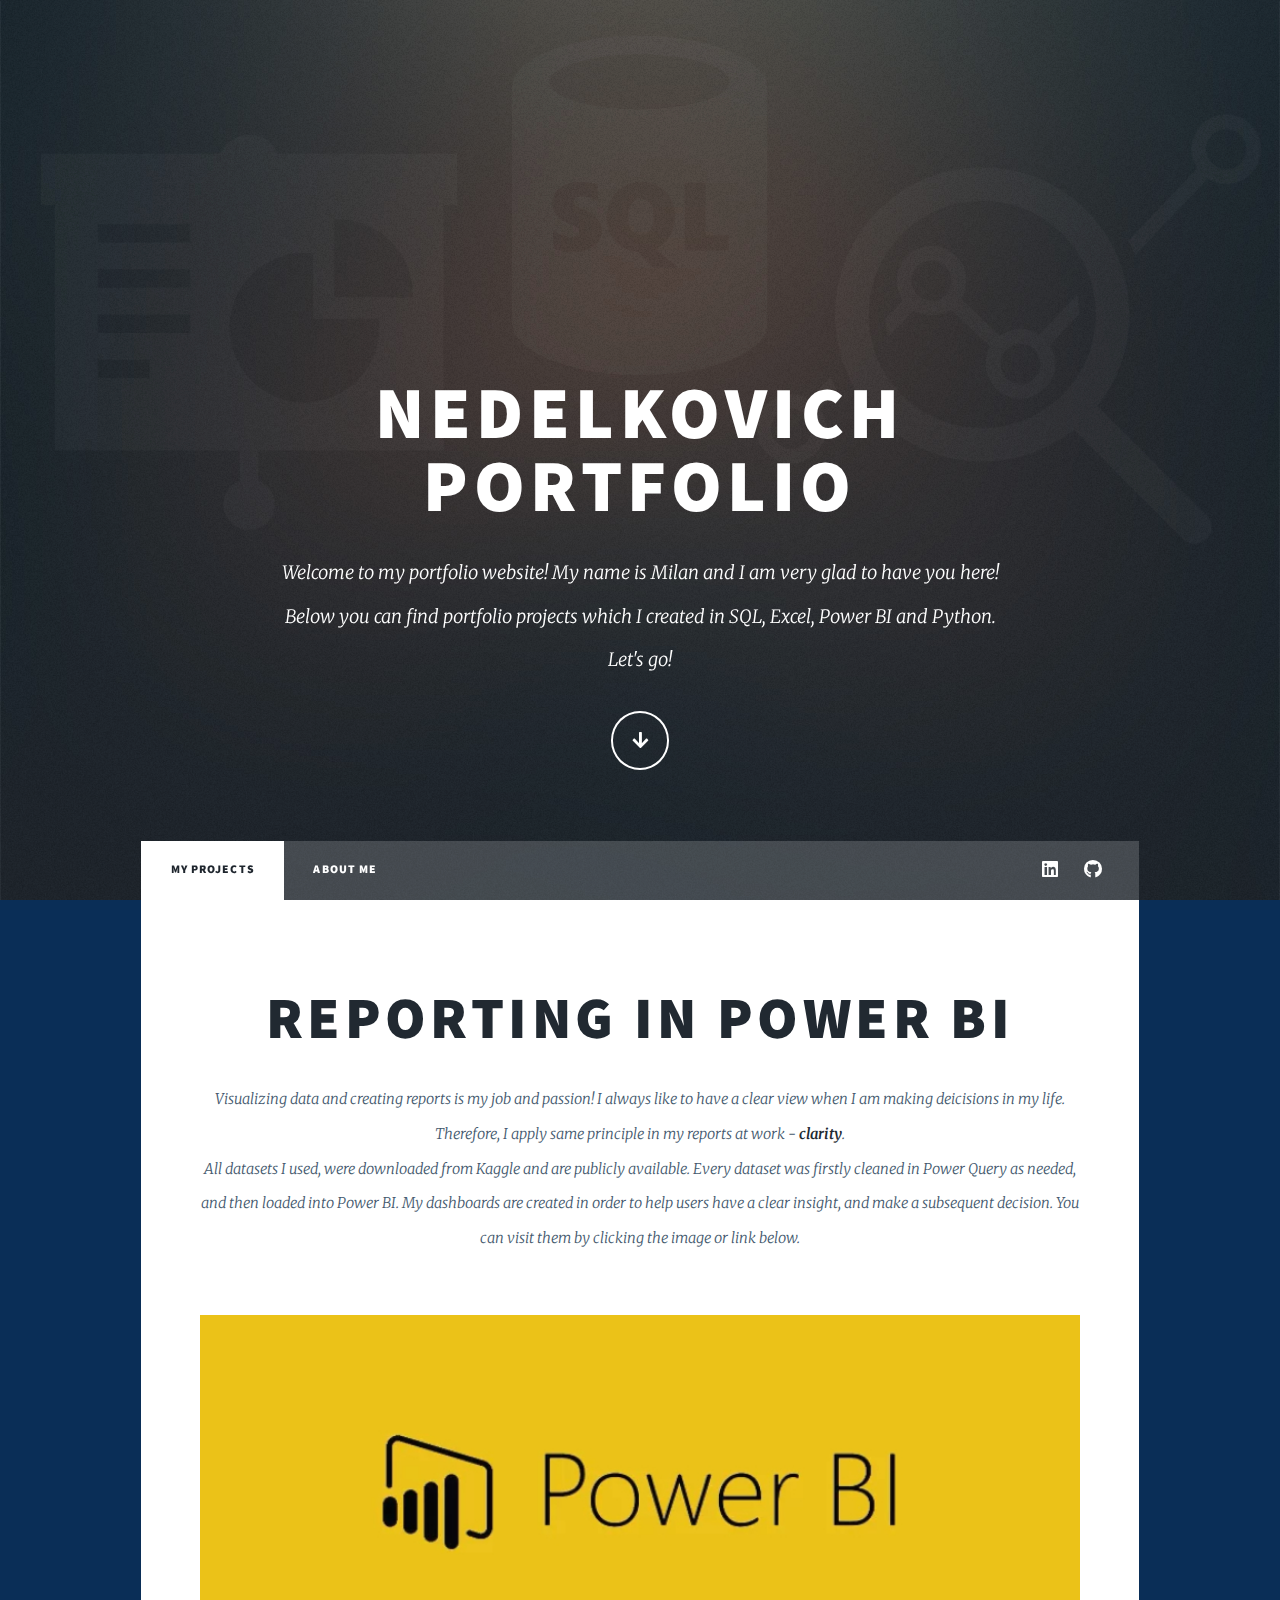
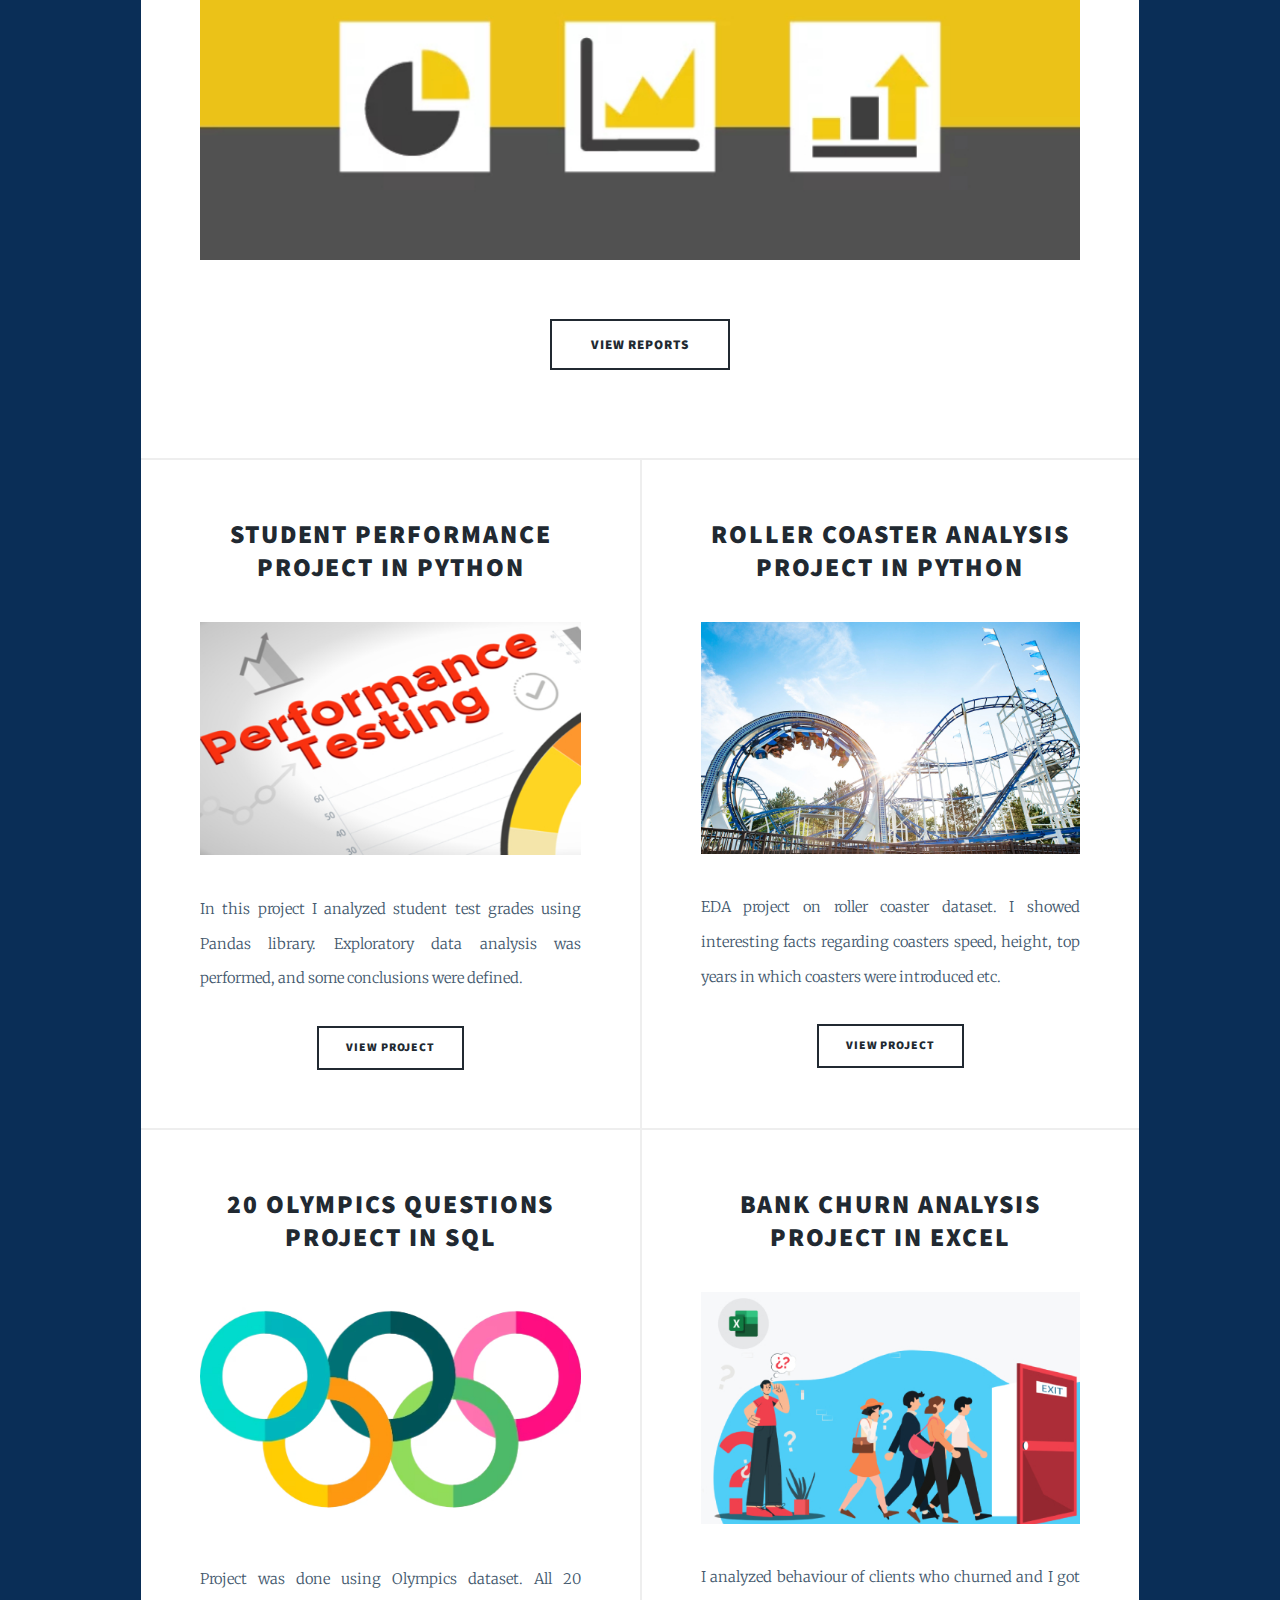
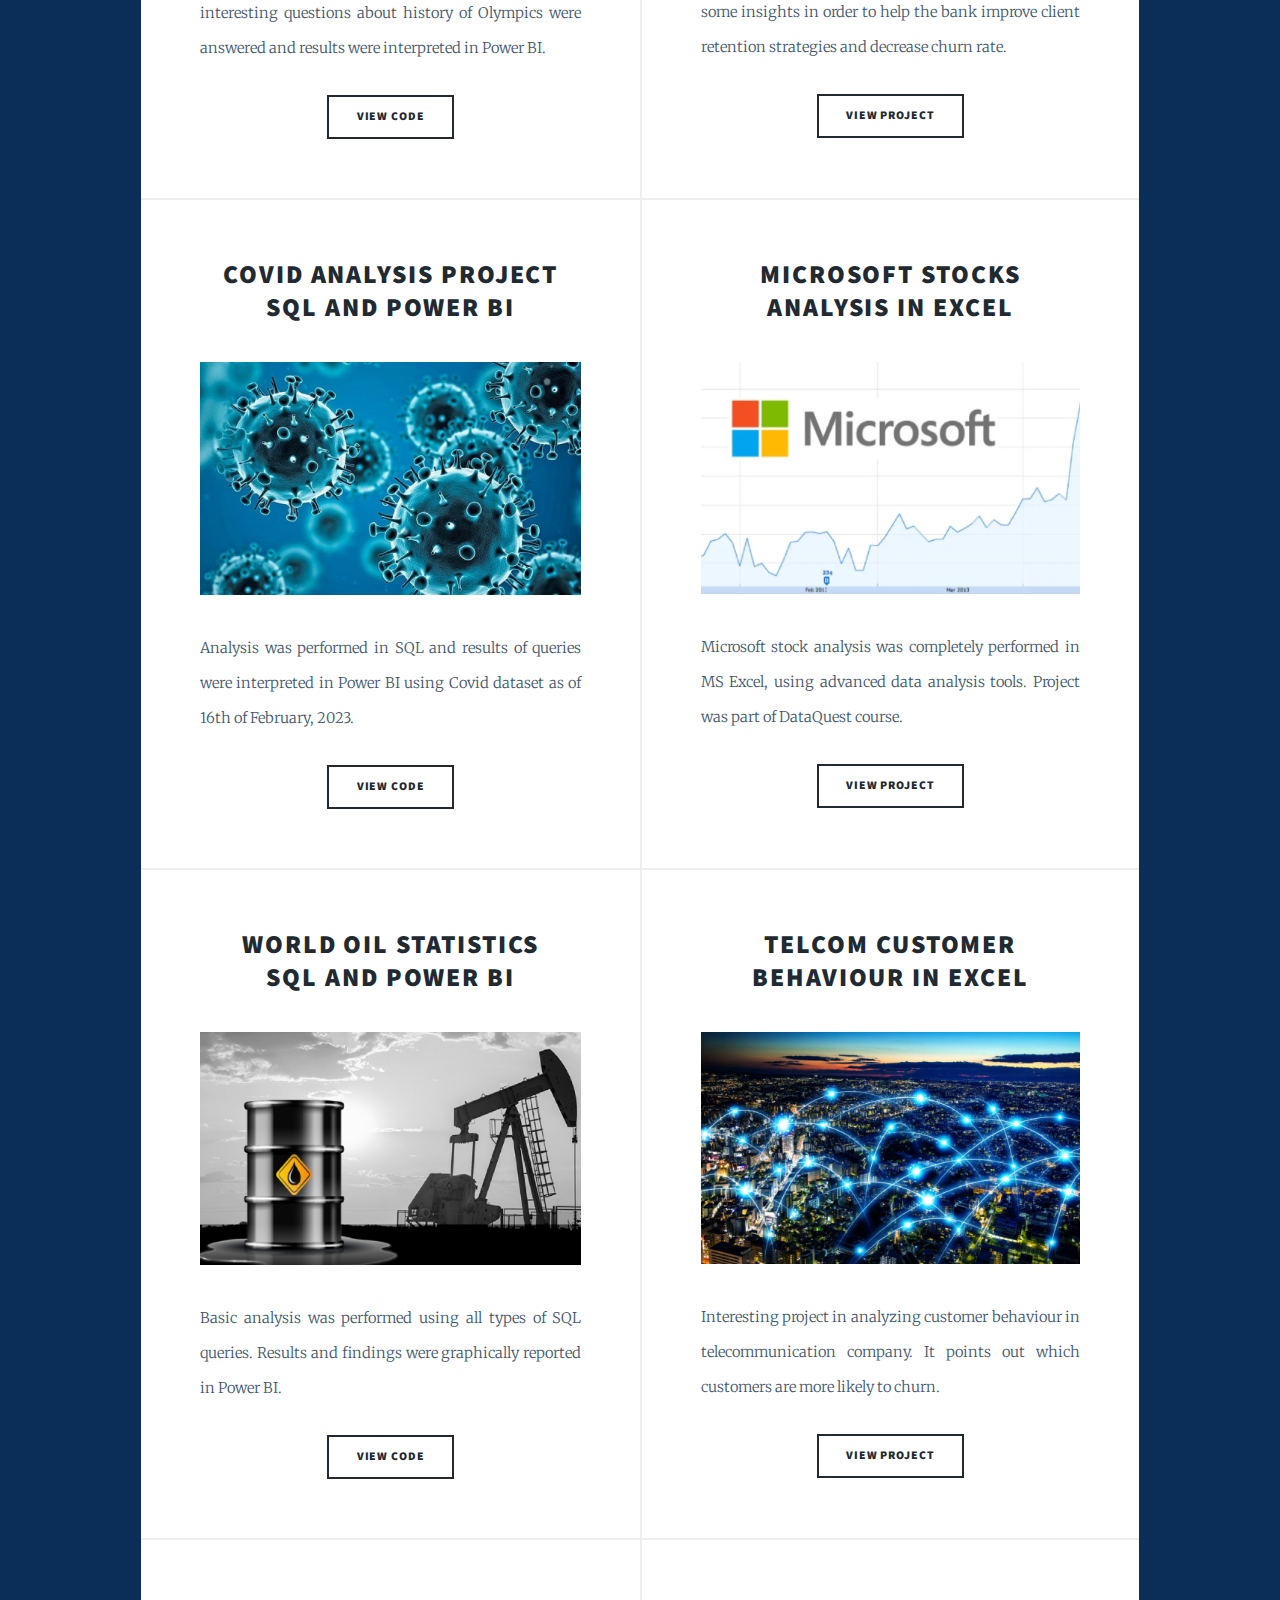
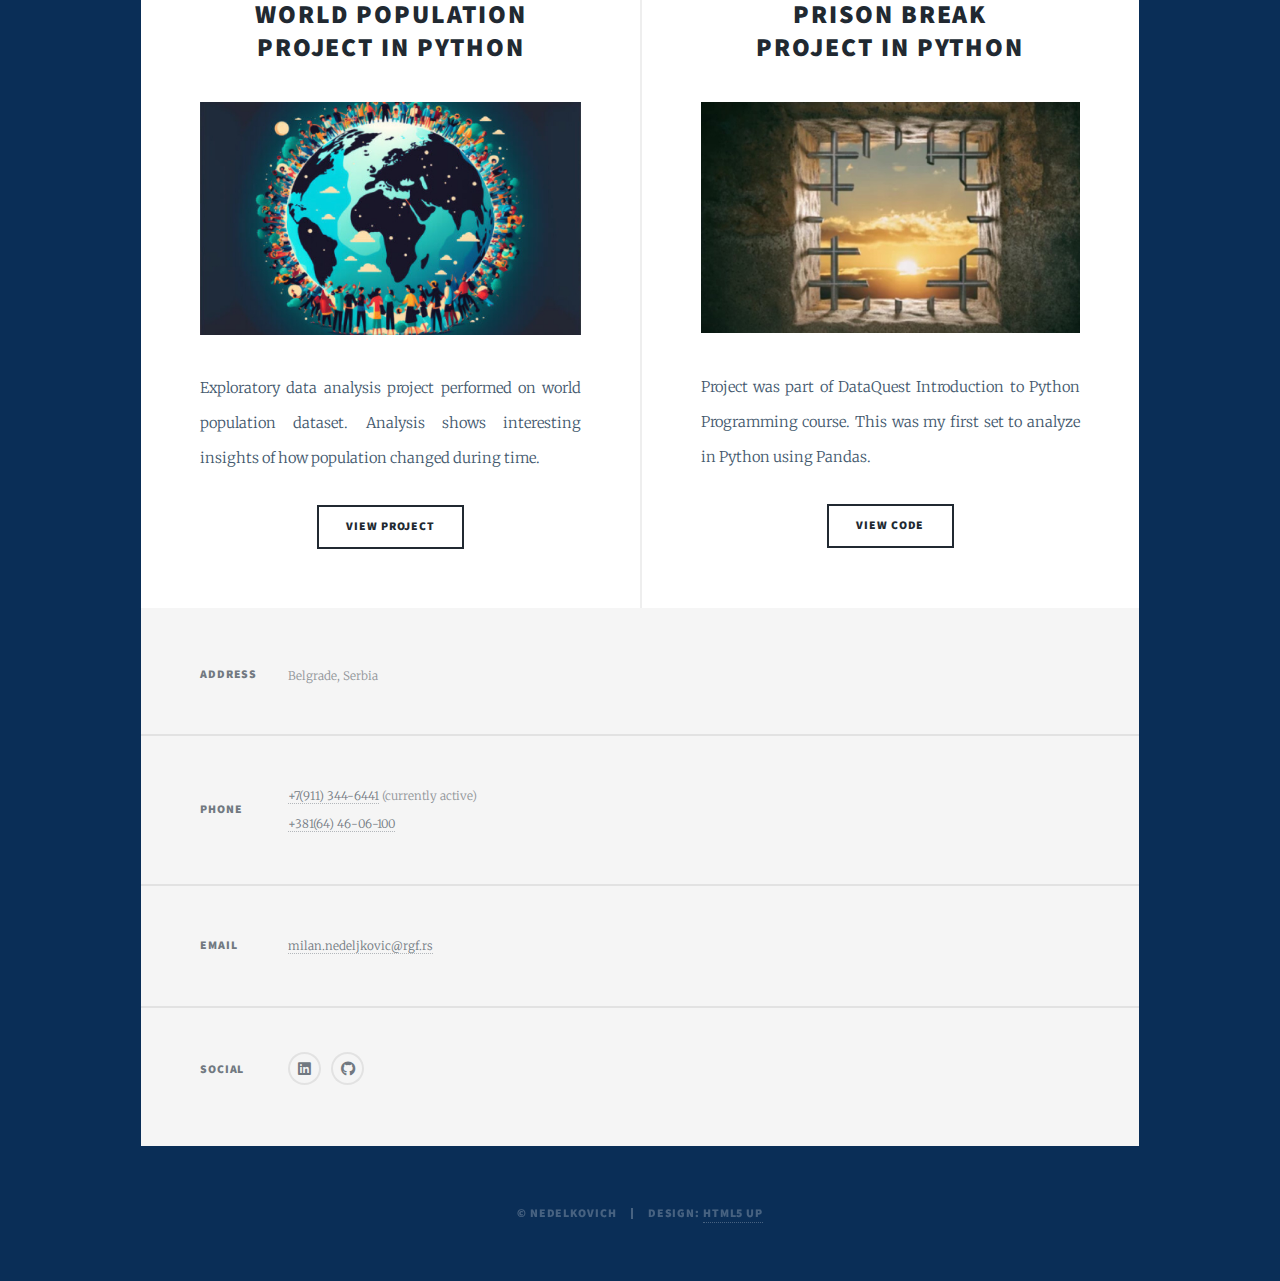
<file: index.html>
<!DOCTYPE HTML>
<!--
	Massively by HTML5 UP
	html5up.net | @ajlkn
	Free for personal and commercial use under the CCA 3.0 license (html5up.net/license)
-->
<html>
	<head>
		<title>Nedelkovich Portfolio</title>
		<meta charset="utf-8" />
		<meta name="viewport" content="width=device-width, initial-scale=1, user-scalable=no" />
		<link rel="stylesheet" href="assets/css/main.css" />
		<noscript><link rel="stylesheet" href="assets/css/noscript.css" /></noscript>
	</head>
	<body class="is-preload">

		<!-- Wrapper -->
			<div id="wrapper" class="fade-in">

				<!-- Intro -->
					<div id="intro">
						<h1>Nedelkovich<br />
						Portfolio</h1>
						<p>Welcome to my portfolio website! My name is Milan and I am very glad to have you here!</br > 
						Below you can find portfolio projects which I created in SQL, Excel, Power BI and Python.
					    <br> Let's go!</p>
						<ul class="actions">
							<li><a href="#header" class="button icon solid solo fa-arrow-down scrolly">Continue</a></li>
						</ul>
					</div>

				<!-- Header -->
					<header id="header">
						<a href="index.html" class="logo">Nedelkovich portfolio</a>
					</header>

				<!-- Nav -->
					<nav id="nav">
						<ul class="links">
							<li class="active"><a href="index.html">My Projects</a></li>
							<li><a href="about.html">About me</a></li>
						</ul>
						<ul class="icons">
							<li><a href="http://linkedin.com/in/milannedeljkovic032" target="_blank" class="icon brands fa-linkedin"><span class="label">Linkedin</span></a></li>
							<li><a href="https://github.com/milanmur/portfolio" target="_blank" class="icon brands fa-github"><span class="label">GitHub</span></a></li>
							<!-- <li><a href="indexru.html">RU</a></li> -->
						</ul>
					</nav>

				<!-- Main -->
					<div id="main">

						<!-- Featured Post -->

							<article class="post featured">
								<header class="major">
									<h2><a href="https://github.com/milanmur/portfolio/tree/main/Power%20BI%20Reports" target="_blank">Reporting in Power BI</a></h2>
									<p>Visualizing data and creating reports is my job and passion! I always like to have a clear view when I am making deicisions in my life. 
										Therefore, I apply same principle in my reports at work - <strong> clarity</strong>. 
										<br> All datasets I used, were downloaded from Kaggle and are publicly available. Every dataset was firstly cleaned in Power Query as needed, and then loaded into Power BI.
										My dashboards are created in order to help users have a clear insight, and make a subsequent decision. You can visit them by clicking the image or link below.
								</header>
								<a href="https://github.com/milanmur/portfolio/tree/main/Power%20BI%20Reports" target="_blank" class="image main"><img src="images/pic01.jpg" alt="" /></a>
								<ul class="actions special">
									<li><a href="https://github.com/milanmur/portfolio/tree/main/Power%20BI%20Reports" target="_blank" class="button large">VIEW REPORTS</a></li>
								</ul>
							</article>

						<!-- Posts -->
							<section class="posts">
								<article>
									<header>
										<h2><a href="https://github.com/milanmur/portfolio/blob/main/Student%20Test%20Scores%20(Python)/studentsperformance.ipynb" target="_blank">Student Performance<br />
										Project in PYthon</a></h2>
									</header>
									<a href="https://github.com/milanmur/portfolio/blob/main/Student%20Test%20Scores%20(Python)/studentsperformance.ipynb" target="_blank" class="image fit"><img src="images/testing.jpg" alt="" /></a>
									<p>In this project I analyzed student test grades using Pandas library. Exploratory data analysis was performed, and some conclusions were defined. </p>
									<ul class="actions special">
										<li><a href="https://github.com/milanmur/portfolio/blob/main/Student%20Test%20Scores%20(Python)/studentsperformance.ipynb" target="_blank" class="button">View project</a></li>
									</ul>
								</article>
								<article>
									<header>
										<h2><a href="https://github.com/milanmur/portfolio/blob/main/Roller%20Coaster%20(Python)/coaster-eda.ipynb" target="_blank">Roller Coaster Analysis<br />
										Project in PYthon</a></h2>
									</header>
									<a href="https://github.com/milanmur/portfolio/blob/main/Roller%20Coaster%20(Python)/coaster-eda.ipynb" target="_blank" class="image fit"><img src="images/coaster.jpg" alt="" /></a>
									<p>EDA project on roller coaster dataset. I showed interesting facts regarding coasters speed, height, top years in which coasters were introduced etc.</p>
									<ul class="actions special">
										<li><a href="https://github.com/milanmur/portfolio/blob/main/Roller%20Coaster%20(Python)/coaster-eda.ipynb" target="_blank" class="button">View project</a></li>
									</ul>
								</article>
								<article>
									<header>
										<h2><a href="https://github.com/milanmur/portfolio/tree/main/Olympics%20(SQL%2BPowerBI)" target="_blank">20 Olympics questions<br />
											project in SQL</a></h2>
									</header>
									<a href="https://github.com/milanmur/portfolio/tree/main/Olympics%20(SQL%2BPowerBI)" target="_blank" class="image fit"><img src="images/olympics.jpg" alt="" /></a>
									<p>Project was done using Olympics dataset. All 20 interesting questions about history of Olympics were answered and results were interpreted in Power BI.</p>
									<ul class="actions special">
										<li><a href="https://github.com/milanmur/portfolio/blob/main/Olympics%20(SQL%2BPowerBI)/olympics.sql" target="_blank" class="button">View code</a></li>
									</ul>
								</article>
								<article>
									<header>
										<h2><a href="bank_churn.html" target="_blank">Bank churn analysis<br />
										Project in Excel</a></h2>
									</header>
									<a href="bank_churn.html" target="_blank" class="image fit"><img src="images/bankchurn_small.jpg" alt="" /></a>
									<p>I analyzed behaviour of clients who churned and I got some insights in order to help the bank improve client retention strategies and decrease churn rate.</p>
									<ul class="actions special">
										<li><a href="bank_churn.html" target="_blank" class="button">View project</a></li>
									</ul>
								</article>
								<article>
									<header>
										<h2><a href="https://github.com/milanmur/portfolio/tree/main/Covid%20(SQL%20%2B%20Power%20BI)" target="_blank">Covid Analysis Project<br />
									SQL and Power BI</a></h2>
									</header>
									<a href="https://github.com/milanmur/portfolio/tree/main/Covid%20(SQL%20%2B%20Power%20BI)" target="_blank" class="image fit"><img src="images/covid.jpg" alt="" /></a>
									<p>Analysis was performed in SQL and results of queries were interpreted in Power BI using Covid dataset as of 16th of February, 2023.</p>
									<ul class="actions special">
										<li><a href="https://github.com/milanmur/portfolio/blob/main/Covid%20(SQL%20%2B%20Power%20BI)/covid.sql" target="_blank" class="button">View code</a></li>
									</ul>
								</article>
								<article>
									<header>
										<h2><a href="https://github.com/milanmur/portfolio/tree/main/Microsoft%20Stocks%20(Excel)" target="_blank">Microsoft Stocks <br /> analysis in Excel</a></h2>
									</header>
									<a href="https://github.com/milanmur/portfolio/tree/main/Microsoft%20Stocks%20(Excel)" target="_blank" class="image fit"><img src="images/microsoft.jpg" alt="" /></a>
									<p>Microsoft stock analysis was completely performed in MS Excel, using advanced data analysis tools. Project was part of DataQuest course.</p>
									<ul class="actions special">
										<li><a href="https://github.com/milanmur/portfolio/tree/main/Microsoft%20Stocks%20(Excel)" target="_blank" class="button">View project</a></li>
									</ul>
								</article>
								<article>
									<header>
										<h2><a href="https://github.com/milanmur/portfolio/tree/main/World%20Oil%20(SQL%20%2B%20Power%20BI)" target="_blank">World Oil Statistics<br />
										SQL and Power BI</a></h2>
									</header>
									<a href="https://github.com/milanmur/portfolio/tree/main/World%20Oil%20(SQL%20%2B%20Power%20BI)" target="_blank" class="image fit"><img src="images/oil.jpg" alt="" /></a>
									<p>Basic analysis was performed using all types of SQL queries. Results and findings were graphically reported in Power BI.</p>
									<ul class="actions special">
										<li><a href="https://github.com/milanmur/portfolio/blob/main/World%20Oil%20(SQL%20%2B%20Power%20BI)/oil.sql" target="_blank" class="button">View code</a></li>
									</ul>
								</article>
								<article>
									<header>
										<h2><a href="https://github.com/milanmur/portfolio/tree/main/Telcom%20Customer%20Data%20(Excel)" target="_blank">Telcom Customer <br />Behaviour in Excel</a></h2>
									</header>
									<a href="https://github.com/milanmur/portfolio/tree/main/Telcom%20Customer%20Data%20(Excel)" target="_blank" class="image fit"><img src="images/telcom.jpg" alt="" /></a>
									<p>Interesting project in analyzing customer behaviour in telecommunication company. It points out which customers are more likely to churn.</p>
									<ul class="actions special">
										<li><a href="https://github.com/milanmur/portfolio/tree/main/Telcom%20Customer%20Data%20(Excel)" target="_blank" class="button">View project</a></li>
									</ul>
								</article>
								<article>
									<header>
										<h2><a href="https://github.com/milanmur/portfolio/blob/main/World%20Population%20(Python)/worldpopulation.ipynb" target="_blank">World Population<br />
										Project in Python</a></h2>
									</header>
									<a href="https://github.com/milanmur/portfolio/blob/main/World%20Population%20(Python)/worldpopulation.ipynb" target="_blank" class="image fit"><img src="images/world_population.jpg" alt="" /></a>
									<p>Exploratory data analysis project performed on world population dataset. Analysis shows interesting insights of how population changed during time.</p>
									<ul class="actions special">
										<li><a href="https://github.com/milanmur/portfolio/blob/main/World%20Population%20(Python)/worldpopulation.ipynb" target="_blank" class="button">View project</a></li>
									</ul>
								</article>
								<article>
									<header>
										<h2><a href="https://github.com/milanmur/portfolio/blob/main/Prison%20Break%20(Python)/prison_break_project.ipynb" target="_blank">Prison Break<br />
										Project in Python</a></h2>
									</header>
									<a href="https://github.com/milanmur/portfolio/blob/main/Prison%20Break%20(Python)/prison_break_project.ipynb" target="_blank" class="image fit"><img src="images/prison_break.jpg" alt="" /></a>
									<p>Project was part of DataQuest Introduction to Python Programming course. This was my first set to analyze in Python using Pandas.</p>
									<ul class="actions special">
										<li><a href="https://github.com/milanmur/portfolio/blob/main/Prison%20Break%20(Python)/prison_break_project.ipynb" target="_blank" class="button">View code</a></li>
									</ul>
								</article>
							</section>

					</div>

				<!-- Footer -->
					<footer id="footer">
						<section class="split contact">
							<section class="alt">
								<h3>Address</h3>
								<p>Belgrade, Serbia</p>
							</section>
							<section>
								<h3>Phone</h3>
								<p><a href="tel:+79113446441">+7(911) 344-6441</a> (currently active)<br /> <a href="tel:+381644606100">+381(64) 46-06-100 </a></p><br />
							</section>
							<section>
								<h3>Email</h3>
								<p><a href="mailto:milan.nedeljkovic@rgf.rs">milan.nedeljkovic@rgf.rs</a></p>
							</section>
							<section>
								<h3>Social</h3>
								<ul class="icons alt">
									<li><a href="http://linkedin.com/in/milannedeljkovic032" target="_blank" class="icon brands alt fa-linkedin"><span class="label">Linkedin</span></a></li>
									<li><a href="https://github.com/milanmur/portfolio" target="_blank" class="icon brands alt fa-github"><span class="label">GitHub</span></a></li>
								</ul>
							</section>
						</section>
					</footer>

				<!-- Copyright -->
					<div id="copyright">
						<ul><li>&copy; Nedelkovich</li><li>Design: <a href="https://html5up.net">HTML5 UP</a></li></ul>
					</div>

			</div>

		<!-- Scripts -->
			<script src="assets/js/jquery.min.js"></script>
			<script src="assets/js/jquery.scrollex.min.js"></script>
			<script src="assets/js/jquery.scrolly.min.js"></script>
			<script src="assets/js/browser.min.js"></script>
			<script src="assets/js/breakpoints.min.js"></script>
			<script src="assets/js/util.js"></script>
			<script src="assets/js/main.js"></script>

	</body>
</html>
</file>
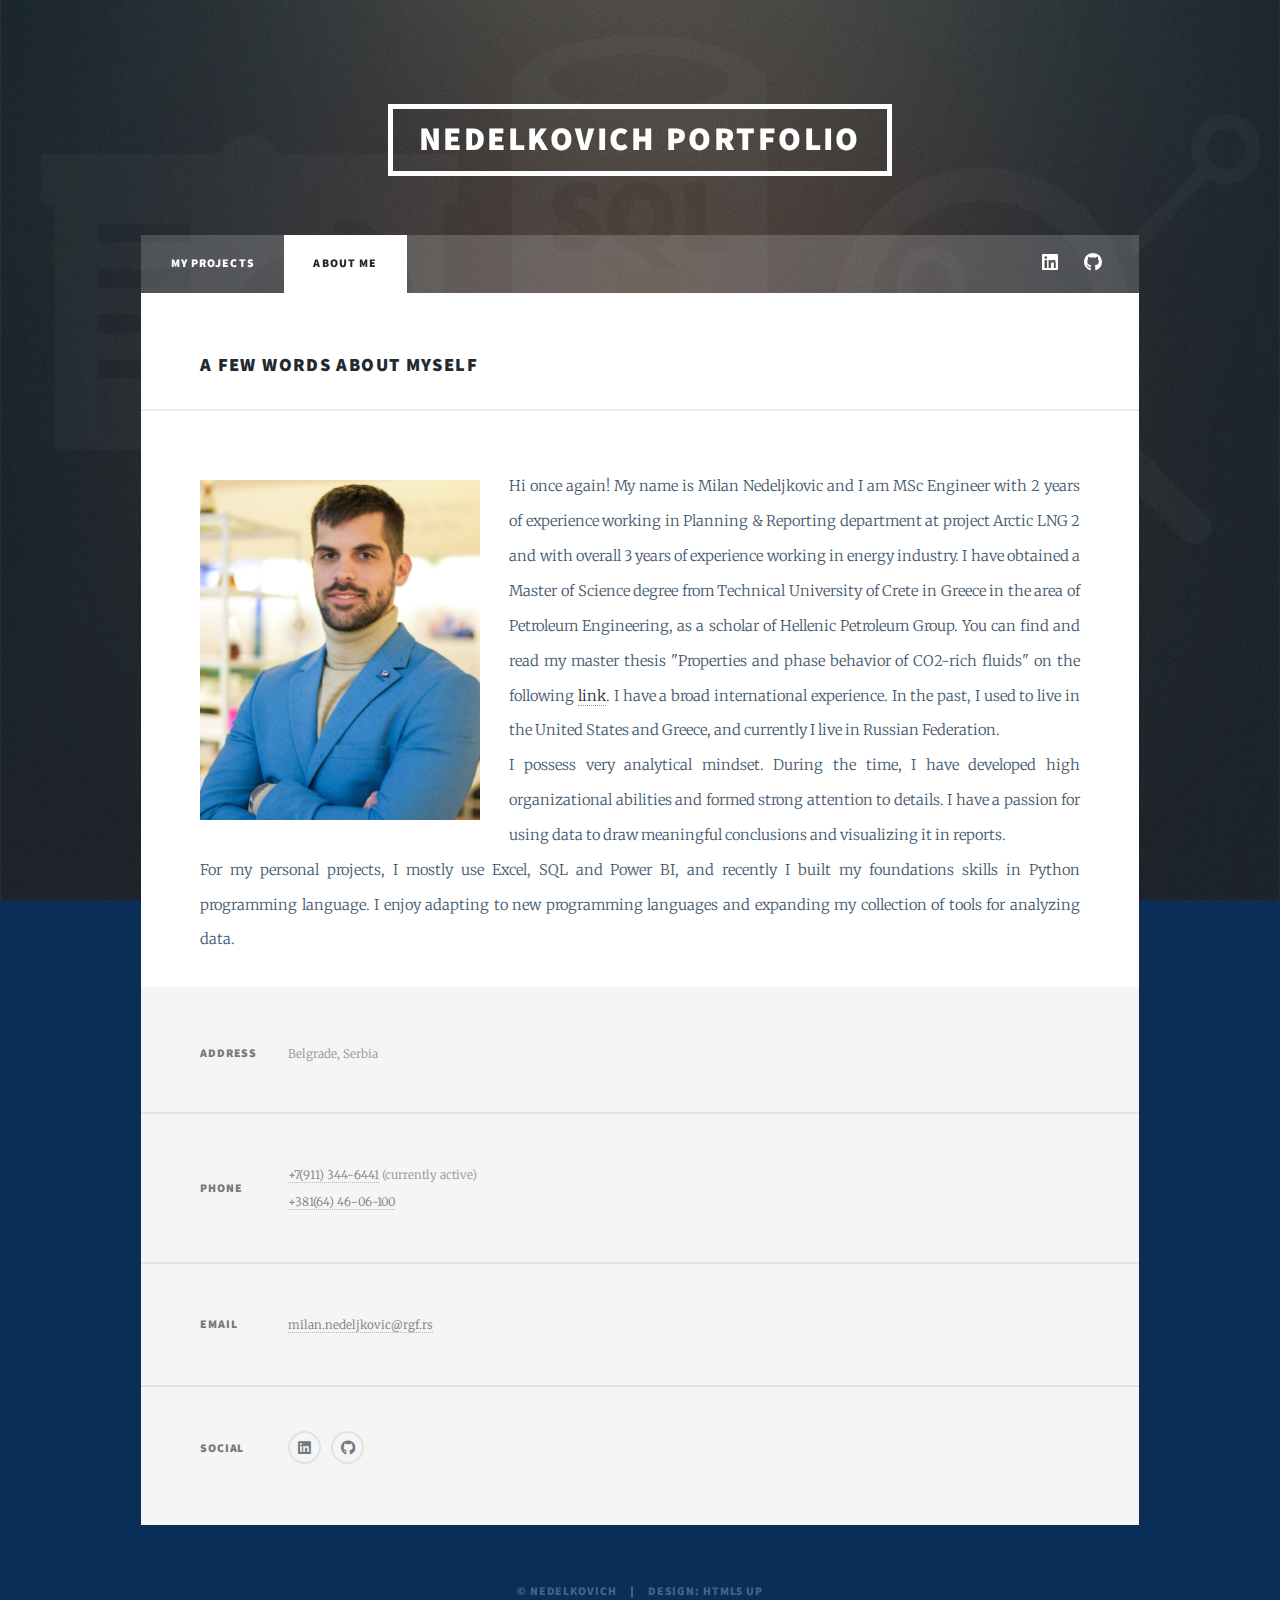
<file: about.html>
<!DOCTYPE HTML>
<!--
	Massively by HTML5 UP
	html5up.net | @ajlkn
	Free for personal and commercial use under the CCA 3.0 license (html5up.net/license)
-->
<html>
	<head>
		<title>About</title>
		<meta charset="utf-8" />
		<meta name="viewport" content="width=device-width, initial-scale=1, user-scalable=no" />
		<link rel="stylesheet" href="assets/css/main.css" />
		<noscript><link rel="stylesheet" href="assets/css/noscript.css" /></noscript>
	</head>
	<body class="is-preload">

		<!-- Wrapper -->
			<div id="wrapper">

				<!-- Header -->
					<header id="header">
						<a href="index.html" class="logo">Nedelkovich portfolio</a>
					</header>

				<!-- Nav -->
					<nav id="nav">
						<ul class="links">
							<li><a href="index.html">My Projects</a></li>
							<li class="active"><a href="generic.html">About me</a></li>
						</ul>
						<ul class="icons">
							<li><a href="http://linkedin.com/in/milannedeljkovic032" target="_blank" class="icon brands fa-linkedin"><span class="label">Linkedin</span></a></li>
							<li><a href="https://github.com/milanmur/portfolio" target="_blank" class="icon brands fa-github"><span class="label">GitHub</span></a></li>
							<!-- <li><a href="aboutru.html"><span class="label">RU</span></a></li> -->
						</ul>
					</nav>

				<!-- Main -->
					<div id="main">

						<!-- Post -->
						<h3>A few words about myself</h3>
						<p><span class="image left"><img src="images/profile.jpg" alt="" /></span>Hi once again! My name is Milan Nedeljkovic and I am MSc Engineer with 2 years of experience working in Planning & Reporting department at project Arctic LNG 2 and with overall 3 years of experience working in energy industry. 
							I have obtained a Master of Science degree from Technical University of Crete in Greece in the area of Petroleum Engineering, as a scholar of Hellenic Petroleum Group. You can find and read my master thesis "Properties and phase behavior of CO2-rich fluids" on the following <a href="https://sndbx.library.tuc.gr/view/90737" target="_blank">link</a>.
							I have a broad international experience. In the past, I used to live in the United States and Greece, and currently I live in Russian Federation. </br > I possess very analytical mindset. During the time, I have developed high organizational abilities and formed strong attention to details. 
							I have a passion for using data to draw meaningful conclusions and visualizing it in reports. </br >  For my personal projects, I mostly use Excel, SQL and Power BI, and recently I built my foundations skills in Python programming language. I enjoy adapting to new programming languages and expanding my collection of tools for analyzing data. 
							</p>


							<!-- <section class="post">
								<header class="major">
									<span class="date">2019</span>
									<h2>This is a<br />
									Generic Page</h2>
									<p>Aenean ornare velit lacus varius enim ullamcorper proin aliquam<br />
									facilisis ante sed etiam magna interdum congue. Lorem ipsum dolor<br />
									amet nullam sed etiam veroeros.</p>
								</header>
								<div class="image main"><img src="images/pic01.jpg" alt="" /></div>
								<p>Donec eget ex magna. Interdum et malesuada fames ac ante ipsum primis in faucibus. Pellentesque venenatis dolor imperdiet dolor mattis sagittis. Praesent rutrum sem diam, vitae egestas enim auctor sit amet. Pellentesque leo mauris, consectetur id ipsum sit amet, fergiat. Pellentesque in mi eu massa lacinia malesuada et a elit. Donec urna ex, lacinia in purus ac, pretium pulvinar mauris. Nunc lorem mauris, fringilla in aliquam at, euismod in lectus. Pellentesque habitant morbi tristique senectus et netus et malesuada fames ac turpis egestas. Curabitur sapien risus, commodo eget turpis at, elementum convallis enim turpis, lorem ipsum dolor sit amet nullam.</p>
								<p>Lorem ipsum dolor sit amet, consectetur adipiscing elit. Duis dapibus rutrum facilisis. Class aptent taciti sociosqu ad litora torquent per conubia nostra, per inceptos himenaeos. Etiam tristique libero eu nibh porttitor fermentum. Nullam venenatis erat id vehicula viverra. Nunc ultrices eros ut ultricies condimentum. Mauris risus lacus, blandit sit amet venenatis non, bibendum vitae dolor. Nunc lorem mauris, fringilla in aliquam at, euismod in lectus. Pellentesque habitant morbi tristique senectus et netus et malesuada fames ac turpis egestas. In non lorem sit amet elit placerat maximus. Pellentesque aliquam maximus risus. Donec eget ex magna. Interdum et malesuada fames ac ante ipsum primis in faucibus. Pellentesque venenatis dolor imperdiet dolor mattis sagittis. Praesent rutrum sem diam, vitae egestas enim auctor sit amet. Pellentesque leo mauris, consectetur id ipsum.</p>
							</section> -->

					</div> 

				<!-- Footer -->
					<footer id="footer">
							<section class="split contact">
								<section class="alt">
									<h3>Address</h3>
									<p>Belgrade, Serbia</p>
								</section>
								<section>
									<h3>Phone</h3>
									<p><a href="tel:+79113446441">+7(911) 344-6441</a> (currently active)<br /> <a href="tel:+381644606100">+381(64) 46-06-100 </a></p><br />
								</section>
								<section>
									<h3>Email</h3>
									<p><a href="mailto:milan.nedeljkovic@rgf.rs">milan.nedeljkovic@rgf.rs</a></p>
								</section>
								<section>
									<h3>Social</h3>
									<ul class="icons alt">
									<li><a href="http://linkedin.com/in/milannedeljkovic032" target="_blank" class="icon brands alt fa-linkedin"><span class="label">Linkedin</span></a></li>
									<li><a href="https://github.com/milanmur/portfolio" target="_blank" class="icon brands alt fa-github"><span class="label">GitHub</span></a></li>
								</ul>
							</section>
						</section>
					</footer>

				<!-- Copyright -->
					<div id="copyright">
						<ul><li>&copy; Nedelkovich</li><li>Design: <a href="https://html5up.net">HTML5 UP</a></li></ul>
					</div>

			</div>

		<!-- Scripts -->
			<script src="assets/js/jquery.min.js"></script>
			<script src="assets/js/jquery.scrollex.min.js"></script>
			<script src="assets/js/jquery.scrolly.min.js"></script>
			<script src="assets/js/browser.min.js"></script>
			<script src="assets/js/breakpoints.min.js"></script>
			<script src="assets/js/util.js"></script>
			<script src="assets/js/main.js"></script>

	</body>
</html>
</file>
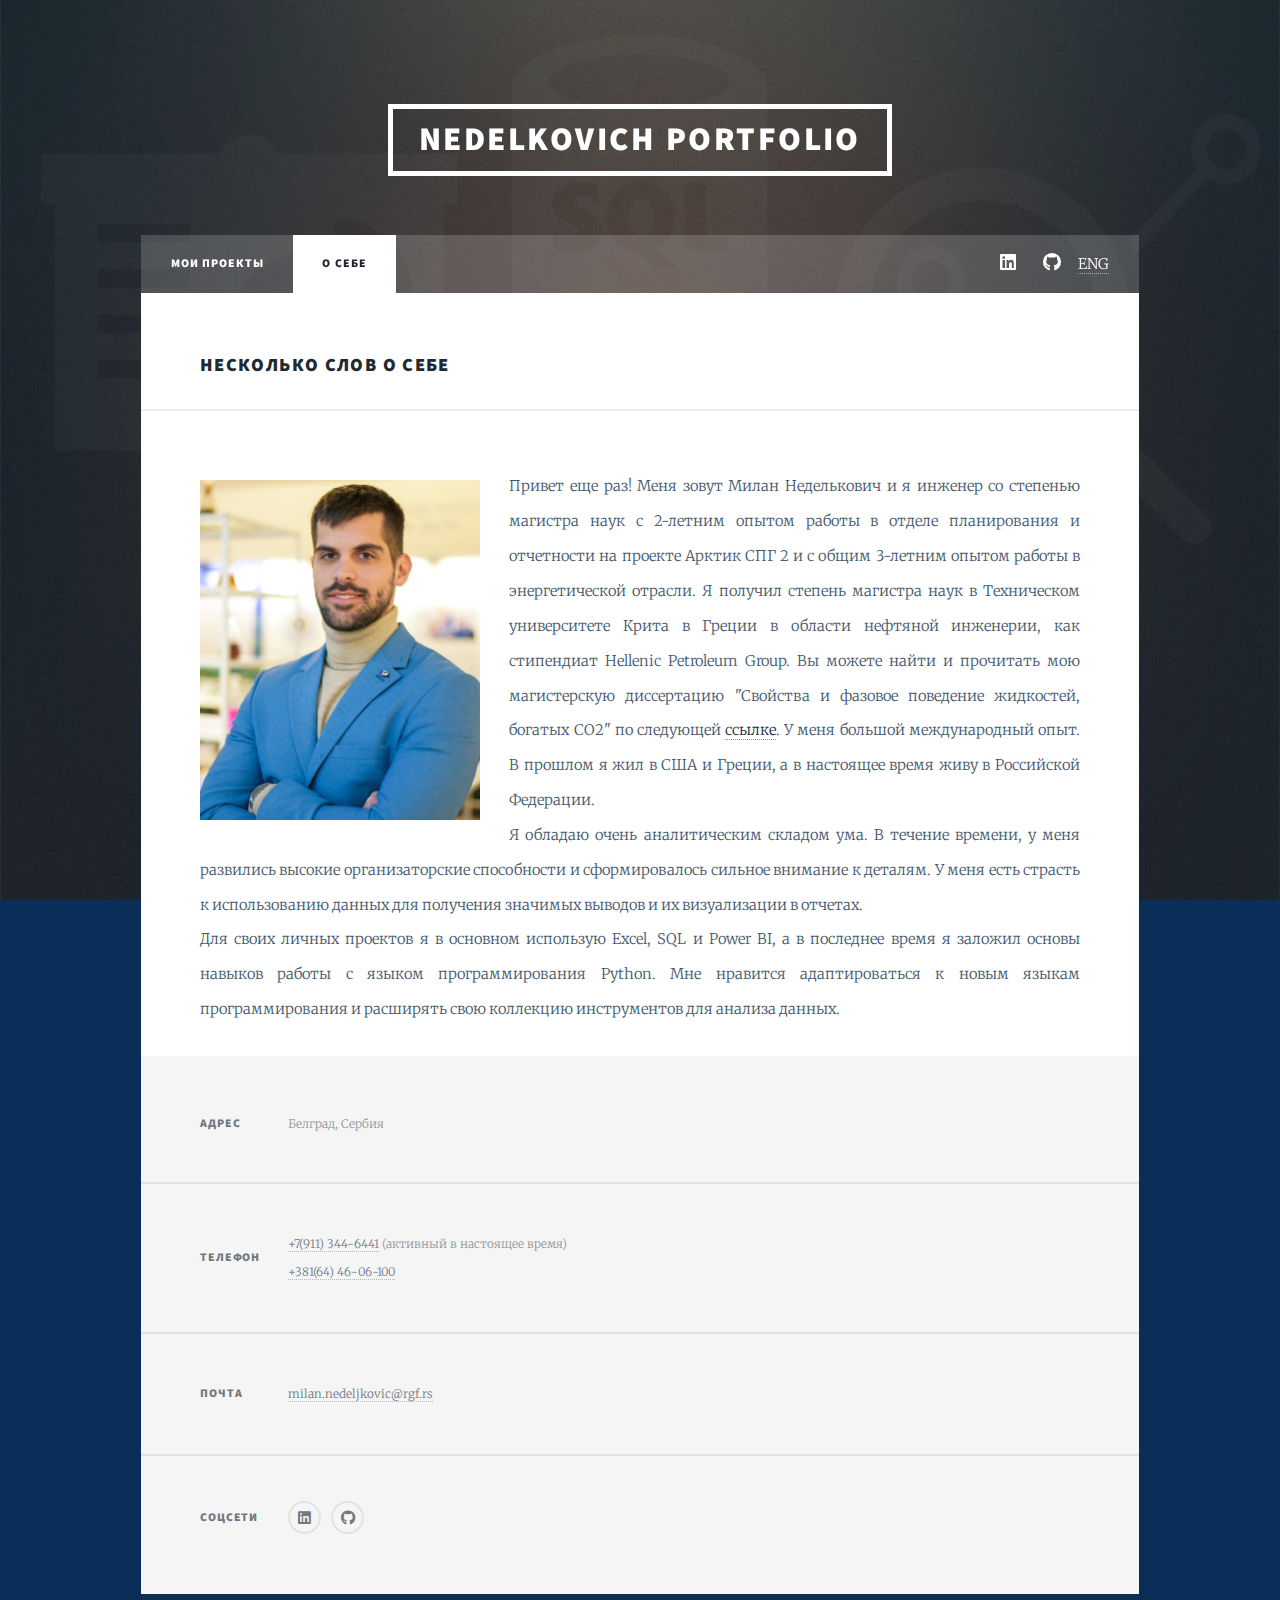
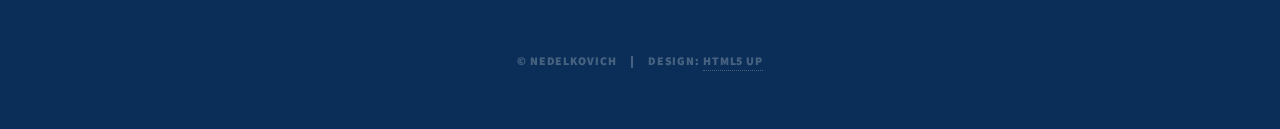
<file: aboutru.html>
<!DOCTYPE HTML>
<!--
	Massively by HTML5 UP
	html5up.net | @ajlkn
	Free for personal and commercial use under the CCA 3.0 license (html5up.net/license)
-->
<html>
	<head>
		<title>О себе</title>
		<meta charset="utf-8" />
		<meta name="viewport" content="width=device-width, initial-scale=1, user-scalable=no" />
		<link rel="stylesheet" href="assets/css/main.css" />
		<noscript><link rel="stylesheet" href="assets/css/noscript.css" /></noscript>
	</head>
	<body class="is-preload">

		<!-- Wrapper -->
			<div id="wrapper">

				<!-- Header -->
					<header id="header">
						<a href="indexru.html" class="logo">nedelkovich portfolio</a>
					</header>

				<!-- Nav -->
					<nav id="nav">
						<ul class="links">
							<li><a href="indexru.html">Мои проекты</a></li>
							<li class="active"><a href="aboutru.html">О себе</a></li>
						</ul>
						<ul class="icons">
							<li><a href="http://linkedin.com/in/milannedeljkovic032" target="_blank" class="icon brands fa-linkedin"><span class="label">Linkedin</span></a></li>
							<li><a href="https://github.com/milanmur/portfolio" target="_blank" class="icon brands fa-github"><span class="label">GitHub</span></a></li>
							<li><a href="about.html"><span class="label">ENG</span></a></li>
						</ul>
					</nav>

				<!-- Main -->
					<div id="main">

						<!-- Post -->
						<h3>несколько слов о себе</h3>
						<p><span class="image left"><img src="images/profile.jpg" alt="" /></span>Привет еще раз! Меня зовут Милан Неделькович и 
							я инженер со степенью магистра наук с 2-летним опытом работы в отделе планирования и отчетности 
							на проекте Арктик СПГ 2 и с общим 3-летним опытом работы в энергетической отрасли.
							Я получил степень магистра наук в Техническом университете Крита в Греции в области нефтяной инженерии, 
							как стипендиат Hellenic Petroleum Group. Вы можете найти и прочитать мою магистерскую диссертацию "Свойства и фазовое поведение жидкостей, богатых CO2" по следующей <a href="https://sndbx.library.tuc.gr/view/90737" target="_blank">ссылке</a>.
							У меня большой международный опыт. В прошлом я жил в США и Греции, а в настоящее время живу в Российской Федерации.
						<br> Я обладаю очень аналитическим складом ума.
						    В течение времени, у меня развились высокие организаторские способности и сформировалось сильное внимание к деталям. 
							У меня есть страсть к использованию данных для получения значимых выводов и их визуализации в отчетах. <br>  
							Для своих личных проектов я в основном использую Excel, SQL и Power BI, а в последнее время я заложил основы навыков работы с языком программирования Python. 
							Мне нравится адаптироваться к новым языкам программирования и расширять свою коллекцию инструментов для анализа данных.
							</p>


							<!-- <section class="post">
								<header class="major">
									<span class="date">2019</span>
									<h2>This is a<br />
									Generic Page</h2>
									<p>Aenean ornare velit lacus varius enim ullamcorper proin aliquam<br />
									facilisis ante sed etiam magna interdum congue. Lorem ipsum dolor<br />
									amet nullam sed etiam veroeros.</p>
								</header>
								<div class="image main"><img src="images/pic01.jpg" alt="" /></div>
								<p>Donec eget ex magna. Interdum et malesuada fames ac ante ipsum primis in faucibus. Pellentesque venenatis dolor imperdiet dolor mattis sagittis. Praesent rutrum sem diam, vitae egestas enim auctor sit amet. Pellentesque leo mauris, consectetur id ipsum sit amet, fergiat. Pellentesque in mi eu massa lacinia malesuada et a elit. Donec urna ex, lacinia in purus ac, pretium pulvinar mauris. Nunc lorem mauris, fringilla in aliquam at, euismod in lectus. Pellentesque habitant morbi tristique senectus et netus et malesuada fames ac turpis egestas. Curabitur sapien risus, commodo eget turpis at, elementum convallis enim turpis, lorem ipsum dolor sit amet nullam.</p>
								<p>Lorem ipsum dolor sit amet, consectetur adipiscing elit. Duis dapibus rutrum facilisis. Class aptent taciti sociosqu ad litora torquent per conubia nostra, per inceptos himenaeos. Etiam tristique libero eu nibh porttitor fermentum. Nullam venenatis erat id vehicula viverra. Nunc ultrices eros ut ultricies condimentum. Mauris risus lacus, blandit sit amet venenatis non, bibendum vitae dolor. Nunc lorem mauris, fringilla in aliquam at, euismod in lectus. Pellentesque habitant morbi tristique senectus et netus et malesuada fames ac turpis egestas. In non lorem sit amet elit placerat maximus. Pellentesque aliquam maximus risus. Donec eget ex magna. Interdum et malesuada fames ac ante ipsum primis in faucibus. Pellentesque venenatis dolor imperdiet dolor mattis sagittis. Praesent rutrum sem diam, vitae egestas enim auctor sit amet. Pellentesque leo mauris, consectetur id ipsum.</p>
							</section> -->

					</div> 

				<!-- Footer -->
					<footer id="footer">
							<section class="split contact">
								<section class="alt">
									<h3>Адрес</h3>
									<p>Белград, Сербия</p>
								</section>
								<section>
									<h3>Телефон</h3>
									<p><a href="tel:+79113446441">+7(911) 344-6441</a> (активный в настоящее время)<br /> <a href="tel:+381644606100">+381(64) 46-06-100 </a></p><br />
								</section>
								<section>
									<h3>Почта</h3>
									<p><a href="mailto:milan.nedeljkovic@rgf.rs">milan.nedeljkovic@rgf.rs</a></p>
								</section>
								<section>
									<h3>Соцсети</h3>
									<ul class="icons alt">
									<li><a href="http://linkedin.com/in/milannedeljkovic032" target="_blank" class="icon brands alt fa-linkedin"><span class="label">Linkedin</span></a></li>
									<li><a href="https://github.com/milanmur/portfolio" target="_blank" class="icon brands alt fa-github"><span class="label">GitHub</span></a></li>
								</ul>
							</section>
						</section>
					</footer>

				<!-- Copyright -->
					<div id="copyright">
						<ul><li>&copy; Nedelkovich</li><li>Design: <a href="https://html5up.net">HTML5 UP</a></li></ul>
					</div>

			</div>

		<!-- Scripts -->
			<script src="assets/js/jquery.min.js"></script>
			<script src="assets/js/jquery.scrollex.min.js"></script>
			<script src="assets/js/jquery.scrolly.min.js"></script>
			<script src="assets/js/browser.min.js"></script>
			<script src="assets/js/breakpoints.min.js"></script>
			<script src="assets/js/util.js"></script>
			<script src="assets/js/main.js"></script>

	</body>
</html>
</file>
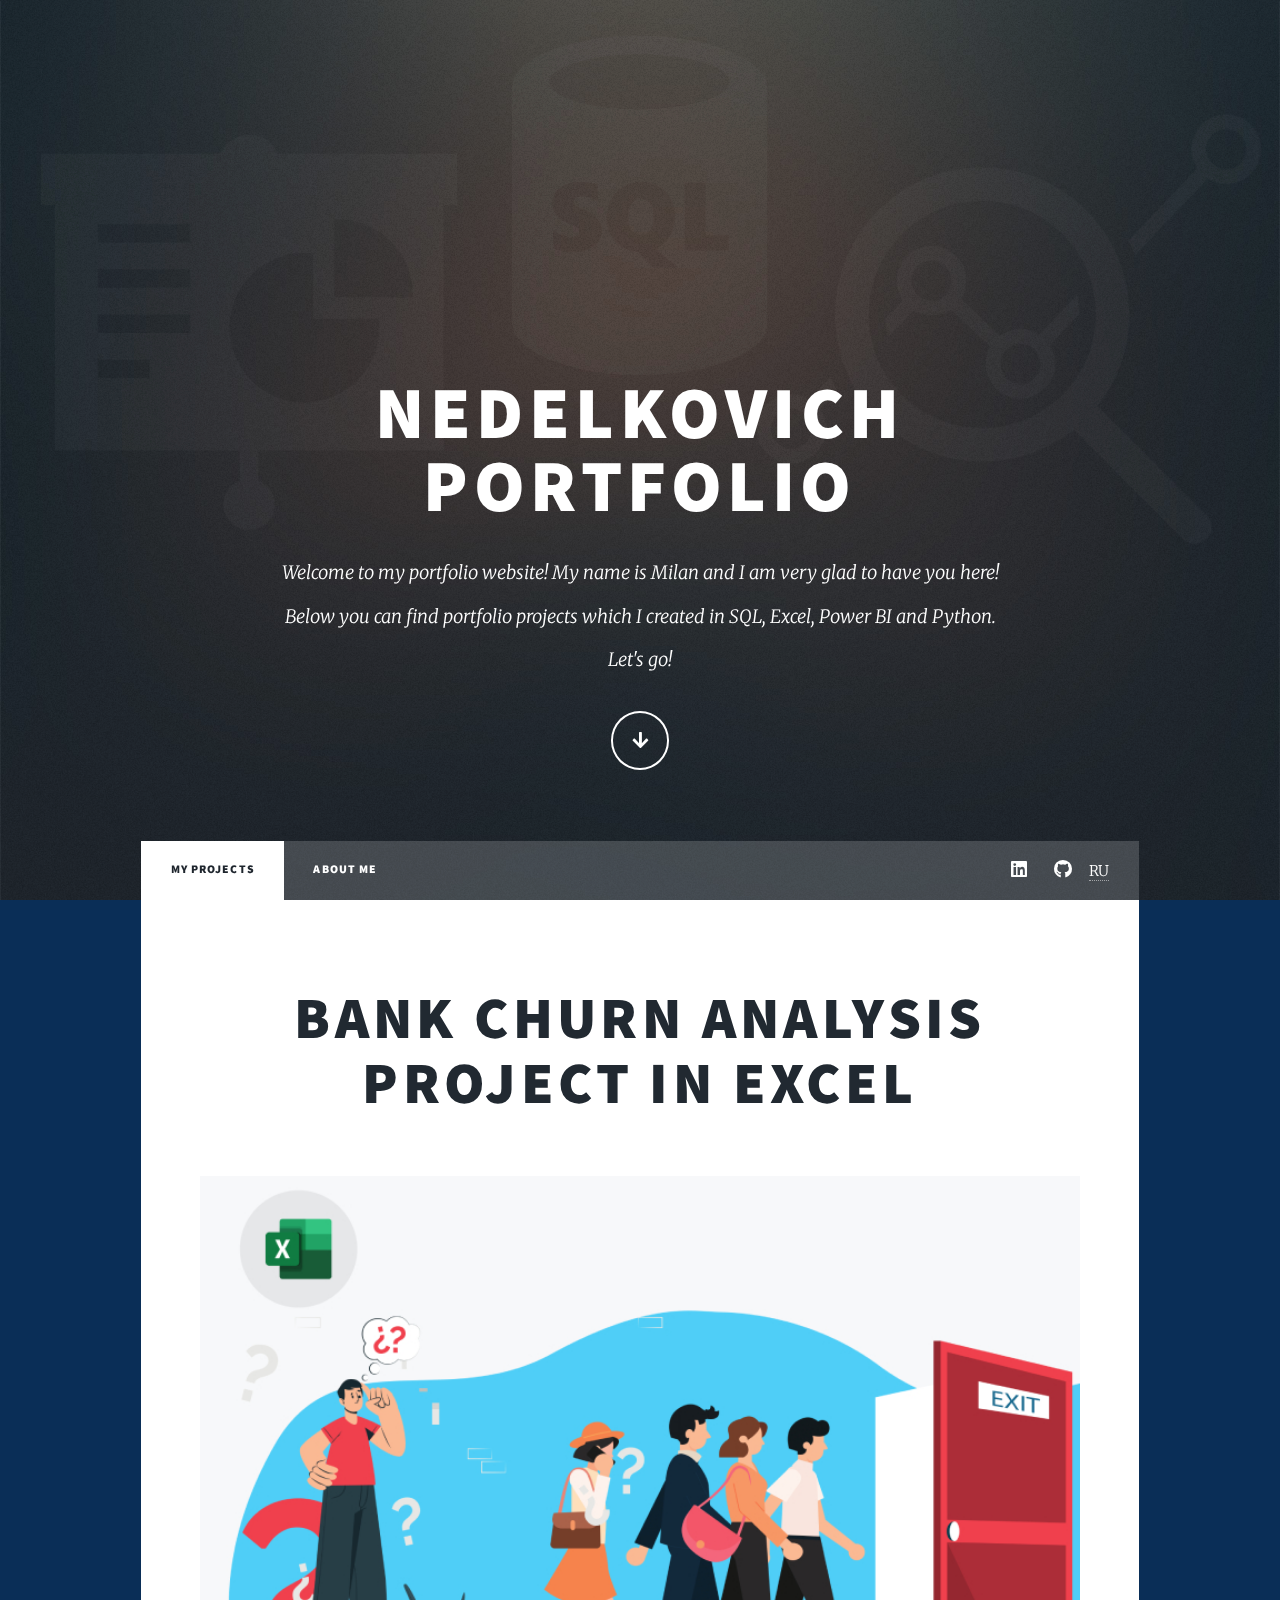
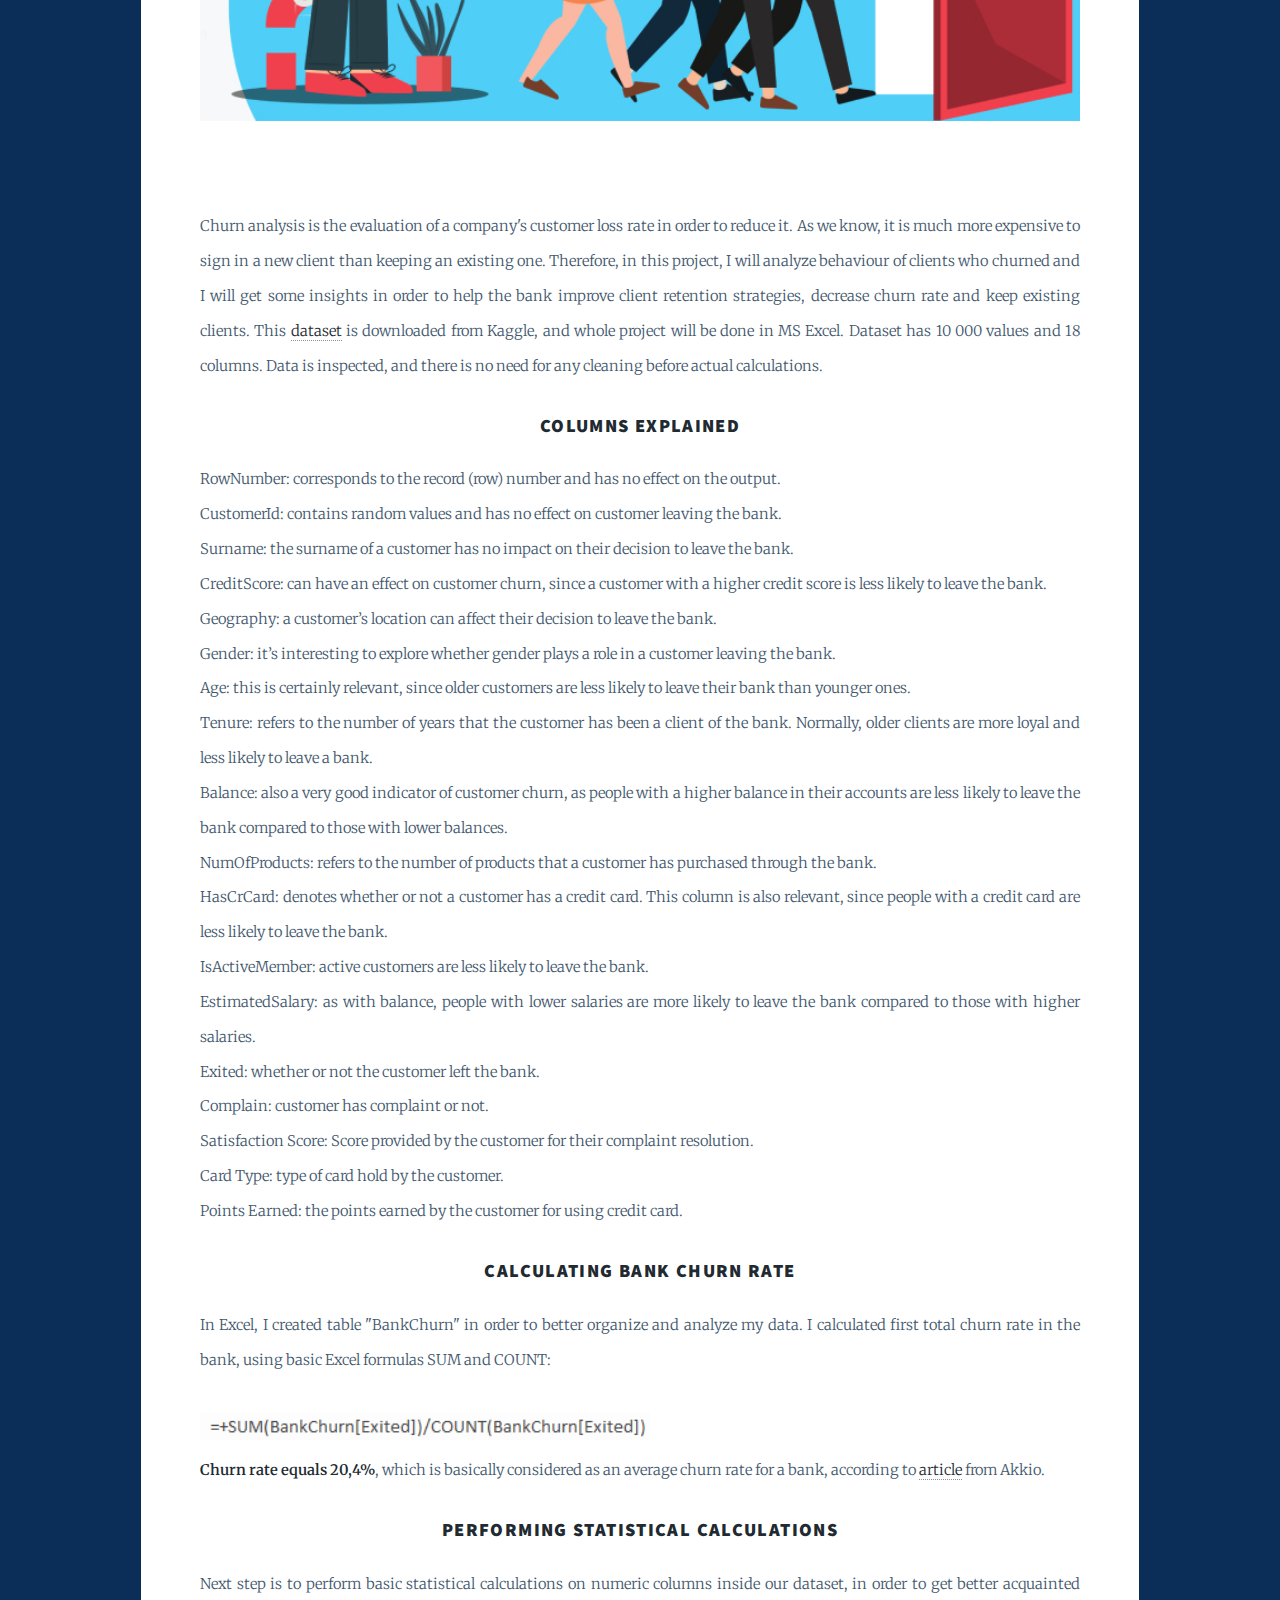
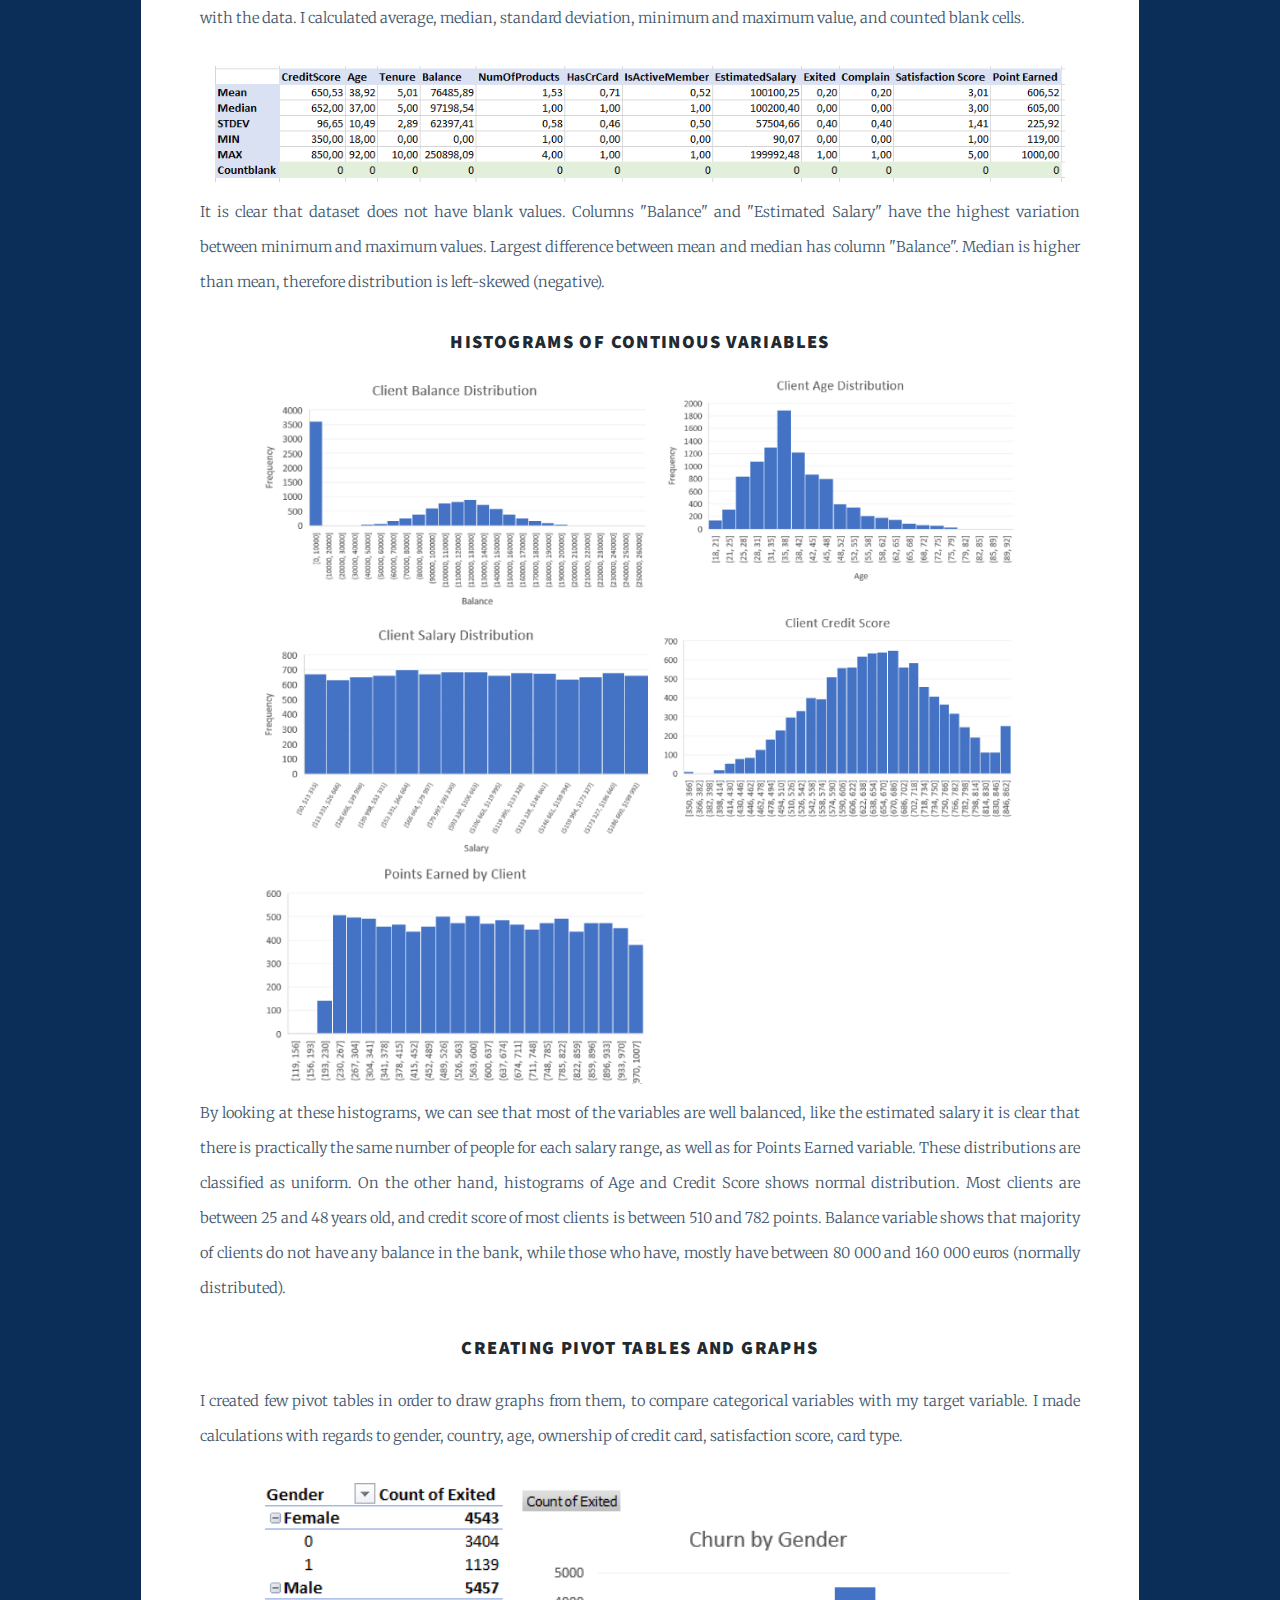
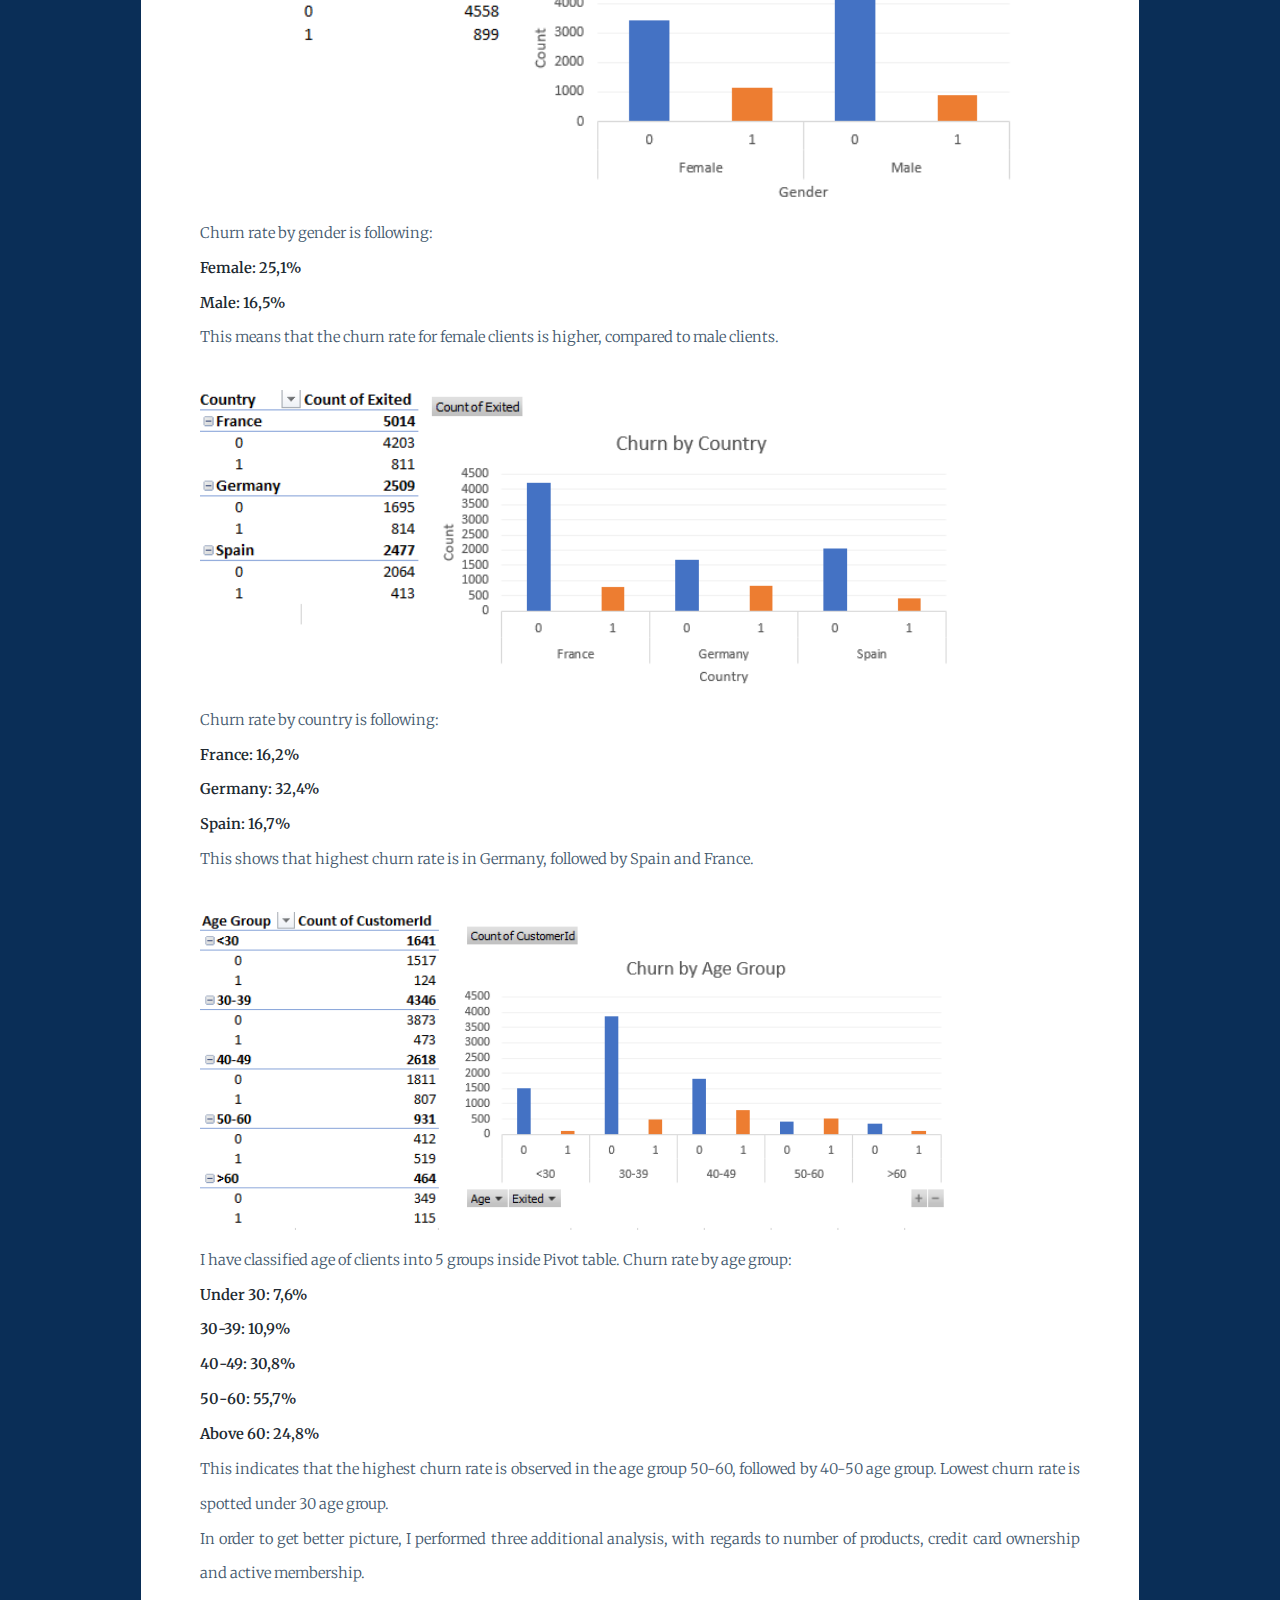
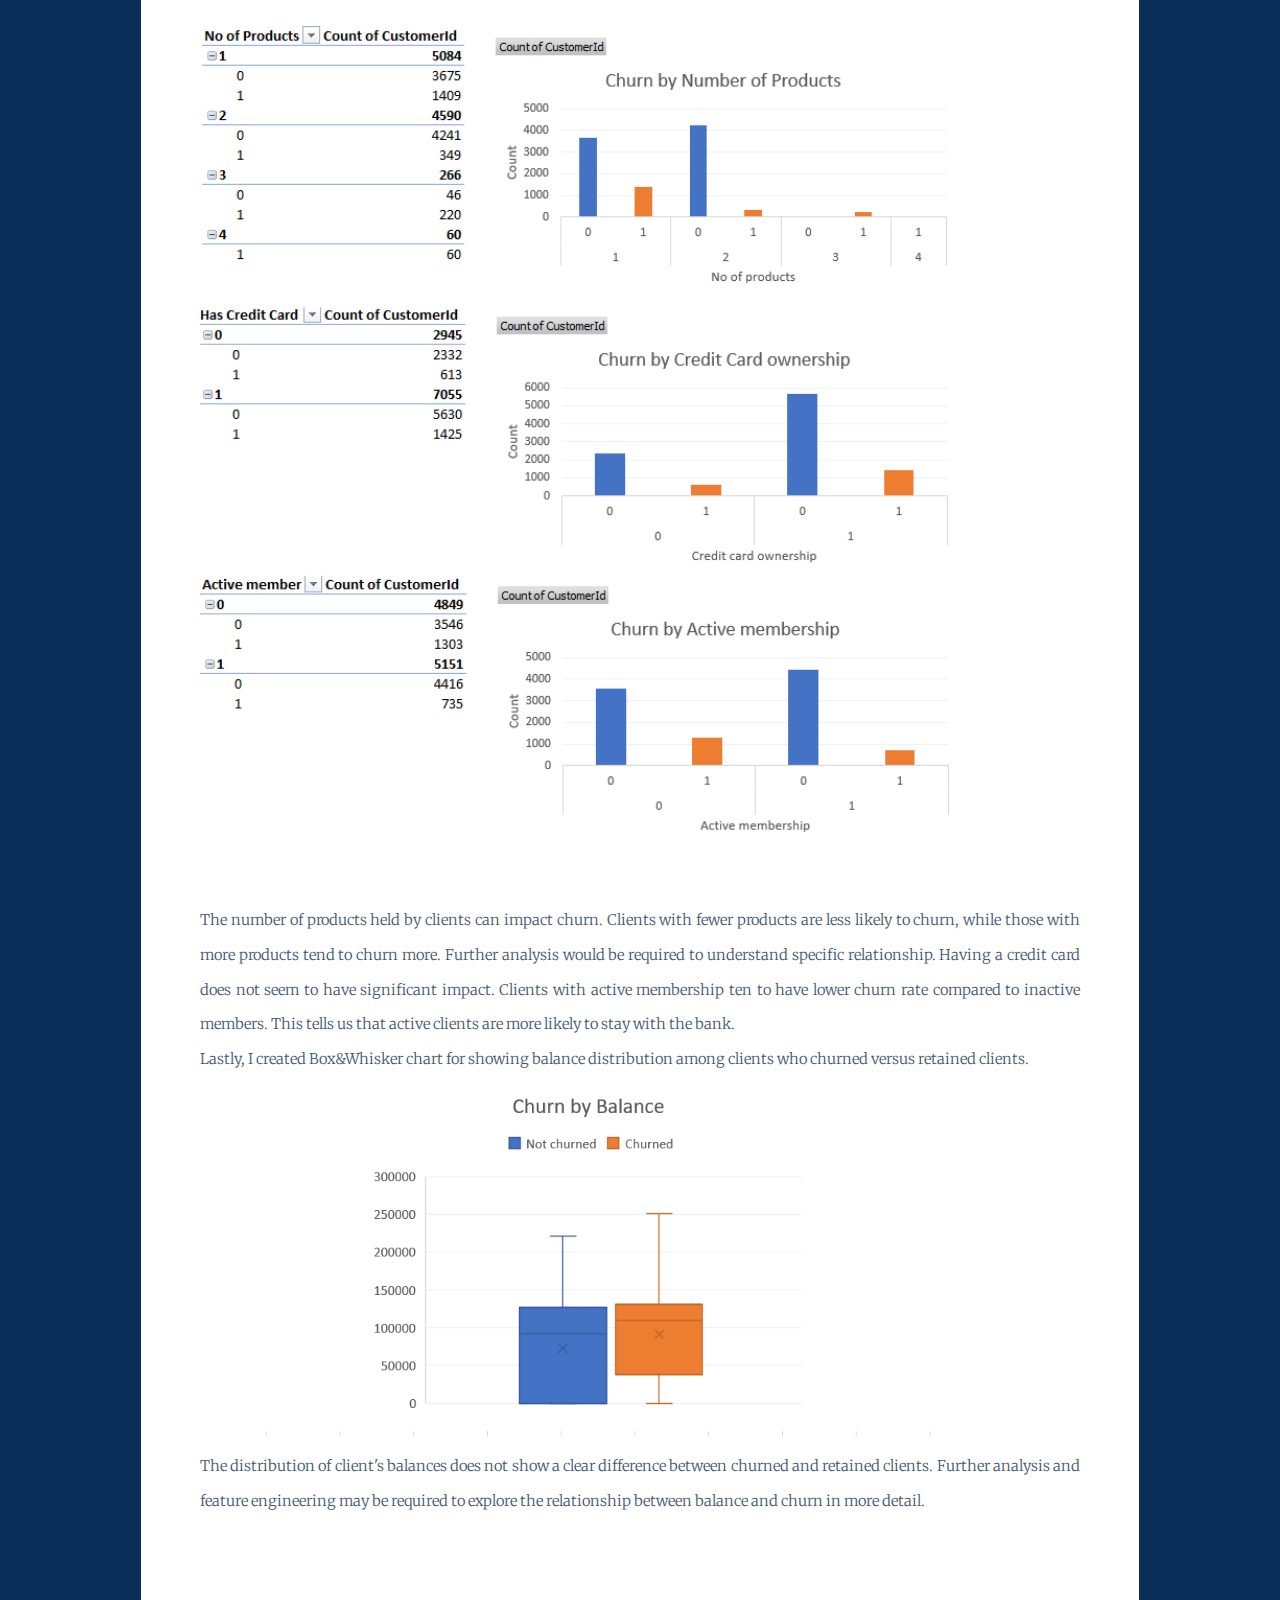
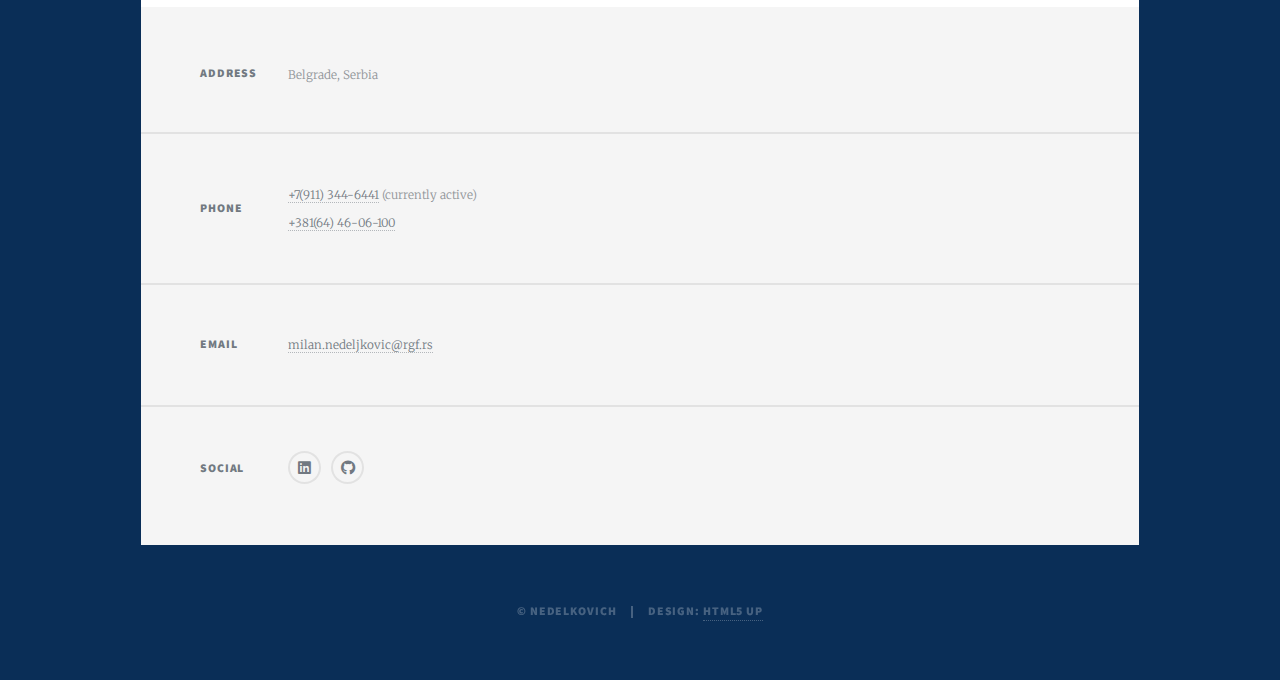
<file: bank_churn.html>
<!DOCTYPE HTML>
<!--
	Massively by HTML5 UP
	html5up.net | @ajlkn
	Free for personal and commercial use under the CCA 3.0 license (html5up.net/license)
-->
<html>
	<head>
		<title>Nedelkovich Portfolio</title>
		<meta charset="utf-8" />
		<meta name="viewport" content="width=device-width, initial-scale=1, user-scalable=no" />
		<link rel="stylesheet" href="assets/css/main.css" />
		<noscript><link rel="stylesheet" href="assets/css/noscript.css" /></noscript>
	</head>
	<body class="is-preload">

		<!-- Wrapper -->
			<div id="wrapper" class="fade-in">

				<!-- Intro -->
					<div id="intro">
						<h1>Nedelkovich<br />
						Portfolio</h1>
						<p>Welcome to my portfolio website! My name is Milan and I am very glad to have you here!</br > 
						Below you can find portfolio projects which I created in SQL, Excel, Power BI and Python.
					    <br> Let's go!</p>
						<ul class="actions">
							<li><a href="#header" class="button icon solid solo fa-arrow-down scrolly">Continue</a></li>
						</ul>
					</div>

				<!-- Header -->
					<header id="header">
						<a href="index.html" class="logo">Nedelkovich portfolio</a>
					</header>

				<!-- Nav -->
					<nav id="nav">
						<ul class="links">
							<li class="active"><a href="index.html">My Projects</a></li>
							<li><a href="about.html">About me</a></li>
						</ul>
						<ul class="icons">
							<li><a href="http://linkedin.com/in/milannedeljkovic032" target="_blank" class="icon brands fa-linkedin"><span class="label">Linkedin</span></a></li>
							<li><a href="https://github.com/milanmur/portfolio" target="_blank" class="icon brands fa-github"><span class="label">GitHub</span></a></li>
							<li><a href="indexru.html">RU</a></li>
						</ul>
					</nav>

				<!-- Main -->
					<div id="main">

						<!-- Featured Post -->

							<article class="post featured">
								<header class="major">
									<h2><a href="https://github.com/milanmur/portfolio/tree/main/Power%20BI%20Reports" target="_blank">Bank churn analysis project in Excel</a></h2>
								</header>
								<a href="https://github.com/milanmur/portfolio/tree/main/Power%20BI%20Reports" target="_blank" class="image main"><img src="images/titlechurn.jpg" alt="" /></a>
								<ul class="actions special"> </ul>
								<p>	Churn analysis is the evaluation of a company's customer loss rate in order to reduce it. As we know, it is much more expensive to sign in a new client than keeping an existing one.
									Therefore, in this project, I will analyze behaviour of clients who churned and I will get some insights in order to help the bank improve client retention strategies, decrease churn rate and keep existing clients.
									This <a href="https://www.kaggle.com/datasets/radheshyamkollipara/bank-customer-churn" target="_blank">dataset</a> is downloaded from Kaggle, and whole project will be done in MS Excel.
									Dataset has 10 000 values and 18 columns. Data is inspected, and there is no need for any cleaning before actual calculations.</p>

									<h3>Columns explained</h3>
									<p>RowNumber: corresponds to the record (row) number and has no effect on the output.<br>
										CustomerId: contains random values and has no effect on customer leaving the bank.<br>
										Surname: the surname of a customer has no impact on their decision to leave the bank.<br>
										CreditScore: can have an effect on customer churn, since a customer with a higher credit score is less likely to leave the bank.<br>
										Geography: a customer&rsquo;s location can affect their decision to leave the bank.<br>
										Gender: it&rsquo;s interesting to explore whether gender plays a role in a customer leaving the bank.<br>
										Age: this is certainly relevant, since older customers are less likely to leave their bank than younger ones.<br>
										Tenure: refers to the number of years that the customer has been a client of the bank. Normally, older clients are more loyal and less likely to leave a bank.<br>
										Balance: also a very good indicator of customer churn, as people with a higher balance in their accounts are less likely to leave the bank compared to those with lower balances.<br>
										NumOfProducts: refers to the number of products that a customer has purchased through the bank.<br>
										HasCrCard: denotes whether or not a customer has a credit card. This column is also relevant, since people with a credit card are less likely to leave the bank.<br>
										IsActiveMember: active customers are less likely to leave the bank.<br>
										EstimatedSalary: as with balance, people with lower salaries are more likely to leave the bank compared to those with higher salaries.<br>
										Exited: whether or not the customer left the bank.<br>
										Complain: customer has complaint or not.<br>
										Satisfaction Score: Score provided by the customer for their complaint resolution.<br>
										Card Type: type of card hold by the customer.<br>
										Points Earned: the points earned by the customer for using credit card.</p>

								<h3>Calculating bank churn rate</h3>
								<p>In Excel, I created table "BankChurn" in order to better organize and analyze my data. I calculated first total churn rate in the bank, using basic Excel formulas SUM and COUNT: 
									<br><br><img src="images/excel1.png" width="450" /> <br>
									<strong>Churn rate equals 20,4%</strong>, 
								which is basically considered as an average churn rate for a bank, according to <a href="https://www.akkio.com/post/bank-churn-prediction" target="_blank">article</a> from Akkio.
								</p>
								<h3>Performing statistical calculations</h3>
								<p>Next step is to perform basic statistical calculations on numeric columns inside our dataset, in order to get better acquainted with the data. 
									I calculated average, median, standard deviation, minimum and maximum value, and counted blank cells.</p>
									<img src="images/Screenshot_1.png" width="850" />
								<p>It is clear that dataset does not have blank values. Columns "Balance" and "Estimated Salary" have the highest variation between minimum and maximum values.
									Largest difference between mean and median has column "Balance". Median is higher than mean, therefore distribution is left-skewed (negative).
								</p>


								<h3>Histograms of continous variables</h3>
								<img src="images/histograms.jpg" width="750" /> <br>
								<p>By looking at these histograms, we can see that most of the variables are well balanced, 
									like the estimated salary it is clear that there is practically the same number of people for each salary range, 
									as well as for Points Earned variable. These distributions are classified as uniform. 
									On the other hand, histograms of Age and Credit Score shows normal distribution. Most clients are between 25 and 48 years old,
								and credit score of most clients is between 510 and 782 points. Balance variable shows that majority of clients do not have any balance in the bank,
								while those who have, mostly have between 80 000 and 160 000 euros (normally distributed). </p>

								<h3>Creating pivot tables and graphs</h3>
								<p>I created few pivot tables in order to draw graphs from them, to compare categorical variables with my target variable.
									I made calculations with regards to gender, country, age, ownership of credit card, satisfaction score, card type.</p>
								<img src="images/pivot1.png" width="750" />
								<p>Churn rate by gender is following: <br>
									<strong>Female: 25,1%</strong><br>
									<strong>Male: 16,5%</strong> <br>
									This means that the churn rate for female clients is higher, compared to male clients.
									<br>
								<br><img src="images/pivot2.png" width="750" /><br>
								Churn rate by country is following:<br>
								<strong>France: 16,2%</strong><br>
								<strong>Germany: 32,4%</strong> <br>
								<strong>Spain: 16,7%</strong> <br>
								This shows that highest churn rate is in Germany, followed by Spain and France.
								<br>
								<br>
								<img src="images/pivot3.png" width="750" /><br>
								I have classified age of clients into 5 groups inside Pivot table. Churn rate by age group:<br>
								<strong>Under 30: 7,6%</strong><br>
								<strong>30-39: 10,9%</strong> <br>
								<strong>40-49: 30,8%</strong> <br>
								<strong>50-60: 55,7%</strong> <br>
								<strong>Above 60: 24,8%</strong> <br>
								This indicates that the highest churn rate is observed in the age group 50-60, followed by 40-50 age group. 
								Lowest churn rate is spotted under 30 age group.<br>
								In order to get better picture, I performed three additional analysis, with regards to number of products, credit card ownership and active membership.
								<br>
								<br><img src="images/pivots1.jpg" width="750" /><br>
								<p>The number of products held by clients can impact churn. Clients with fewer products are less likely to churn,
									while those with more products tend to churn more. Further analysis would be required to understand specific relationship.
									Having a credit card does not seem to have significant impact. Clients with active membership ten to have lower churn rate compared to
									inactive members. This tells us that active clients are more likely to stay with the bank.
									<br>Lastly, I created Box&Whisker chart for showing balance distribution among clients who churned versus retained clients.
									<br>
									<img src="images/boxplot.png" class="center" width="800" />
									<br>
									The distribution of client's balances does not show a clear difference between churned and retained clients. 
									Further analysis and feature engineering may be required to explore the relationship between balance and churn in more detail.
							</article>

					</div>

				<!-- Footer -->
					<footer id="footer">
						<section class="split contact">
							<section class="alt">
								<h3>Address</h3>
								<p>Belgrade, Serbia</p>
							</section>
							<section>
								<h3>Phone</h3>
								<p><a href="tel:+79113446441">+7(911) 344-6441</a> (currently active)<br /> <a href="tel:+381644606100">+381(64) 46-06-100 </a></p><br />
							</section>
							<section>
								<h3>Email</h3>
								<p><a href="mailto:milan.nedeljkovic@rgf.rs">milan.nedeljkovic@rgf.rs</a></p>
							</section>
							<section>
								<h3>Social</h3>
								<ul class="icons alt">
									<li><a href="http://linkedin.com/in/milannedeljkovic032" target="_blank" class="icon brands alt fa-linkedin"><span class="label">Linkedin</span></a></li>
									<li><a href="https://github.com/milanmur/portfolio" target="_blank" class="icon brands alt fa-github"><span class="label">GitHub</span></a></li>
								</ul>
							</section>
						</section>
					</footer>

				<!-- Copyright -->
					<div id="copyright">
						<ul><li>&copy; Nedelkovich</li><li>Design: <a href="https://html5up.net">HTML5 UP</a></li></ul>
					</div>

			</div>

		<!-- Scripts -->
			<script src="assets/js/jquery.min.js"></script>
			<script src="assets/js/jquery.scrollex.min.js"></script>
			<script src="assets/js/jquery.scrolly.min.js"></script>
			<script src="assets/js/browser.min.js"></script>
			<script src="assets/js/breakpoints.min.js"></script>
			<script src="assets/js/util.js"></script>
			<script src="assets/js/main.js"></script>

	</body>
</html>
</file>
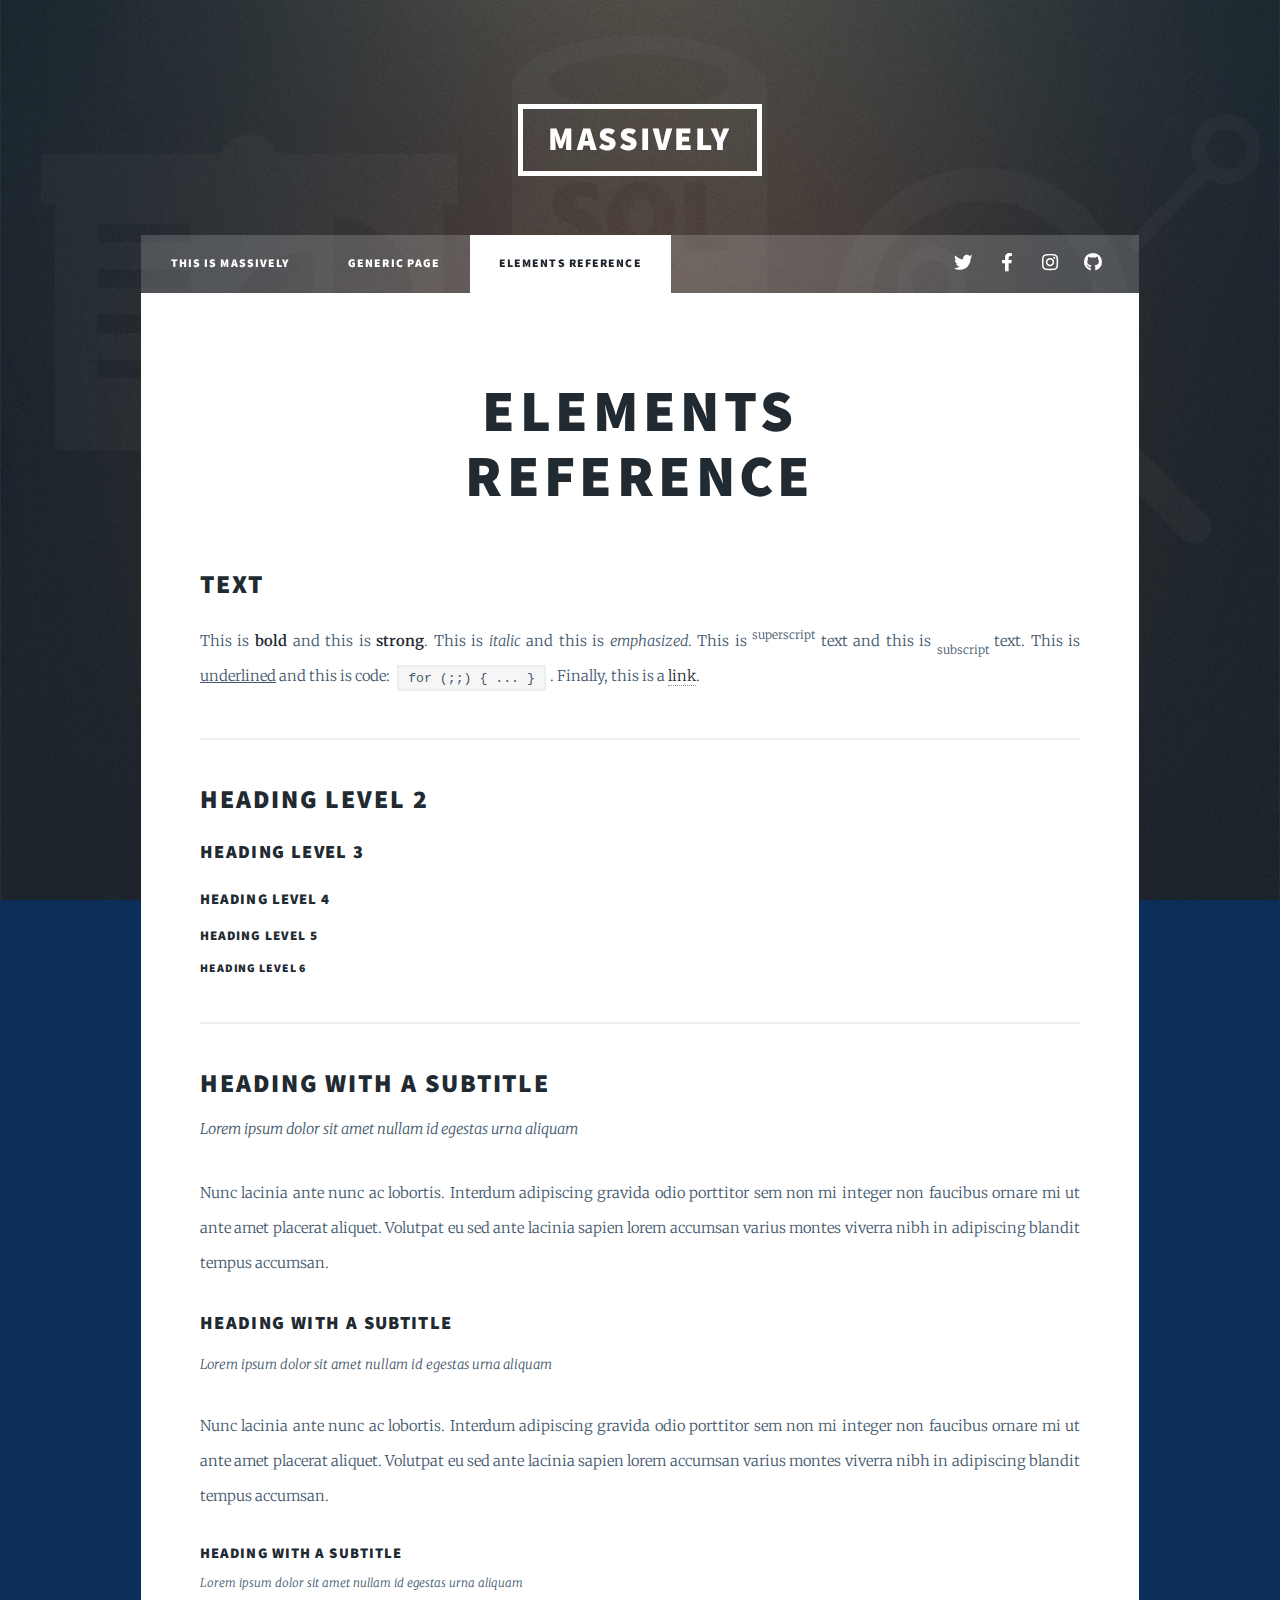
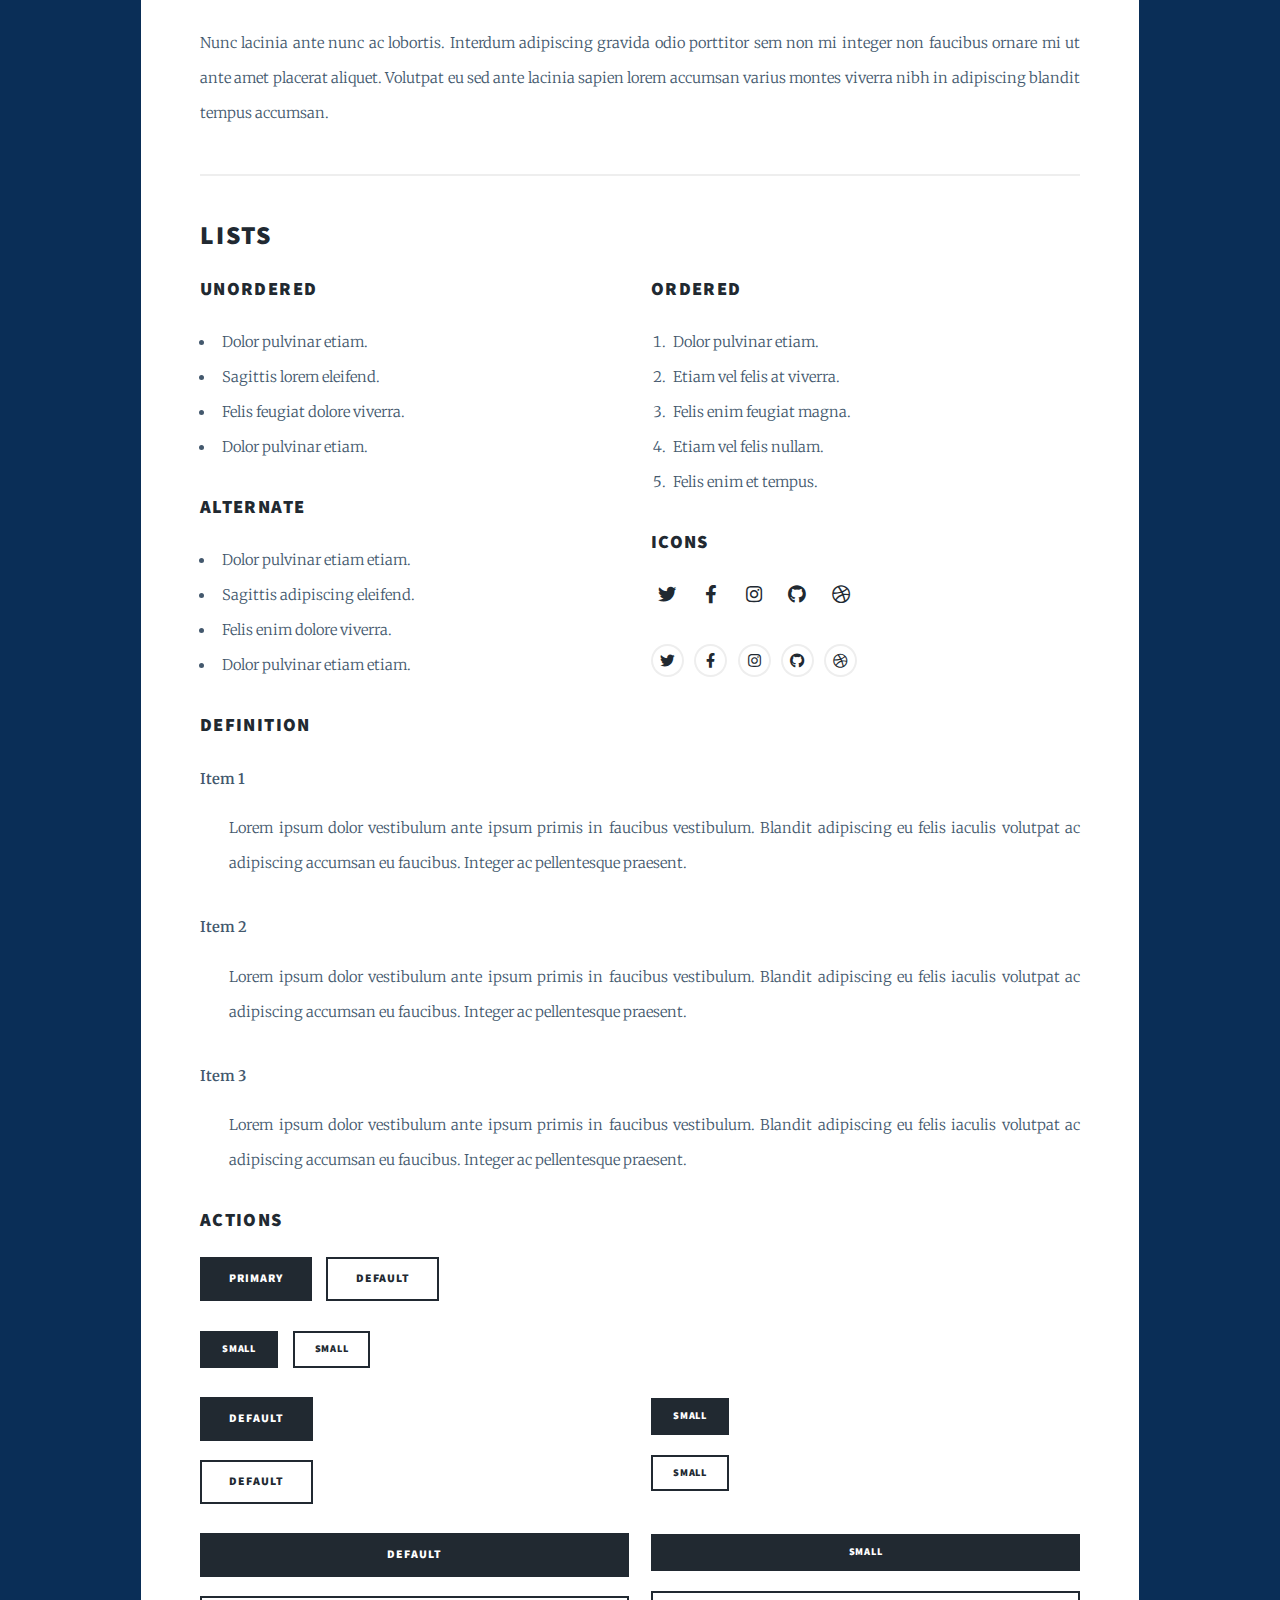
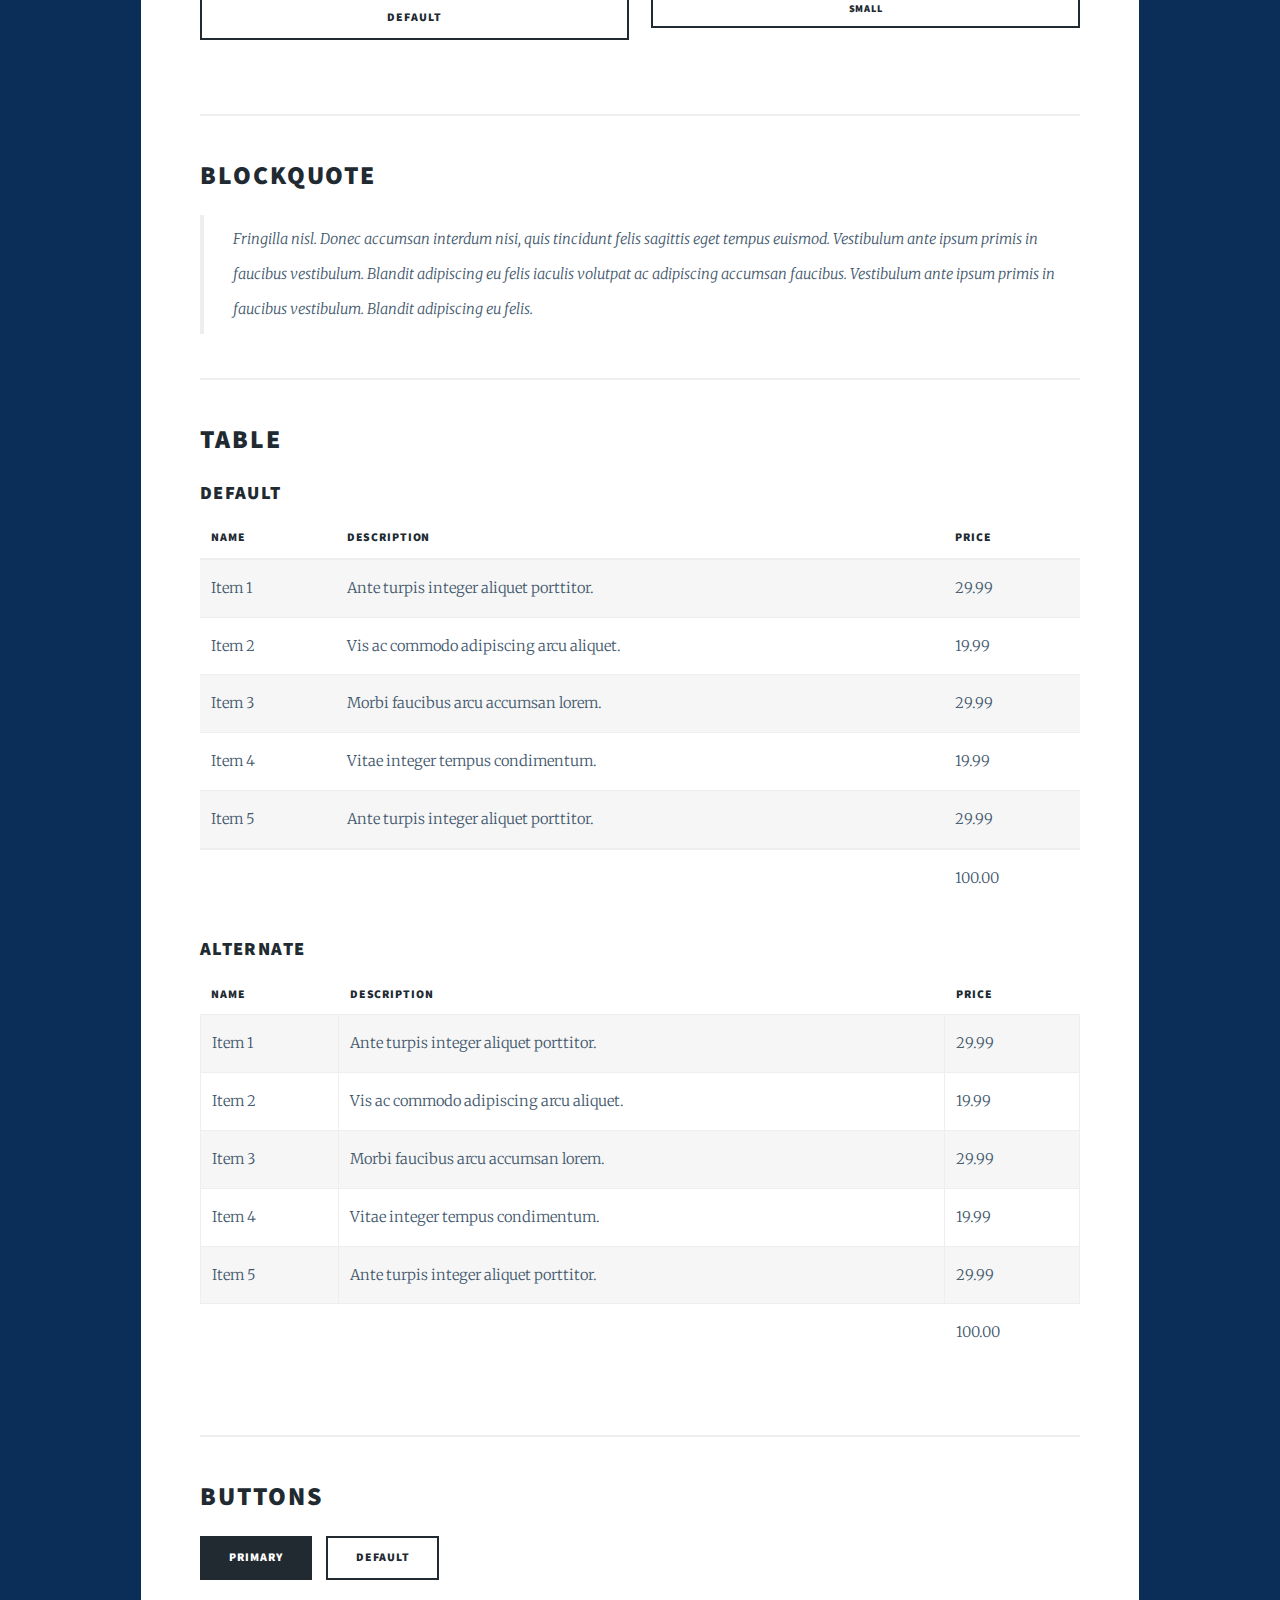
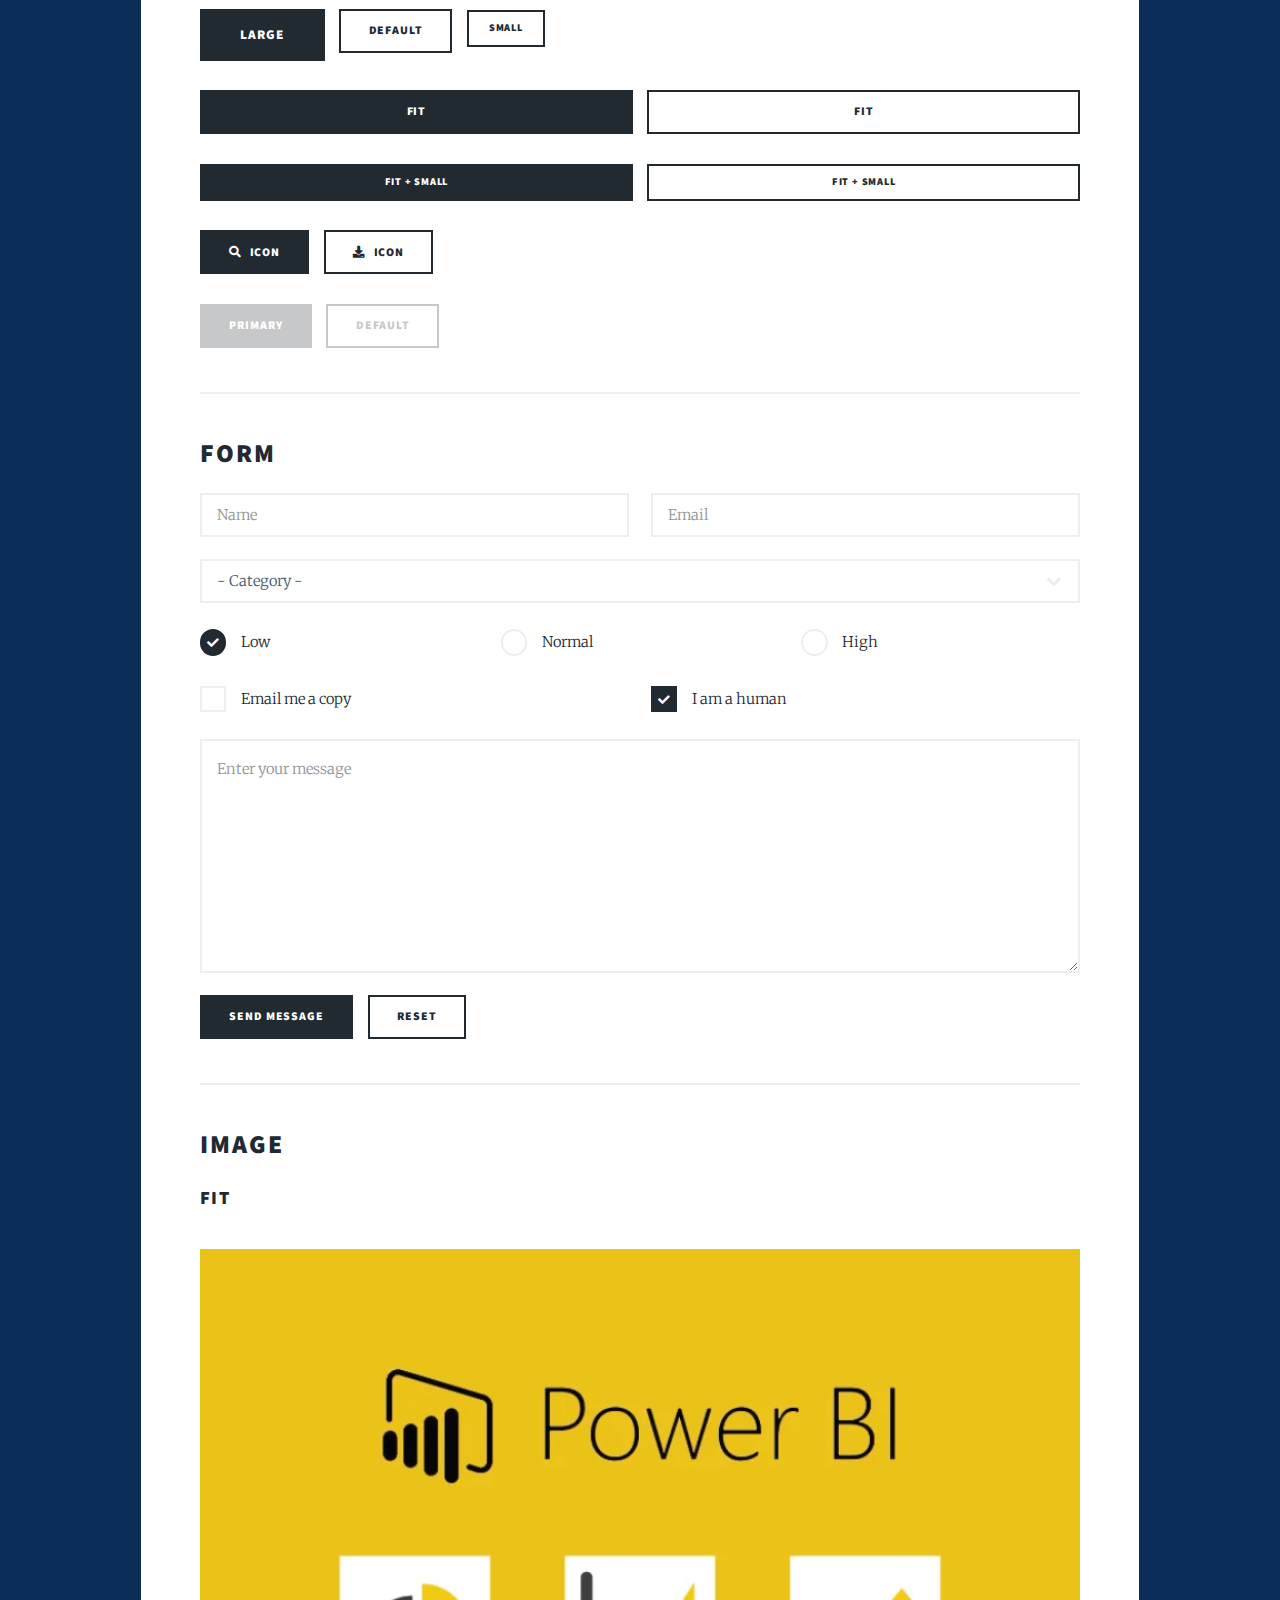
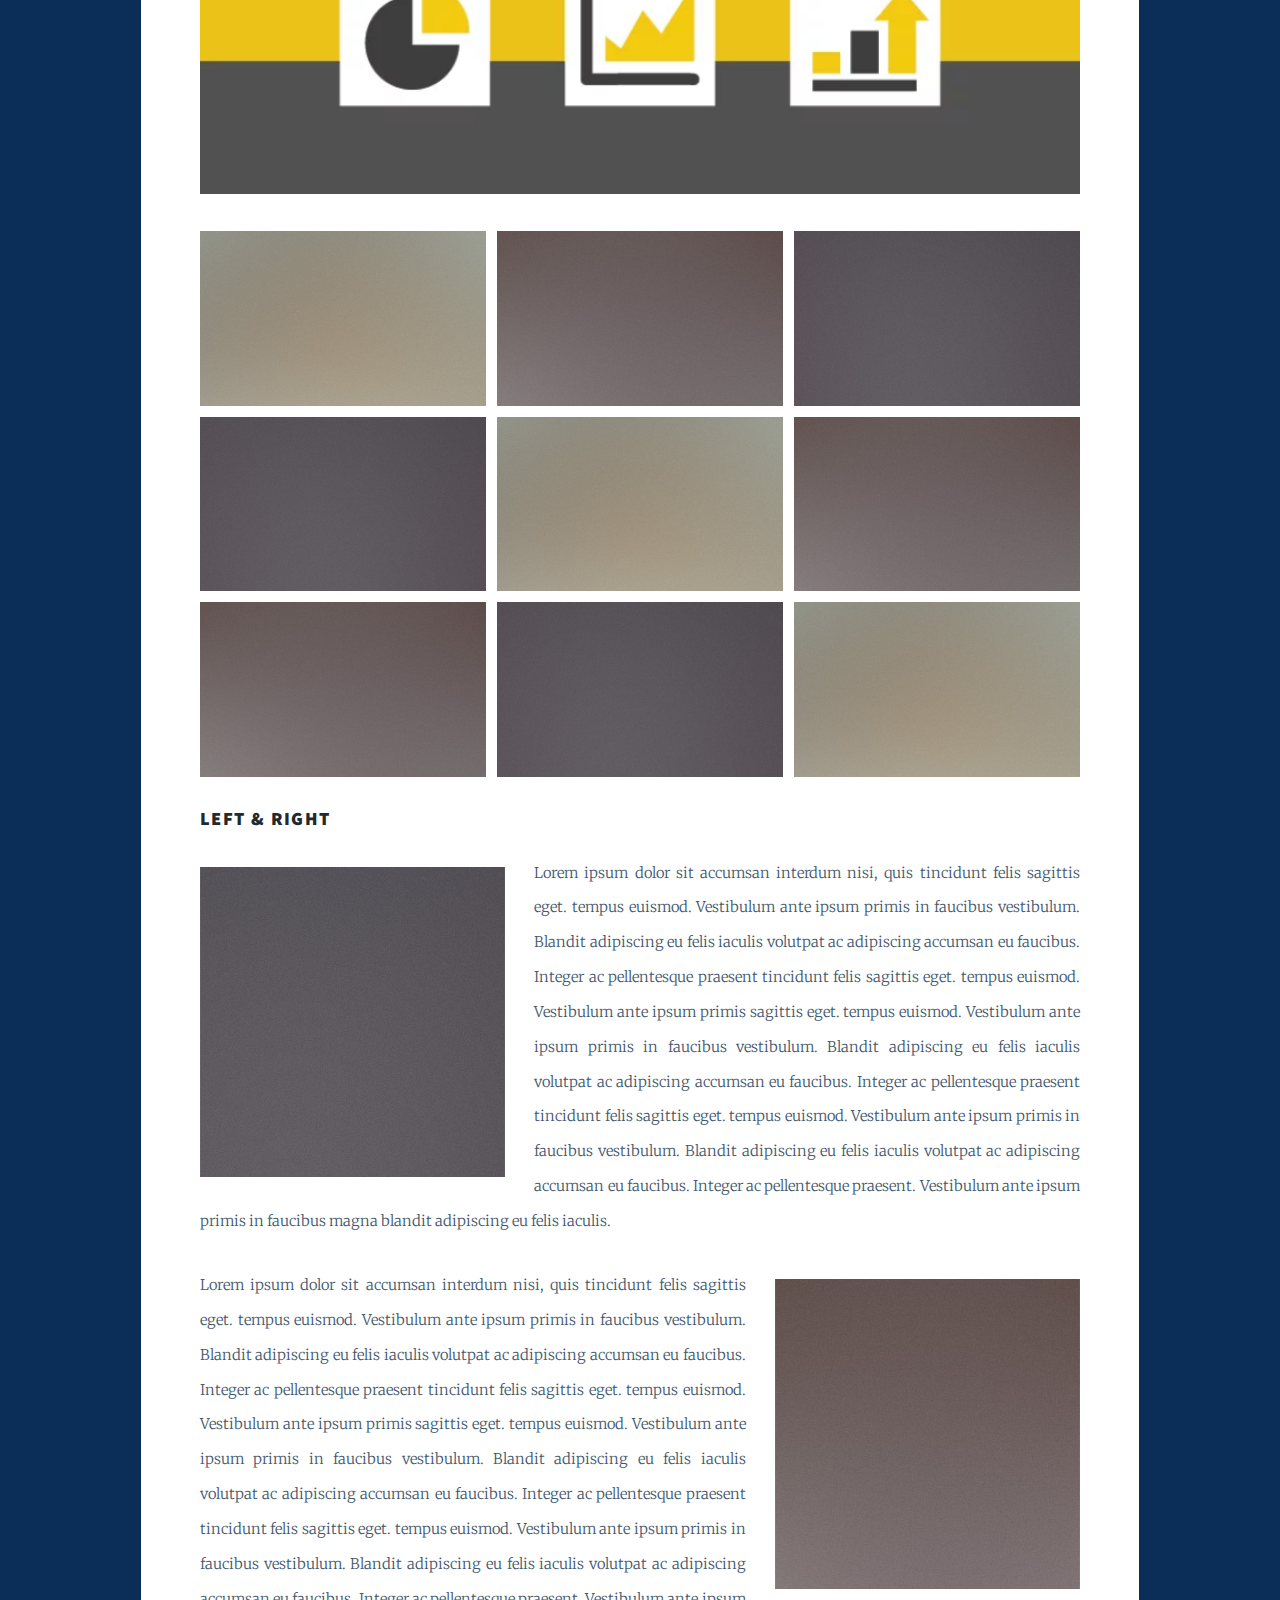
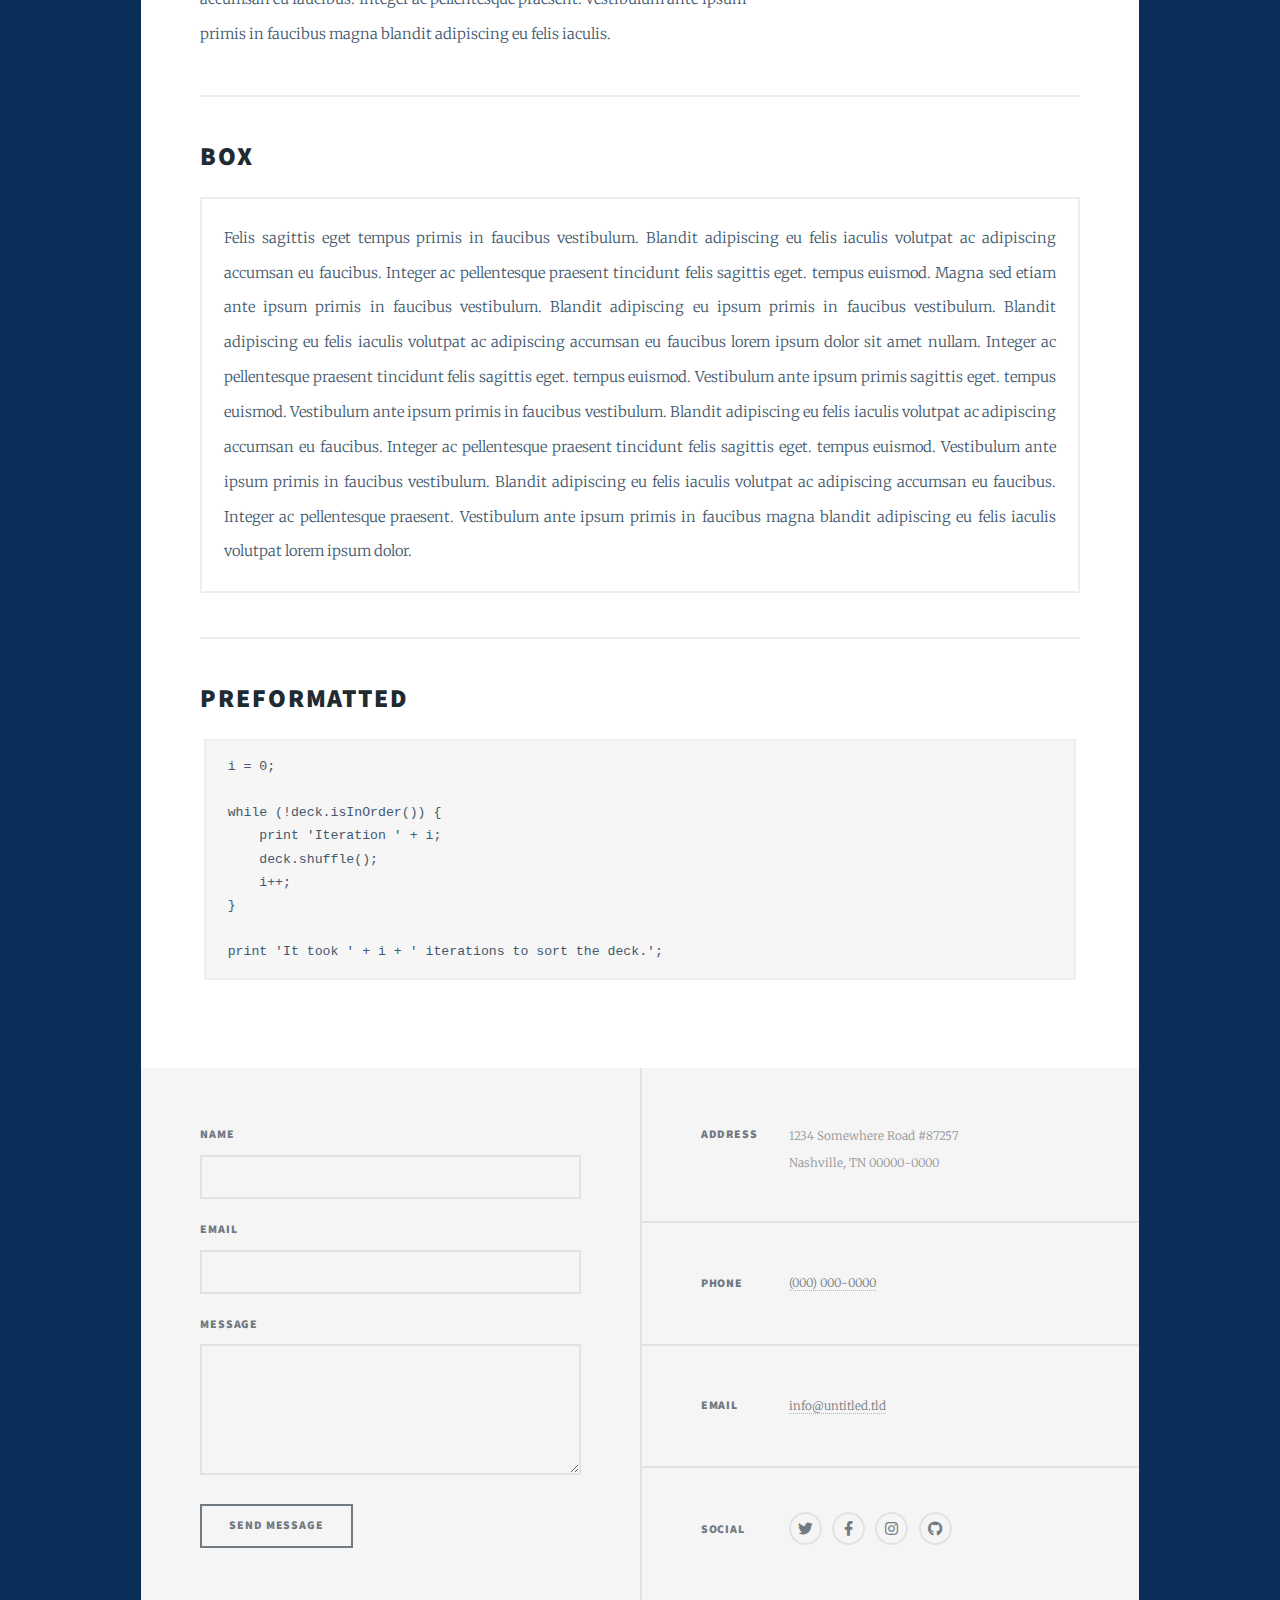
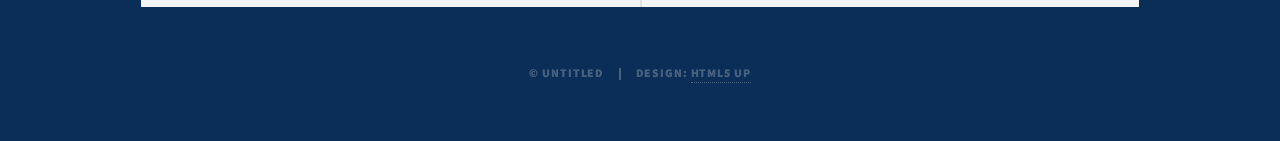
<file: elements.html>
<!DOCTYPE HTML>
<!--
	Massively by HTML5 UP
	html5up.net | @ajlkn
	Free for personal and commercial use under the CCA 3.0 license (html5up.net/license)
-->
<html>
	<head>
		<title>Elements Reference - Massively by HTML5 UP</title>
		<meta charset="utf-8" />
		<meta name="viewport" content="width=device-width, initial-scale=1, user-scalable=no" />
		<link rel="stylesheet" href="assets/css/main.css" />
		<noscript><link rel="stylesheet" href="assets/css/noscript.css" /></noscript>
	</head>
	<body class="is-preload">

		<!-- Wrapper -->
			<div id="wrapper">

				<!-- Header -->
					<header id="header">
						<a href="index.html" class="logo">Massively</a>
					</header>

				<!-- Nav -->
					<nav id="nav">
						<ul class="links">
							<li><a href="index.html">This is Massively</a></li>
							<li><a href="generic.html">Generic Page</a></li>
							<li class="active"><a href="elements.html">Elements Reference</a></li>
						</ul>
						<ul class="icons">
							<li><a href="#" class="icon brands fa-twitter"><span class="label">Twitter</span></a></li>
							<li><a href="#" class="icon brands fa-facebook-f"><span class="label">Facebook</span></a></li>
							<li><a href="#" class="icon brands fa-instagram"><span class="label">Instagram</span></a></li>
							<li><a href="#" class="icon brands fa-github"><span class="label">GitHub</span></a></li>
						</ul>
					</nav>

				<!-- Main -->
					<div id="main">

						<!-- Post -->
							<section class="post">
								<header class="major">
									<h1>Elements<br />
									Reference</h1>
								</header>

								<!-- Text stuff -->
									<h2>Text</h2>
									<p>This is <b>bold</b> and this is <strong>strong</strong>. This is <i>italic</i> and this is <em>emphasized</em>.
									This is <sup>superscript</sup> text and this is <sub>subscript</sub> text.
									This is <u>underlined</u> and this is code: <code>for (;;) { ... }</code>.
									Finally, this is a <a href="#">link</a>.</p>
									<hr />
									<h2>Heading Level 2</h2>
									<h3>Heading Level 3</h3>
									<h4>Heading Level 4</h4>
									<h5>Heading Level 5</h5>
									<h6>Heading Level 6</h6>
									<hr />
									<header>
										<h2>Heading with a Subtitle</h2>
										<p>Lorem ipsum dolor sit amet nullam id egestas urna aliquam</p>
									</header>
									<p>Nunc lacinia ante nunc ac lobortis. Interdum adipiscing gravida odio porttitor sem non mi integer non faucibus ornare mi ut ante amet placerat aliquet. Volutpat eu sed ante lacinia sapien lorem accumsan varius montes viverra nibh in adipiscing blandit tempus accumsan.</p>
									<header>
										<h3>Heading with a Subtitle</h3>
										<p>Lorem ipsum dolor sit amet nullam id egestas urna aliquam</p>
									</header>
									<p>Nunc lacinia ante nunc ac lobortis. Interdum adipiscing gravida odio porttitor sem non mi integer non faucibus ornare mi ut ante amet placerat aliquet. Volutpat eu sed ante lacinia sapien lorem accumsan varius montes viverra nibh in adipiscing blandit tempus accumsan.</p>
									<header>
										<h4>Heading with a Subtitle</h4>
										<p>Lorem ipsum dolor sit amet nullam id egestas urna aliquam</p>
									</header>
									<p>Nunc lacinia ante nunc ac lobortis. Interdum adipiscing gravida odio porttitor sem non mi integer non faucibus ornare mi ut ante amet placerat aliquet. Volutpat eu sed ante lacinia sapien lorem accumsan varius montes viverra nibh in adipiscing blandit tempus accumsan.</p>

									<hr />

								<!-- Lists -->
									<h2>Lists</h2>
									<div class="row">
										<div class="col-6 col-12-small">

											<h3>Unordered</h3>
											<ul>
												<li>Dolor pulvinar etiam.</li>
												<li>Sagittis lorem eleifend.</li>
												<li>Felis feugiat dolore viverra.</li>
												<li>Dolor pulvinar etiam.</li>
											</ul>

											<h3>Alternate</h3>
											<ul class="alt">
												<li>Dolor pulvinar etiam etiam.</li>
												<li>Sagittis adipiscing eleifend.</li>
												<li>Felis enim dolore viverra.</li>
												<li>Dolor pulvinar etiam etiam.</li>
											</ul>

										</div>
										<div class="col-6 col-12-small">

											<h3>Ordered</h3>
											<ol>
												<li>Dolor pulvinar etiam.</li>
												<li>Etiam vel felis at viverra.</li>
												<li>Felis enim feugiat magna.</li>
												<li>Etiam vel felis nullam.</li>
												<li>Felis enim et tempus.</li>
											</ol>

											<h3>Icons</h3>
											<ul class="icons">
												<li><a href="#" class="icon brands fa-twitter"><span class="label">Twitter</span></a></li>
												<li><a href="#" class="icon brands fa-facebook-f"><span class="label">Facebook</span></a></li>
												<li><a href="#" class="icon brands fa-instagram"><span class="label">Instagram</span></a></li>
												<li><a href="#" class="icon brands fa-github"><span class="label">Github</span></a></li>
												<li><a href="#" class="icon brands fa-dribbble"><span class="label">Dribbble</span></a></li>
											</ul>
											<ul class="icons alt">
												<li><a href="#" class="icon brands alt fa-twitter"><span class="label">Twitter</span></a></li>
												<li><a href="#" class="icon brands alt fa-facebook-f"><span class="label">Facebook</span></a></li>
												<li><a href="#" class="icon brands alt fa-instagram"><span class="label">Instagram</span></a></li>
												<li><a href="#" class="icon brands alt fa-github"><span class="label">Github</span></a></li>
												<li><a href="#" class="icon brands alt fa-dribbble"><span class="label">Dribbble</span></a></li>
											</ul>

										</div>
									</div>
									<h3>Definition</h3>
									<dl>
										<dt>Item 1</dt>
										<dd>
											<p>Lorem ipsum dolor vestibulum ante ipsum primis in faucibus vestibulum. Blandit adipiscing eu felis iaculis volutpat ac adipiscing accumsan eu faucibus. Integer ac pellentesque praesent.</p>
										</dd>
										<dt>Item 2</dt>
										<dd>
											<p>Lorem ipsum dolor vestibulum ante ipsum primis in faucibus vestibulum. Blandit adipiscing eu felis iaculis volutpat ac adipiscing accumsan eu faucibus. Integer ac pellentesque praesent.</p>
										</dd>
										<dt>Item 3</dt>
										<dd>
											<p>Lorem ipsum dolor vestibulum ante ipsum primis in faucibus vestibulum. Blandit adipiscing eu felis iaculis volutpat ac adipiscing accumsan eu faucibus. Integer ac pellentesque praesent.</p>
										</dd>
									</dl>

									<h3>Actions</h3>
									<ul class="actions">
										<li><a href="#" class="button primary">Primary</a></li>
										<li><a href="#" class="button">Default</a></li>
									</ul>
									<ul class="actions small">
										<li><a href="#" class="button primary small">Small</a></li>
										<li><a href="#" class="button small">Small</a></li>
									</ul>
									<div class="row">
										<div class="col-6 col-12-small">
											<ul class="actions stacked">
												<li><a href="#" class="button primary">Default</a></li>
												<li><a href="#" class="button">Default</a></li>
											</ul>
										</div>
										<div class="col-6 col-12-small">
											<ul class="actions stacked">
												<li><a href="#" class="button primary small">Small</a></li>
												<li><a href="#" class="button small">Small</a></li>
											</ul>
										</div>
									</div>
									<div class="row">
										<div class="col-6 col-12-small">
											<ul class="actions stacked">
												<li><a href="#" class="button primary fit">Default</a></li>
												<li><a href="#" class="button fit">Default</a></li>
											</ul>
										</div>
										<div class="col-6 col-12-small">
											<ul class="actions stacked">
												<li><a href="#" class="button primary small fit">Small</a></li>
												<li><a href="#" class="button small fit">Small</a></li>
											</ul>
										</div>
									</div>

									<hr />

								<!-- Blockquote -->
									<h2>Blockquote</h2>
									<blockquote>Fringilla nisl. Donec accumsan interdum nisi, quis tincidunt felis sagittis eget tempus euismod. Vestibulum ante ipsum primis in faucibus vestibulum. Blandit adipiscing eu felis iaculis volutpat ac adipiscing accumsan faucibus. Vestibulum ante ipsum primis in faucibus vestibulum. Blandit adipiscing eu felis.</blockquote>

									<hr />

								<!-- Table -->
									<h2>Table</h2>

									<h3>Default</h3>
									<div class="table-wrapper">
										<table>
											<thead>
												<tr>
													<th>Name</th>
													<th>Description</th>
													<th>Price</th>
												</tr>
											</thead>
											<tbody>
												<tr>
													<td>Item 1</td>
													<td>Ante turpis integer aliquet porttitor.</td>
													<td>29.99</td>
												</tr>
												<tr>
													<td>Item 2</td>
													<td>Vis ac commodo adipiscing arcu aliquet.</td>
													<td>19.99</td>
												</tr>
												<tr>
													<td>Item 3</td>
													<td> Morbi faucibus arcu accumsan lorem.</td>
													<td>29.99</td>
												</tr>
												<tr>
													<td>Item 4</td>
													<td>Vitae integer tempus condimentum.</td>
													<td>19.99</td>
												</tr>
												<tr>
													<td>Item 5</td>
													<td>Ante turpis integer aliquet porttitor.</td>
													<td>29.99</td>
												</tr>
											</tbody>
											<tfoot>
												<tr>
													<td colspan="2"></td>
													<td>100.00</td>
												</tr>
											</tfoot>
										</table>
									</div>

									<h3>Alternate</h3>
									<div class="table-wrapper">
										<table class="alt">
											<thead>
												<tr>
													<th>Name</th>
													<th>Description</th>
													<th>Price</th>
												</tr>
											</thead>
											<tbody>
												<tr>
													<td>Item 1</td>
													<td>Ante turpis integer aliquet porttitor.</td>
													<td>29.99</td>
												</tr>
												<tr>
													<td>Item 2</td>
													<td>Vis ac commodo adipiscing arcu aliquet.</td>
													<td>19.99</td>
												</tr>
												<tr>
													<td>Item 3</td>
													<td> Morbi faucibus arcu accumsan lorem.</td>
													<td>29.99</td>
												</tr>
												<tr>
													<td>Item 4</td>
													<td>Vitae integer tempus condimentum.</td>
													<td>19.99</td>
												</tr>
												<tr>
													<td>Item 5</td>
													<td>Ante turpis integer aliquet porttitor.</td>
													<td>29.99</td>
												</tr>
											</tbody>
											<tfoot>
												<tr>
													<td colspan="2"></td>
													<td>100.00</td>
												</tr>
											</tfoot>
										</table>
									</div>

									<hr />

								<!-- Buttons -->
									<h2>Buttons</h2>
									<ul class="actions">
										<li><a href="#" class="button primary">Primary</a></li>
										<li><a href="#" class="button">Default</a></li>
									</ul>
									<ul class="actions">
										<li><a href="#" class="button primary large">Large</a></li>
										<li><a href="#" class="button">Default</a></li>
										<li><a href="#" class="button small">Small</a></li>
									</ul>
									<ul class="actions fit">
										<li><a href="#" class="button primary fit">Fit</a></li>
										<li><a href="#" class="button fit">Fit</a></li>
									</ul>
									<ul class="actions fit small">
										<li><a href="#" class="button primary fit small">Fit + Small</a></li>
										<li><a href="#" class="button fit small">Fit + Small</a></li>
									</ul>
									<ul class="actions">
										<li><a href="#" class="button primary icon solid fa-search">Icon</a></li>
										<li><a href="#" class="button icon solid fa-download">Icon</a></li>
									</ul>
									<ul class="actions">
										<li><span class="button primary disabled">Primary</span></li>
										<li><span class="button disabled">Default</span></li>
									</ul>

									<hr />

								<!-- Form -->
									<h2>Form</h2>

									<form method="post" action="#">
										<div class="row gtr-uniform">
											<div class="col-6 col-12-xsmall">
												<input type="text" name="demo-name" id="demo-name" value="" placeholder="Name" />
											</div>
											<div class="col-6 col-12-xsmall">
												<input type="email" name="demo-email" id="demo-email" value="" placeholder="Email" />
											</div>
											<!-- Break -->
											<div class="col-12">
												<select name="demo-category" id="demo-category">
													<option value="">- Category -</option>
													<option value="1">Manufacturing</option>
													<option value="1">Shipping</option>
													<option value="1">Administration</option>
													<option value="1">Human Resources</option>
												</select>
											</div>
											<!-- Break -->
											<div class="col-4 col-12-small">
												<input type="radio" id="demo-priority-low" name="demo-priority" checked>
												<label for="demo-priority-low">Low</label>
											</div>
											<div class="col-4 col-12-small">
												<input type="radio" id="demo-priority-normal" name="demo-priority">
												<label for="demo-priority-normal">Normal</label>
											</div>
											<div class="col-4 col-12-small">
												<input type="radio" id="demo-priority-high" name="demo-priority">
												<label for="demo-priority-high">High</label>
											</div>
											<!-- Break -->
											<div class="col-6 col-12-small">
												<input type="checkbox" id="demo-copy" name="demo-copy">
												<label for="demo-copy">Email me a copy</label>
											</div>
											<div class="col-6 col-12-small">
												<input type="checkbox" id="demo-human" name="demo-human" checked>
												<label for="demo-human">I am a human</label>
											</div>
											<!-- Break -->
											<div class="col-12">
												<textarea name="demo-message" id="demo-message" placeholder="Enter your message" rows="6"></textarea>
											</div>
											<!-- Break -->
											<div class="col-12">
												<ul class="actions">
													<li><input type="submit" value="Send Message" class="primary" /></li>
													<li><input type="reset" value="Reset" /></li>
												</ul>
											</div>
										</div>
									</form>

									<hr />

								<!-- Image -->
									<h2>Image</h2>

									<h3>Fit</h3>
									<span class="image fit"><img src="images/pic01.jpg" alt="" /></span>
									<div class="box alt">
										<div class="row gtr-50 gtr-uniform">
											<div class="col-4"><span class="image fit"><img src="images/pic02.jpg" alt="" /></span></div>
											<div class="col-4"><span class="image fit"><img src="images/pic03.jpg" alt="" /></span></div>
											<div class="col-4"><span class="image fit"><img src="images/pic04.jpg" alt="" /></span></div>
											<!-- Break -->
											<div class="col-4"><span class="image fit"><img src="images/pic04.jpg" alt="" /></span></div>
											<div class="col-4"><span class="image fit"><img src="images/pic02.jpg" alt="" /></span></div>
											<div class="col-4"><span class="image fit"><img src="images/pic03.jpg" alt="" /></span></div>
											<!-- Break -->
											<div class="col-4"><span class="image fit"><img src="images/pic03.jpg" alt="" /></span></div>
											<div class="col-4"><span class="image fit"><img src="images/pic04.jpg" alt="" /></span></div>
											<div class="col-4"><span class="image fit"><img src="images/pic02.jpg" alt="" /></span></div>
										</div>
									</div>

									<h3>Left &amp; Right</h3>
									<p><span class="image left"><img src="images/pic08.jpg" alt="" /></span>Lorem ipsum dolor sit accumsan interdum nisi, quis tincidunt felis sagittis eget. tempus euismod. Vestibulum ante ipsum primis in faucibus vestibulum. Blandit adipiscing eu felis iaculis volutpat ac adipiscing accumsan eu faucibus. Integer ac pellentesque praesent tincidunt felis sagittis eget. tempus euismod. Vestibulum ante ipsum primis sagittis eget. tempus euismod. Vestibulum ante ipsum primis in faucibus vestibulum. Blandit adipiscing eu felis iaculis volutpat ac adipiscing accumsan eu faucibus. Integer ac pellentesque praesent tincidunt felis sagittis eget. tempus euismod. Vestibulum ante ipsum primis in faucibus vestibulum. Blandit adipiscing eu felis iaculis volutpat ac adipiscing accumsan eu faucibus. Integer ac pellentesque praesent. Vestibulum ante ipsum primis in faucibus magna blandit adipiscing eu felis iaculis.</p>
									<p><span class="image right"><img src="images/pic09.jpg" alt="" /></span>Lorem ipsum dolor sit accumsan interdum nisi, quis tincidunt felis sagittis eget. tempus euismod. Vestibulum ante ipsum primis in faucibus vestibulum. Blandit adipiscing eu felis iaculis volutpat ac adipiscing accumsan eu faucibus. Integer ac pellentesque praesent tincidunt felis sagittis eget. tempus euismod. Vestibulum ante ipsum primis sagittis eget. tempus euismod. Vestibulum ante ipsum primis in faucibus vestibulum. Blandit adipiscing eu felis iaculis volutpat ac adipiscing accumsan eu faucibus. Integer ac pellentesque praesent tincidunt felis sagittis eget. tempus euismod. Vestibulum ante ipsum primis in faucibus vestibulum. Blandit adipiscing eu felis iaculis volutpat ac adipiscing accumsan eu faucibus. Integer ac pellentesque praesent. Vestibulum ante ipsum primis in faucibus magna blandit adipiscing eu felis iaculis.</p>

									<hr />

								<!-- Box -->
									<h2>Box</h2>
									<div class="box">
										<p>Felis sagittis eget tempus primis in faucibus vestibulum. Blandit adipiscing eu felis iaculis volutpat ac adipiscing accumsan eu faucibus. Integer ac pellentesque praesent tincidunt felis sagittis eget. tempus euismod. Magna sed etiam ante ipsum primis in faucibus vestibulum. Blandit adipiscing eu ipsum primis in faucibus vestibulum. Blandit adipiscing eu felis iaculis volutpat ac adipiscing accumsan eu faucibus lorem ipsum dolor sit amet nullam. Integer ac pellentesque praesent tincidunt felis sagittis eget. tempus euismod. Vestibulum ante ipsum primis sagittis eget. tempus euismod. Vestibulum ante ipsum primis in faucibus vestibulum. Blandit adipiscing eu felis iaculis volutpat ac adipiscing accumsan eu faucibus. Integer ac pellentesque praesent tincidunt felis sagittis eget. tempus euismod. Vestibulum ante ipsum primis in faucibus vestibulum. Blandit adipiscing eu felis iaculis volutpat ac adipiscing accumsan eu faucibus. Integer ac pellentesque praesent. Vestibulum ante ipsum primis in faucibus magna blandit adipiscing eu felis iaculis volutpat lorem ipsum dolor.</p>
									</div>

									<hr />

								<!-- Preformatted Code -->
									<h2>Preformatted</h2>
									<pre><code>i = 0;

while (!deck.isInOrder()) {
    print 'Iteration ' + i;
    deck.shuffle();
    i++;
}

print 'It took ' + i + ' iterations to sort the deck.';
</code></pre>

							</section>

					</div>

				<!-- Footer -->
					<footer id="footer">
						<section>
							<form method="post" action="#">
								<div class="fields">
									<div class="field">
										<label for="name">Name</label>
										<input type="text" name="name" id="name" />
									</div>
									<div class="field">
										<label for="email">Email</label>
										<input type="text" name="email" id="email" />
									</div>
									<div class="field">
										<label for="message">Message</label>
										<textarea name="message" id="message" rows="3"></textarea>
									</div>
								</div>
								<ul class="actions">
									<li><input type="submit" value="Send Message" /></li>
								</ul>
							</form>
						</section>
						<section class="split contact">
							<section class="alt">
								<h3>Address</h3>
								<p>1234 Somewhere Road #87257<br />
								Nashville, TN 00000-0000</p>
							</section>
							<section>
								<h3>Phone</h3>
								<p><a href="#">(000) 000-0000</a></p>
							</section>
							<section>
								<h3>Email</h3>
								<p><a href="#">info@untitled.tld</a></p>
							</section>
							<section>
								<h3>Social</h3>
								<ul class="icons alt">
									<li><a href="#" class="icon brands alt fa-twitter"><span class="label">Twitter</span></a></li>
									<li><a href="#" class="icon brands alt fa-facebook-f"><span class="label">Facebook</span></a></li>
									<li><a href="#" class="icon brands alt fa-instagram"><span class="label">Instagram</span></a></li>
									<li><a href="#" class="icon brands alt fa-github"><span class="label">GitHub</span></a></li>
								</ul>
							</section>
						</section>
					</footer>

				<!-- Copyright -->
					<div id="copyright">
						<ul><li>&copy; Untitled</li><li>Design: <a href="https://html5up.net">HTML5 UP</a></li></ul>
					</div>

			</div>

		<!-- Scripts -->
			<script src="assets/js/jquery.min.js"></script>
			<script src="assets/js/jquery.scrollex.min.js"></script>
			<script src="assets/js/jquery.scrolly.min.js"></script>
			<script src="assets/js/browser.min.js"></script>
			<script src="assets/js/breakpoints.min.js"></script>
			<script src="assets/js/util.js"></script>
			<script src="assets/js/main.js"></script>

	</body>
</html>
</file>
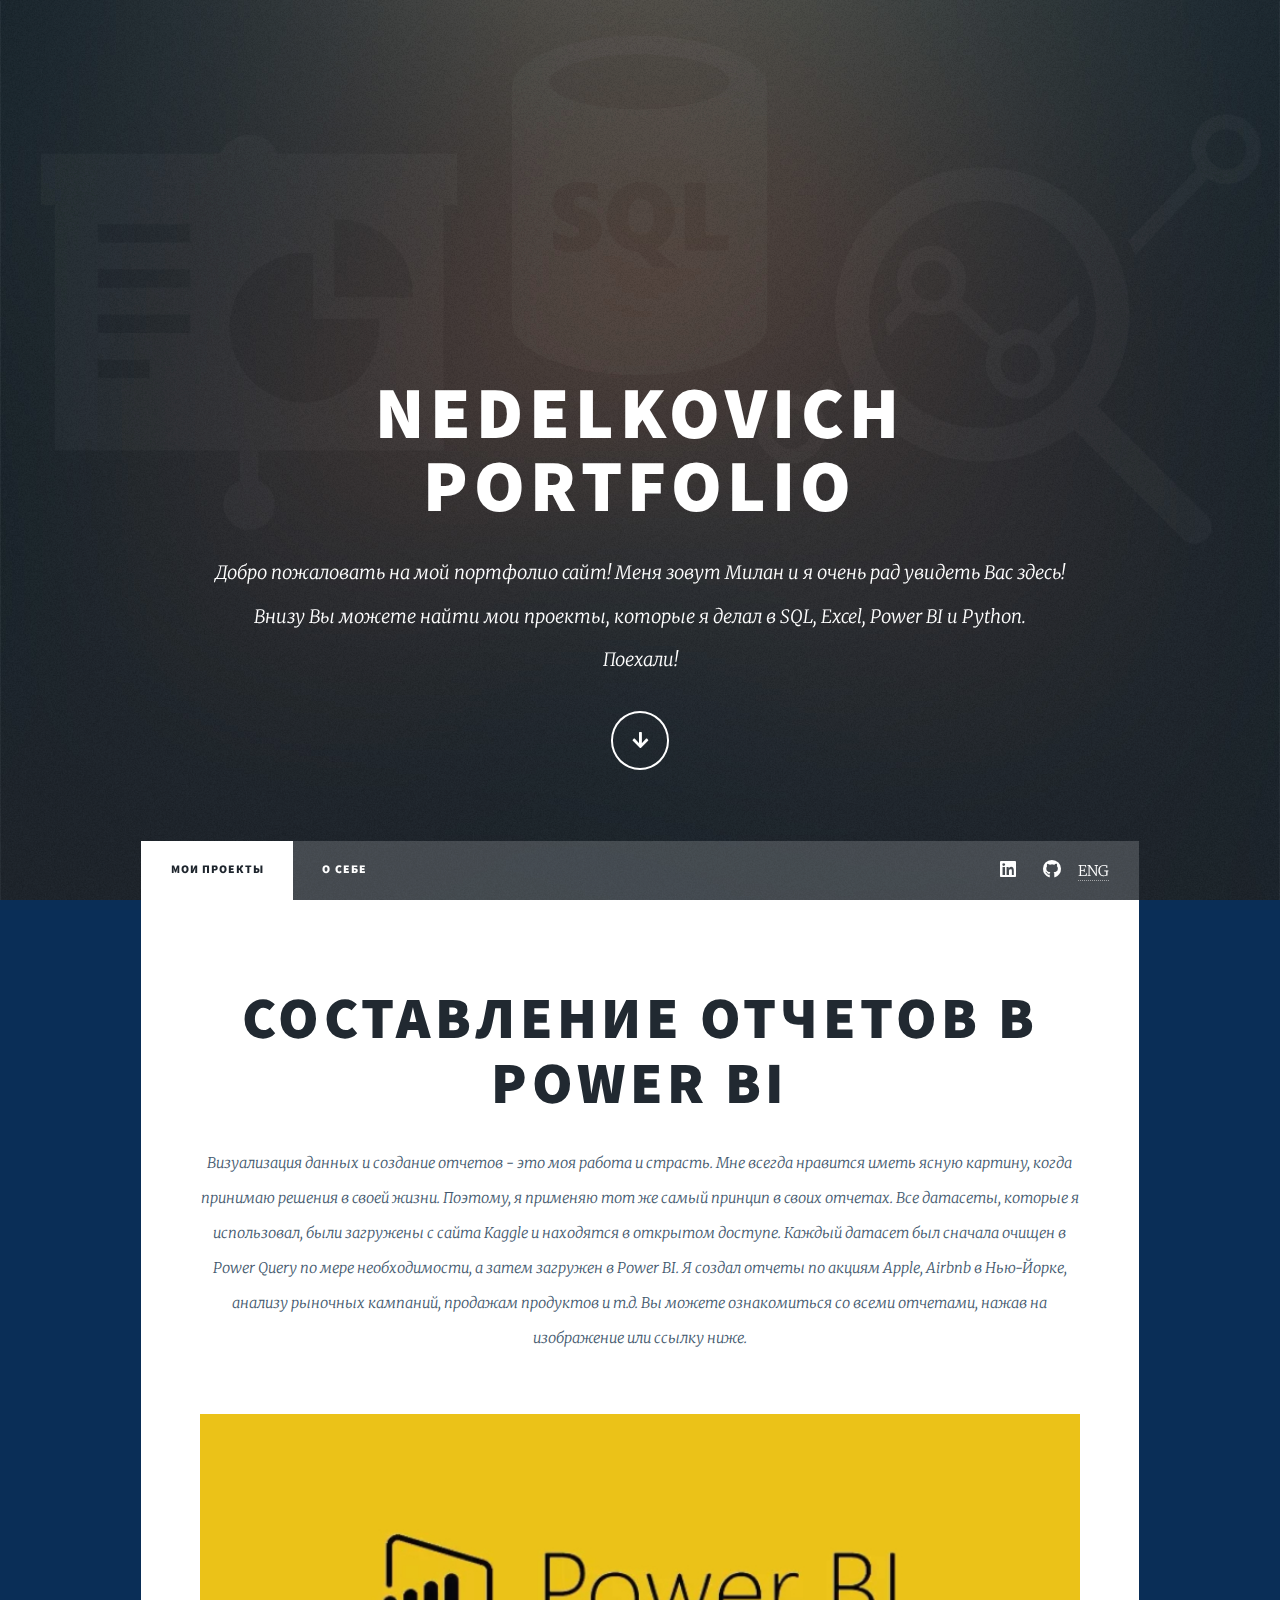
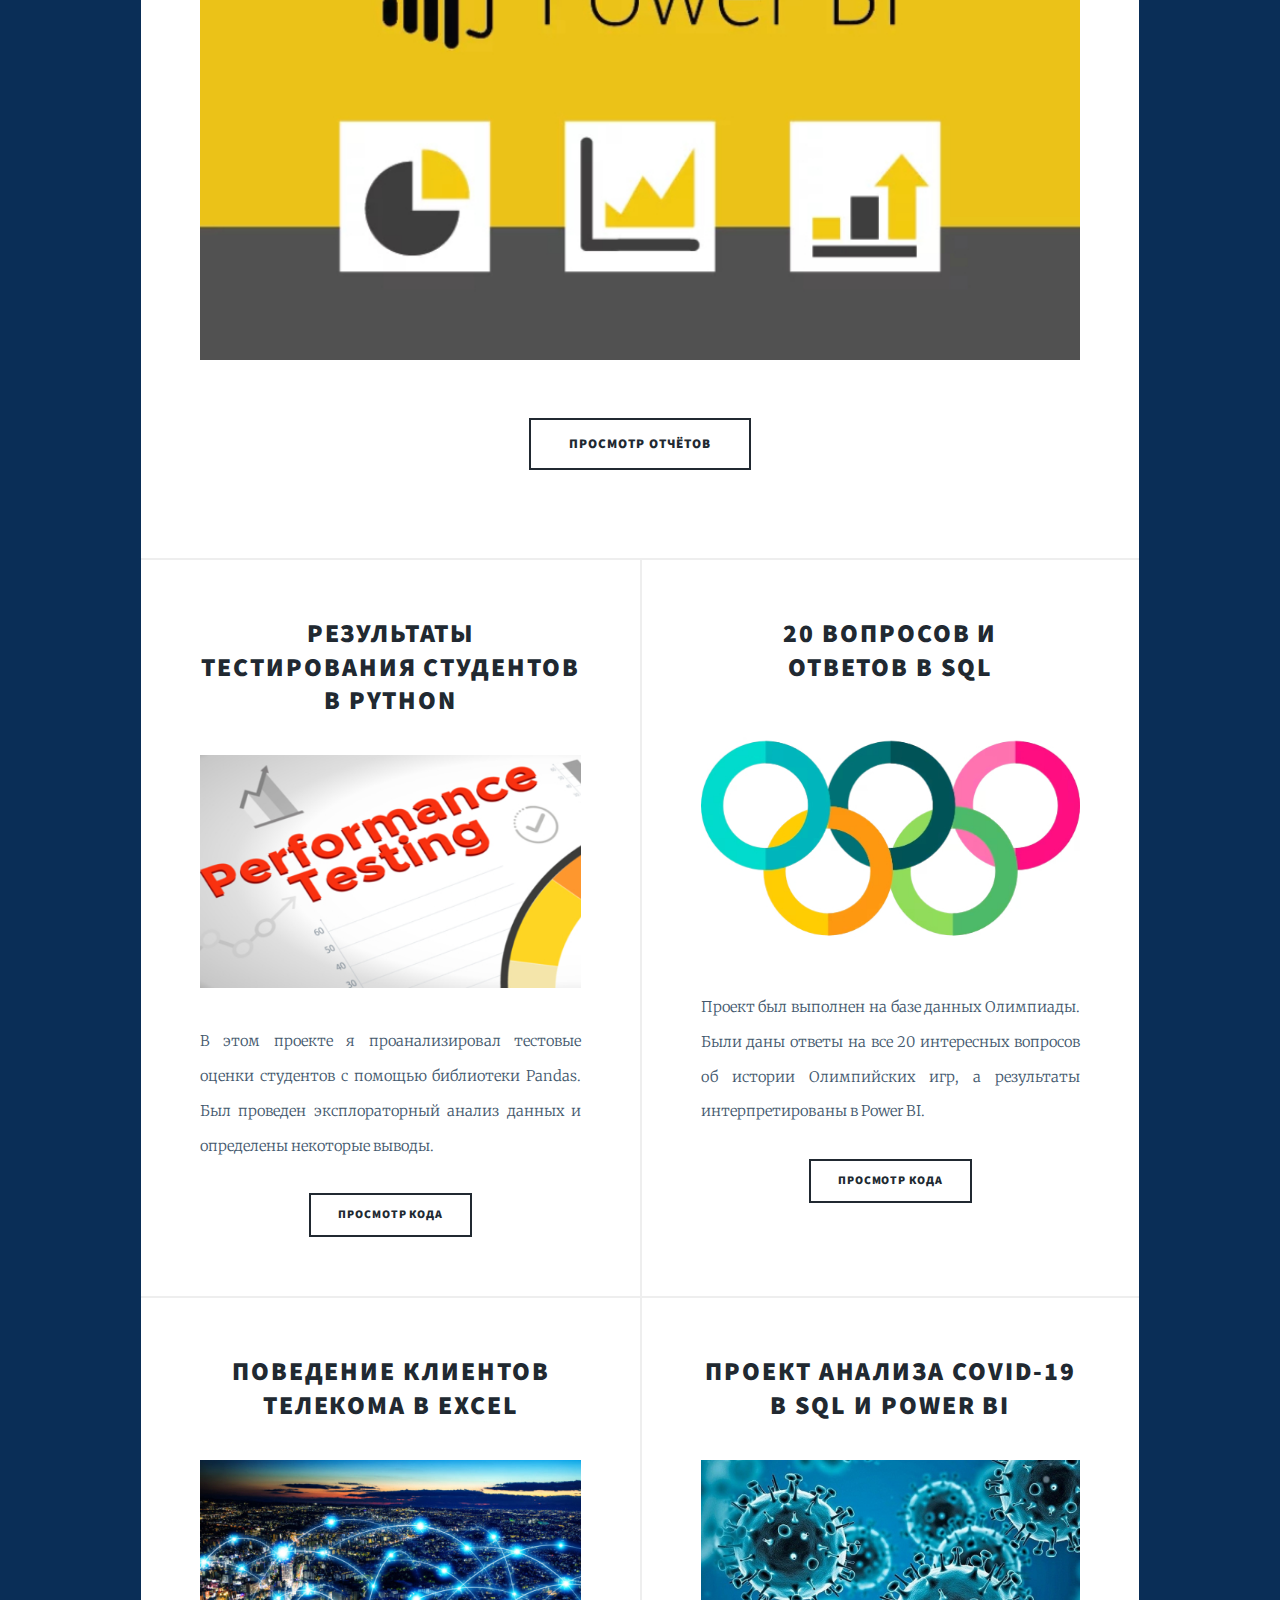
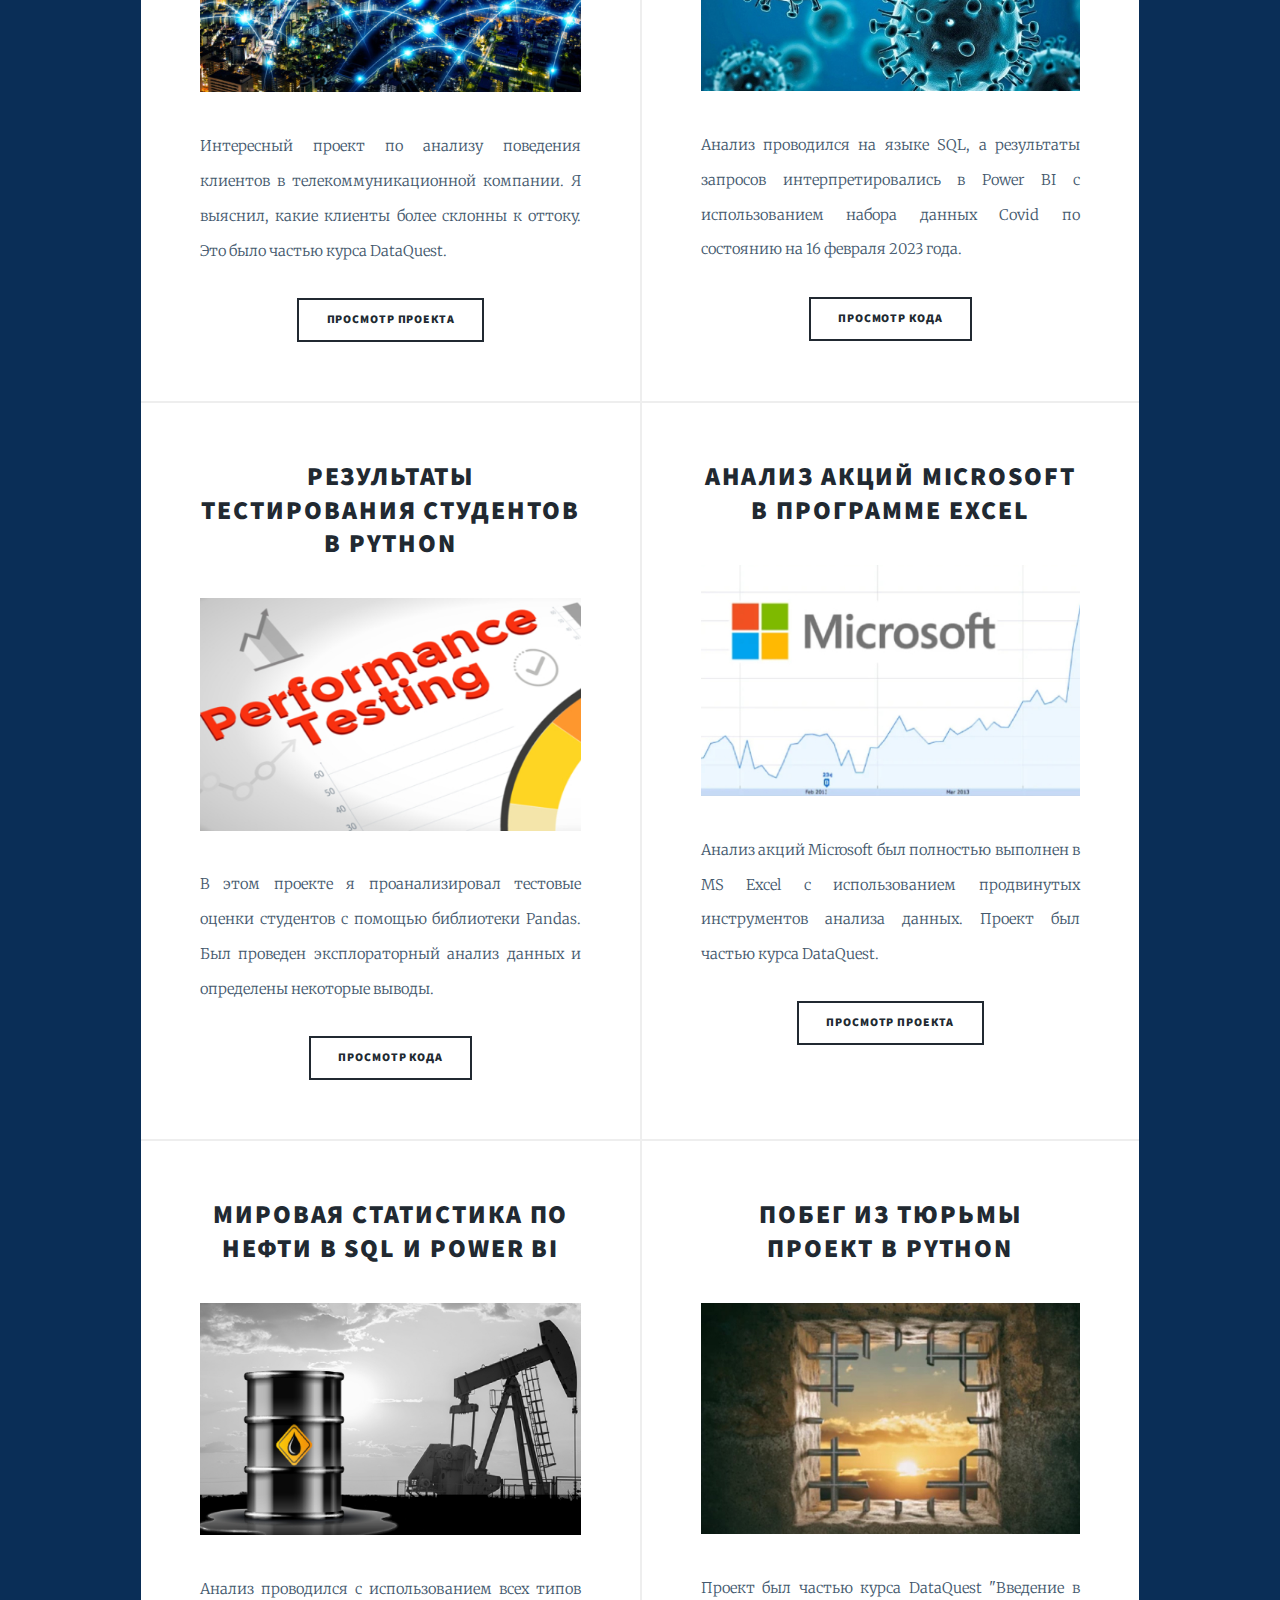
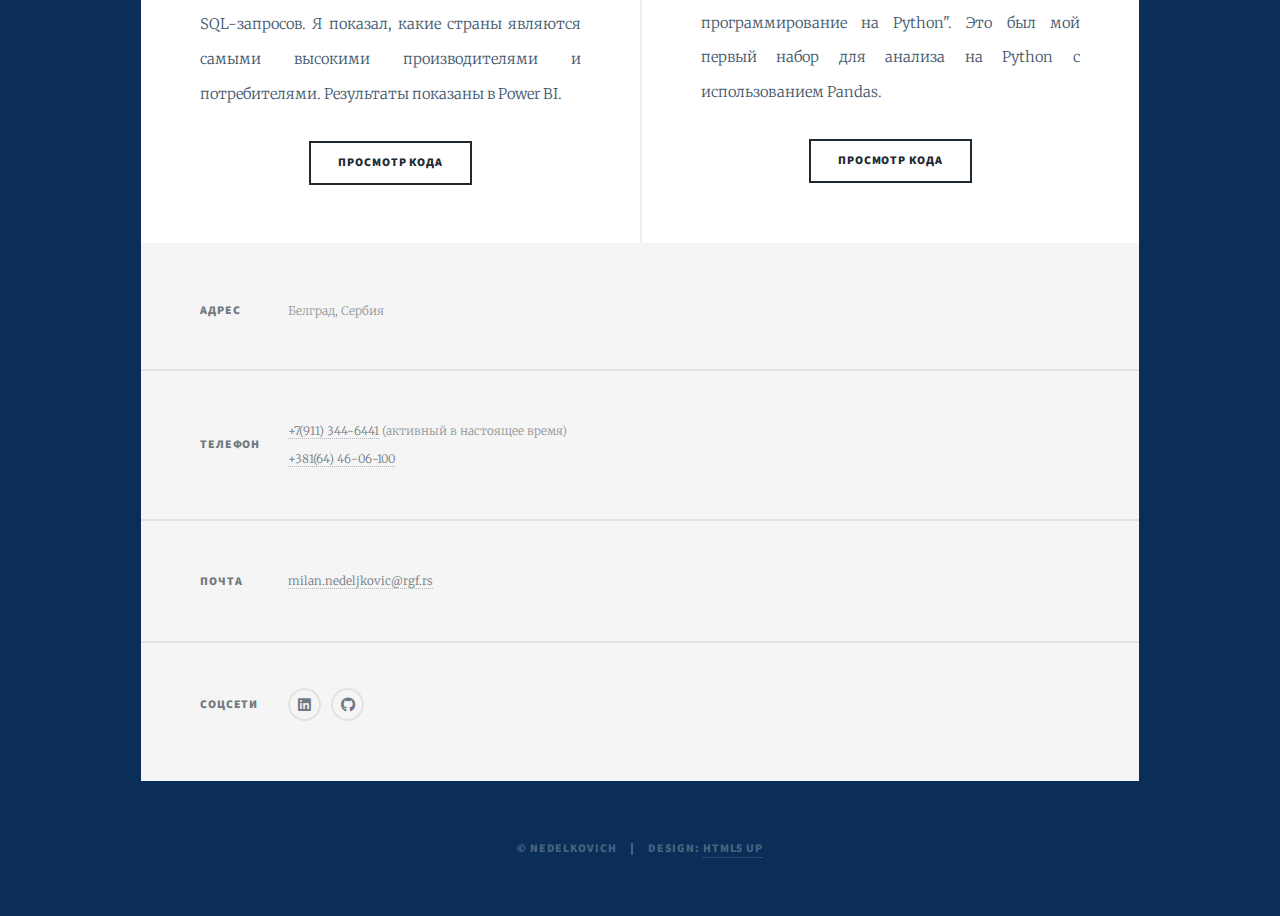
<file: indexru.html>
<!DOCTYPE HTML>
<!--
	Massively by HTML5 UP
	html5up.net | @ajlkn
	Free for personal and commercial use under the CCA 3.0 license (html5up.net/license)
-->
<html>
	<head>
		<title>Nedelkovich Portfolio</title>
		<meta charset="utf-8" />
		<meta name="viewport" content="width=device-width, initial-scale=1, user-scalable=no" />
		<link rel="stylesheet" href="assets/css/main.css" />
		<noscript><link rel="stylesheet" href="assets/css/noscript.css" /></noscript>
	</head>
	<body class="is-preload">

		<!-- Wrapper -->
			<div id="wrapper" class="fade-in">

				<!-- Intro -->
					<div id="intro">
						<h1>Nedelkovich<br />
						Portfolio</h1>
						<p>Добро пожаловать на мой портфолио сайт! Меня зовут Милан и я очень рад увидеть Вас здесь!</br > 
						Внизу Вы можете найти мои проекты, которые я делал в SQL, Excel, Power BI и Python.
					    <br> Поехали!</p>
						<ul class="actions">
							<li><a href="#header" class="button icon solid solo fa-arrow-down scrolly">Continue</a></li>
						</ul>
					</div>

				<!-- Header -->
					<header id="header">
						<a href="index.html" class="logo">Nedelkovich portfolio</a>
					</header>

				<!-- Nav -->
					<nav id="nav">
						<ul class="links">
							<li class="active"><a href="index.html">Мои проекты</a></li>
							<li><a href="aboutru.html">О себе</a></li>
						</ul>
						<ul class="icons">
							<li><a href="http://linkedin.com/in/milannedeljkovic032" target="_blank" class="icon brands fa-linkedin"><span class="label">Linkedin</span></a></li>
							<li><a href="https://github.com/milanmur/portfolio" target="_blank" class="icon brands fa-github"><span class="label">GitHub</span></a></li>
							<li><a href="index.html"><span class="label">ENG</span></a></li>
						</ul>
					</nav>

				<!-- Main -->
					<div id="main">

						<!-- Featured Post -->

							<article class="post featured">
								<header class="major">
									<h2><a href="https://github.com/milanmur/portfolio/tree/main/Power%20BI%20Reports" target="_blank">Составление отчетов в Power BI</a></h2>
									<p>Визуализация данных и создание отчетов - это моя работа и страсть. Мне всегда нравится иметь ясную картину, когда принимаю решения в своей жизни. 
									Поэтому, я применяю тот же самый принцип в своих отчетах. 
										Все датасеты, которые я использовал, были загружены с сайта Kaggle и находятся в открытом доступе. Каждый датасет был сначала очищен в Power Query по мере необходимости, а затем загружен в Power BI.
										Я создал отчеты по акциям Apple, Airbnb в Нью-Йорке, анализу рыночных кампаний, продажам продуктов и т.д. Вы можете ознакомиться со всеми отчетами, нажав на изображение или ссылку ниже.
								</header>
								<a href="https://github.com/milanmur/portfolio/tree/main/Power%20BI%20Reports" target="_blank" class="image main"><img src="images/pic01.jpg" alt="" /></a>
								<ul class="actions special">
									<li><a href="https://github.com/milanmur/portfolio/tree/main/Power%20BI%20Reports" target="_blank" class="button large">просмотр отчётов</a></li>
								</ul>
							</article>

						<!-- Posts -->
							<section class="posts">
								<article>
									<header>
										<h2><a href="https://github.com/milanmur/portfolio/blob/main/Student%20Test%20Scores%20(Python)/student_test_scores.ipynb" target="_blank">Результаты тестирования студентов в PYthon<br />
										</a></h2>
									</header>
									<a href="https://github.com/milanmur/portfolio/blob/main/Student%20Test%20Scores%20(Python)/student_test_scores.ipynb" target="_blank" class="image fit"><img src="images/testing.jpg" alt="" /></a>
									<p>В этом проекте я проанализировал тестовые оценки студентов с помощью библиотеки Pandas. Был проведен эксплораторный анализ данных и определены некоторые выводы.</p>
									<ul class="actions special">
										<li><a href="https://github.com/milanmur/portfolio/blob/main/Student%20Test%20Scores%20(Python)/student_test_scores.ipynb" target="_blank" class="button">Просмотр кода</a></li>
									</ul>
								</article>
								<article>
									<header>
										<h2><a href="https://github.com/milanmur/portfolio/tree/main/Olympics%20(SQL%2BPowerBI)" target="_blank">20 вопросов и  <br />
											ответов в sql</a></h2>
									</header>
									<a href="https://github.com/milanmur/portfolio/tree/main/Olympics%20(SQL%2BPowerBI)" target="_blank" class="image fit"><img src="images/olympics.jpg" alt="" /></a>
									<p>Проект был выполнен на базе данных Олимпиады. Были даны ответы на все 20 интересных вопросов об истории Олимпийских игр, а результаты интерпретированы в Power BI.</p>
									<ul class="actions special">
										<li><a href="https://github.com/milanmur/portfolio/blob/main/Olympics%20(SQL%2BPowerBI)/olympics.sql" target="_blank" class="button">Просмотр кода</a></li>
									</ul>
								</article>
								<article>
									<header>
										<h2><a href="https://github.com/milanmur/portfolio/tree/main/Telcom%20Customer%20Data%20(Excel)" target="_blank">поведение клиентов телекома в Excel</a></h2>
									</header>
									<a href="https://github.com/milanmur/portfolio/tree/main/Telcom%20Customer%20Data%20(Excel)" target="_blank" class="image fit"><img src="images/telcom.jpg" alt="" /></a>
									<p>Интересный проект по анализу поведения клиентов в телекоммуникационной компании. Я выяснил, какие клиенты более склонны к оттоку. Это было частью курса DataQuest. </p>
									<ul class="actions special">
										<li><a href="https://github.com/milanmur/portfolio/tree/main/Telcom%20Customer%20Data%20(Excel)" target="_blank" class="button">просмотр проекта</a></li>
									</ul>
								</article>
								<article>
									<header>
										<h2><a href="https://github.com/milanmur/portfolio/tree/main/Covid%20(SQL%20%2B%20Power%20BI)" target="_blank">Проект анализа Covid-19<br />
									в SQL и Power BI</a></h2>
									</header>
									<a href="https://github.com/milanmur/portfolio/tree/main/Covid%20(SQL%20%2B%20Power%20BI)" target="_blank" class="image fit"><img src="images/covid.jpg" alt="" /></a>
									<p>Анализ проводился на языке SQL, а результаты запросов интерпретировались в Power BI с использованием набора данных Covid по состоянию на 16 февраля 2023 года.</p>
									<ul class="actions special">
										<li><a href="https://github.com/milanmur/portfolio/blob/main/Covid%20(SQL%20%2B%20Power%20BI)/covid.sql" target="_blank" class="button">Просмотр кода</a></li>
									</ul>
								</article>
								<article>
									<header>
										<h2><a href="https://github.com/milanmur/portfolio/blob/main/Student%20Test%20Scores%20(Python)/student_test_scores.ipynb" target="_blank">Результаты тестирования студентов в PYthon<br />
										</a></h2>
									</header>
									<a href="https://github.com/milanmur/portfolio/blob/main/Student%20Test%20Scores%20(Python)/student_test_scores.ipynb" target="_blank" class="image fit"><img src="images/testing.jpg" alt="" /></a>
									<p>В этом проекте я проанализировал тестовые оценки студентов с помощью библиотеки Pandas. Был проведен эксплораторный анализ данных и определены некоторые выводы.</p>
									<ul class="actions special">
										<li><a href="https://github.com/milanmur/portfolio/blob/main/Student%20Test%20Scores%20(Python)/student_test_scores.ipynb" target="_blank" class="button">Просмотр кода</a></li>
									</ul>
								</article>
								<article>
									<header>
										<h2><a href="https://github.com/milanmur/portfolio/tree/main/Microsoft%20Stocks%20(Excel)" target="_blank">Анализ акций Microsoft <br /> в программе Excel</a></h2>
									</header>
									<a href="https://github.com/milanmur/portfolio/tree/main/Microsoft%20Stocks%20(Excel)" target="_blank" class="image fit"><img src="images/microsoft.jpg" alt="" /></a>
									<p>Анализ акций Microsoft был полностью выполнен в MS Excel с использованием продвинутых инструментов анализа данных. Проект был частью курса DataQuest.</p>
									<ul class="actions special">
										<li><a href="https://github.com/milanmur/portfolio/tree/main/Microsoft%20Stocks%20(Excel)" target="_blank" class="button">просмотр проекта</a></li>
									</ul>
								</article>
								<article>
									<header>
										<h2><a href="https://github.com/milanmur/portfolio/tree/main/World%20Oil%20(SQL%20%2B%20Power%20BI)" target="_blank">Мировая статистика по нефти в SQL и Power BI<br />
										</a></h2>
									</header>
									<a href="https://github.com/milanmur/portfolio/tree/main/World%20Oil%20(SQL%20%2B%20Power%20BI)" target="_blank" class="image fit"><img src="images/oil.jpg" alt="" /></a>
									<p>Анализ проводился с использованием всех типов SQL-запросов. Я показал, какие страны являются самыми высокими производителями и потребителями. Результаты показаны в Power BI.</p>
									<ul class="actions special">
										<li><a href="https://github.com/milanmur/portfolio/blob/main/World%20Oil%20(SQL%20%2B%20Power%20BI)/oil.sql" target="_blank" class="button">Просмотр кода</a></li>
									</ul>
								</article>
								<article>
									<header>
										<h2><a href="https://github.com/milanmur/portfolio/blob/main/Prison%20Break%20(Python)/prison_break_project.ipynb" target="_blank">побег из тюрьмы<br />
										Проект в Python</a></h2>
									</header>
									<a href="https://github.com/milanmur/portfolio/blob/main/Prison%20Break%20(Python)/prison_break_project.ipynb" target="_blank" class="image fit"><img src="images/prison_break.jpg" alt="" /></a>
									<p>Проект был частью курса DataQuest "Введение в программирование на Python". Это был мой первый набор для анализа на Python с использованием Pandas.</p>
									<ul class="actions special">
										<li><a href="https://github.com/milanmur/portfolio/blob/main/Prison%20Break%20(Python)/prison_break_project.ipynb" target="_blank" class="button">Просмотр кода</a></li>
									</ul>
								</article>
							</section>

					</div>

				<!-- Footer -->
					<footer id="footer">
						<section class="split contact">
							<section class="alt">
								<h3>Адрес</h3>
								<p>Белград, Сербия</p>
							</section>
							<section>
								<h3>Телефон</h3>
								<p><a href="tel:+79113446441">+7(911) 344-6441</a> (активный в настоящее время)<br /> <a href="tel:+381644606100">+381(64) 46-06-100 </a></p><br />
							</section>
							<section>
								<h3>Почта</h3>
								<p><a href="mailto:milan.nedeljkovic@rgf.rs">milan.nedeljkovic@rgf.rs</a></p>
							</section>
							<section>
								<h3>Соцсети</h3>
								<ul class="icons alt">
									<li><a href="http://linkedin.com/in/milannedeljkovic032" target="_blank" class="icon brands alt fa-linkedin"><span class="label">Linkedin</span></a></li>
									<li><a href="https://github.com/milanmur/portfolio" target="_blank" class="icon brands alt fa-github"><span class="label">GitHub</span></a></li>
								</ul>
							</section>
						</section>
					</footer>

				<!-- Copyright -->
					<div id="copyright">
						<ul><li>&copy; Nedelkovich</li><li>Design: <a href="https://html5up.net">HTML5 UP</a></li></ul>
					</div>

			</div>

		<!-- Scripts -->
			<script src="assets/js/jquery.min.js"></script>
			<script src="assets/js/jquery.scrollex.min.js"></script>
			<script src="assets/js/jquery.scrolly.min.js"></script>
			<script src="assets/js/browser.min.js"></script>
			<script src="assets/js/breakpoints.min.js"></script>
			<script src="assets/js/util.js"></script>
			<script src="assets/js/main.js"></script>

	</body>
</html>
</file>
<file: assets/css/main.css>
@import url(fontawesome-all.min.css);
@import url("https://fonts.googleapis.com/css?family=Merriweather:300,700,300italic,700italic|Source+Sans+Pro:900");

/*
	Massively by HTML5 UP
	html5up.net | @ajlkn
	Free for personal and commercial use under the CCA 3.0 license (html5up.net/license)
*/

html, body, div, span, applet, object,
iframe, h1, h2, h3, h4, h5, h6, p, blockquote,
pre, a, abbr, acronym, address, big, cite,
code, del, dfn, em, img, ins, kbd, q, s, samp,
small, strike, strong, sub, sup, tt, var, b,
u, i, center, dl, dt, dd, ol, ul, li, fieldset,
form, label, legend, table, caption, tbody,
tfoot, thead, tr, th, td, article, aside,
canvas, details, embed, figure, figcaption,
footer, header, hgroup, menu, nav, output, ruby,
section, summary, time, mark, audio, video {
	margin: 0;
	padding: 0;
	border: 0;
	font-size: 100%;
	font: inherit;
	vertical-align: baseline;}

article, aside, details, figcaption, figure,
footer, header, hgroup, menu, nav, section {
	display: block;}

body {
	line-height: 1;
}

ol, ul {
	list-style: none;
}

blockquote, q {
	quotes: none;
}

	blockquote:before, blockquote:after, q:before, q:after {
		content: '';
		content: none;
	}

table {
	border-collapse: collapse;
	border-spacing: 0;
}

body {
	-webkit-text-size-adjust: none;
}

mark {
	background-color: transparent;
	color: inherit;
}

input::-moz-focus-inner {
	border: 0;
	padding: 0;
}

input, select, textarea {
	-moz-appearance: none;
	-webkit-appearance: none;
	-ms-appearance: none;
	appearance: none;
}

/* Basic */

	@-ms-viewport {
		width: device-width;
	}

	body {
		-ms-overflow-style: scrollbar;
	}

	@media screen and (max-width: 480px) {

		html, body {
			min-width: 320px;
		}

	}

	html {
		box-sizing: border-box;
	}

	*, *:before, *:after {
		box-sizing: inherit;
	}

	body {
		background-color: #0a2e57;
	}

		body.is-preload *, body.is-preload *:before, body.is-preload *:after {
			-moz-animation: none !important;
			-webkit-animation: none !important;
			-ms-animation: none !important;
			animation: none !important;
			-moz-transition: none !important;
			-webkit-transition: none !important;
			-ms-transition: none !important;
			transition: none !important;
		}

/* Type */

	html {
		font-size: 16pt;
	}

		@media screen and (max-width: 1680px) {

			html {
				font-size: 12pt;
			}

		}

		@media screen and (max-width: 1280px) {

			html {
				font-size: 11pt;
			}

		}

		@media screen and (max-width: 360px) {

			html {
				font-size: 10pt;
			}

		}

	body {
		color: #43586d;
	}

	body, input, select, textarea {
		font-family: "Merriweather", Georgia, serif;
		font-weight: 300;
		font-size: 1rem;
		line-height: 2.375;
	}

	a {
		-moz-transition: color 0.2s ease-in-out, background-color 0.2s ease-in-out, border-color 0.2s ease-in-out, box-shadow 0.2s ease-in-out;
		-webkit-transition: color 0.2s ease-in-out, background-color 0.2s ease-in-out, border-color 0.2s ease-in-out, box-shadow 0.2s ease-in-out;
		-ms-transition: color 0.2s ease-in-out, background-color 0.2s ease-in-out, border-color 0.2s ease-in-out, box-shadow 0.2s ease-in-out;
		transition: color 0.2s ease-in-out, background-color 0.2s ease-in-out, border-color 0.2s ease-in-out, box-shadow 0.2s ease-in-out;
		border-bottom: dotted 1px;
		text-decoration: none;
	}

		a:hover {
			border-bottom-color: transparent;
		}

	strong, b {
		font-weight: 600;
	}

	em, i {
		font-style: italic;
	}

	p {
		text-align: justify;
		margin: 0 0 2rem 0;
	}

	h1, h2, h3, h4, h5, h6 {
		font-family: "Source Sans Pro", Helvetica, sans-serif;
		font-weight: 900;
		line-height: 1.5;
		letter-spacing: 0.075em;
		text-transform: uppercase;
		margin: 0 0 1rem 0;
	}

		h1 a, h2 a, h3 a, h4 a, h5 a, h6 a {
			border-bottom: 0;
			color: inherit;
			text-decoration: none;
		}

	h1 {
		font-size: 4rem;
		line-height: 1.1;
		margin: 0 0 2rem 0;
	}

	h2 {
		font-size: 1.75rem;
		line-height: 1.3;
		margin: 0 0 1.5rem 0;
	}

	h3 {
		font-size: 1.25rem;
		margin: 0 0 1.5rem 0;
	}

	h4 {
		font-size: 1rem;
	}

	h5 {
		font-size: 0.9rem;
	}

	h6 {
		font-size: 0.8rem;
	}

	sub {
		font-size: 0.8rem;
		position: relative;
		top: 0.5rem;
	}

	sup {
		font-size: 0.8rem;
		position: relative;
		top: -0.5rem;
	}

	blockquote {
		border-left: solid 4px;
		font-style: italic;
		margin: 0 0 2rem 0;
		padding: 0.5rem 0 0.5rem 2rem;
	}

	code {
		border: solid 2px;
		font-family: "Courier New", monospace;
		font-size: 0.9rem;
		margin: 0 0.25rem;
		padding: 0.25rem 0.65rem;
	}

	pre {
		-webkit-overflow-scrolling: touch;
		font-family: "Courier New", monospace;
		font-size: 0.9rem;
		margin: 0 0 2rem 0;
	}

		pre code {
			display: block;
			line-height: 1.75;
			padding: 1rem 1.5rem;
			overflow-x: auto;
		}

	hr {
		border: 0;
		border-bottom: solid 2px;
		margin: 3rem 0;
	}

		hr.major {
			margin: 5rem 0;
		}

	.align-left {
		text-align: left;
	}

	.align-center {
		text-align: center;
	}

	.align-right {
		text-align: right;
	}

	input, select, textarea {
		color: #212931;
	}

	a {
		color: #212931;
		border-bottom-color: rgba(33, 41, 49, 0.5);
	}

		a:hover {
			border-bottom-color: transparent;
			color: #18bfef !important;
		}

	strong, b {
		color: #212931;
	}

	h1, h2, h3, h4, h5, h6 {
		color: #212931;
	}

	blockquote {
		border-left-color: #eeeeee;
	}

	code {
		background: rgba(220, 220, 220, 0.25);
		border-color: #eeeeee;
	}

	hr {
		border-bottom-color: #eeeeee;
	}

/* Row */

	.row {
		display: flex;
		flex-wrap: wrap;
		box-sizing: border-box;
		align-items: stretch;
	}

		.row > * {
			box-sizing: border-box;
		}

		.row.gtr-uniform > * > :last-child {
			margin-bottom: 0;
		}

		.row.aln-left {
			justify-content: flex-start;
		}

		.row.aln-center {
			justify-content: center;
		}

		.row.aln-right {
			justify-content: flex-end;
		}

		.row.aln-top {
			align-items: flex-start;
		}

		.row.aln-middle {
			align-items: center;
		}

		.row.aln-bottom {
			align-items: flex-end;
		}

		.row > .imp {
			order: -1;
		}

		.row > .col-1 {
			width: 8.33333%;
		}

		.row > .off-1 {
			margin-left: 8.33333%;
		}

		.row > .col-2 {
			width: 16.66667%;
		}

		.row > .off-2 {
			margin-left: 16.66667%;
		}

		.row > .col-3 {
			width: 25%;
		}

		.row > .off-3 {
			margin-left: 25%;
		}

		.row > .col-4 {
			width: 33.33333%;
		}

		.row > .off-4 {
			margin-left: 33.33333%;
		}

		.row > .col-5 {
			width: 41.66667%;
		}

		.row > .off-5 {
			margin-left: 41.66667%;
		}

		.row > .col-6 {
			width: 50%;
		}

		.row > .off-6 {
			margin-left: 50%;
		}

		.row > .col-7 {
			width: 58.33333%;
		}

		.row > .off-7 {
			margin-left: 58.33333%;
		}

		.row > .col-8 {
			width: 66.66667%;
		}

		.row > .off-8 {
			margin-left: 66.66667%;
		}

		.row > .col-9 {
			width: 75%;
		}

		.row > .off-9 {
			margin-left: 75%;
		}

		.row > .col-10 {
			width: 83.33333%;
		}

		.row > .off-10 {
			margin-left: 83.33333%;
		}

		.row > .col-11 {
			width: 91.66667%;
		}

		.row > .off-11 {
			margin-left: 91.66667%;
		}

		.row > .col-12 {
			width: 100%;
		}

		.row > .off-12 {
			margin-left: 100%;
		}

		.row.gtr-0 {
			margin-top: 0;
			margin-left: 0rem;
		}

			.row.gtr-0 > * {
				padding: 0 0 0 0rem;
			}

			.row.gtr-0.gtr-uniform {
				margin-top: 0rem;
			}

				.row.gtr-0.gtr-uniform > * {
					padding-top: 0rem;
				}

		.row.gtr-25 {
			margin-top: 0;
			margin-left: -0.375rem;
		}

			.row.gtr-25 > * {
				padding: 0 0 0 0.375rem;
			}

			.row.gtr-25.gtr-uniform {
				margin-top: -0.375rem;
			}

				.row.gtr-25.gtr-uniform > * {
					padding-top: 0.375rem;
				}

		.row.gtr-50 {
			margin-top: 0;
			margin-left: -0.75rem;
		}

			.row.gtr-50 > * {
				padding: 0 0 0 0.75rem;
			}

			.row.gtr-50.gtr-uniform {
				margin-top: -0.75rem;
			}

				.row.gtr-50.gtr-uniform > * {
					padding-top: 0.75rem;
				}

		.row {
			margin-top: 0;
			margin-left: -1.5rem;
		}

			.row > * {
				padding: 0 0 0 1.5rem;
			}

			.row.gtr-uniform {
				margin-top: -1.5rem;
			}

				.row.gtr-uniform > * {
					padding-top: 1.5rem;
				}

		.row.gtr-150 {
			margin-top: 0;
			margin-left: -2.25rem;
		}

			.row.gtr-150 > * {
				padding: 0 0 0 2.25rem;
			}

			.row.gtr-150.gtr-uniform {
				margin-top: -2.25rem;
			}

				.row.gtr-150.gtr-uniform > * {
					padding-top: 2.25rem;
				}

		.row.gtr-200 {
			margin-top: 0;
			margin-left: -3rem;
		}

			.row.gtr-200 > * {
				padding: 0 0 0 3rem;
			}

			.row.gtr-200.gtr-uniform {
				margin-top: -3rem;
			}

				.row.gtr-200.gtr-uniform > * {
					padding-top: 3rem;
				}

		@media screen and (max-width: 1680px) {

			.row {
				display: flex;
				flex-wrap: wrap;
				box-sizing: border-box;
				align-items: stretch;
			}

				.row > * {
					box-sizing: border-box;
				}

				.row.gtr-uniform > * > :last-child {
					margin-bottom: 0;
				}

				.row.aln-left {
					justify-content: flex-start;
				}

				.row.aln-center {
					justify-content: center;
				}

				.row.aln-right {
					justify-content: flex-end;
				}

				.row.aln-top {
					align-items: flex-start;
				}

				.row.aln-middle {
					align-items: center;
				}

				.row.aln-bottom {
					align-items: flex-end;
				}

				.row > .imp-xlarge {
					order: -1;
				}

				.row > .col-1-xlarge {
					width: 8.33333%;
				}

				.row > .off-1-xlarge {
					margin-left: 8.33333%;
				}

				.row > .col-2-xlarge {
					width: 16.66667%;
				}

				.row > .off-2-xlarge {
					margin-left: 16.66667%;
				}

				.row > .col-3-xlarge {
					width: 25%;
				}

				.row > .off-3-xlarge {
					margin-left: 25%;
				}

				.row > .col-4-xlarge {
					width: 33.33333%;
				}

				.row > .off-4-xlarge {
					margin-left: 33.33333%;
				}

				.row > .col-5-xlarge {
					width: 41.66667%;
				}

				.row > .off-5-xlarge {
					margin-left: 41.66667%;
				}

				.row > .col-6-xlarge {
					width: 50%;
				}

				.row > .off-6-xlarge {
					margin-left: 50%;
				}

				.row > .col-7-xlarge {
					width: 58.33333%;
				}

				.row > .off-7-xlarge {
					margin-left: 58.33333%;
				}

				.row > .col-8-xlarge {
					width: 66.66667%;
				}

				.row > .off-8-xlarge {
					margin-left: 66.66667%;
				}

				.row > .col-9-xlarge {
					width: 75%;
				}

				.row > .off-9-xlarge {
					margin-left: 75%;
				}

				.row > .col-10-xlarge {
					width: 83.33333%;
				}

				.row > .off-10-xlarge {
					margin-left: 83.33333%;
				}

				.row > .col-11-xlarge {
					width: 91.66667%;
				}

				.row > .off-11-xlarge {
					margin-left: 91.66667%;
				}

				.row > .col-12-xlarge {
					width: 100%;
				}

				.row > .off-12-xlarge {
					margin-left: 100%;
				}

				.row.gtr-0 {
					margin-top: 0;
					margin-left: 0rem;
				}

					.row.gtr-0 > * {
						padding: 0 0 0 0rem;
					}

					.row.gtr-0.gtr-uniform {
						margin-top: 0rem;
					}

						.row.gtr-0.gtr-uniform > * {
							padding-top: 0rem;
						}

				.row.gtr-25 {
					margin-top: 0;
					margin-left: -0.375rem;
				}

					.row.gtr-25 > * {
						padding: 0 0 0 0.375rem;
					}

					.row.gtr-25.gtr-uniform {
						margin-top: -0.375rem;
					}

						.row.gtr-25.gtr-uniform > * {
							padding-top: 0.375rem;
						}

				.row.gtr-50 {
					margin-top: 0;
					margin-left: -0.75rem;
				}

					.row.gtr-50 > * {
						padding: 0 0 0 0.75rem;
					}

					.row.gtr-50.gtr-uniform {
						margin-top: -0.75rem;
					}

						.row.gtr-50.gtr-uniform > * {
							padding-top: 0.75rem;
						}

				.row {
					margin-top: 0;
					margin-left: -1.5rem;
				}

					.row > * {
						padding: 0 0 0 1.5rem;
					}

					.row.gtr-uniform {
						margin-top: -1.5rem;
					}

						.row.gtr-uniform > * {
							padding-top: 1.5rem;
						}

				.row.gtr-150 {
					margin-top: 0;
					margin-left: -2.25rem;
				}

					.row.gtr-150 > * {
						padding: 0 0 0 2.25rem;
					}

					.row.gtr-150.gtr-uniform {
						margin-top: -2.25rem;
					}

						.row.gtr-150.gtr-uniform > * {
							padding-top: 2.25rem;
						}

				.row.gtr-200 {
					margin-top: 0;
					margin-left: -3rem;
				}

					.row.gtr-200 > * {
						padding: 0 0 0 3rem;
					}

					.row.gtr-200.gtr-uniform {
						margin-top: -3rem;
					}

						.row.gtr-200.gtr-uniform > * {
							padding-top: 3rem;
						}

		}

		@media screen and (max-width: 1280px) {

			.row {
				display: flex;
				flex-wrap: wrap;
				box-sizing: border-box;
				align-items: stretch;
			}

				.row > * {
					box-sizing: border-box;
				}

				.row.gtr-uniform > * > :last-child {
					margin-bottom: 0;
				}

				.row.aln-left {
					justify-content: flex-start;
				}

				.row.aln-center {
					justify-content: center;
				}

				.row.aln-right {
					justify-content: flex-end;
				}

				.row.aln-top {
					align-items: flex-start;
				}

				.row.aln-middle {
					align-items: center;
				}

				.row.aln-bottom {
					align-items: flex-end;
				}

				.row > .imp-large {
					order: -1;
				}

				.row > .col-1-large {
					width: 8.33333%;
				}

				.row > .off-1-large {
					margin-left: 8.33333%;
				}

				.row > .col-2-large {
					width: 16.66667%;
				}

				.row > .off-2-large {
					margin-left: 16.66667%;
				}

				.row > .col-3-large {
					width: 25%;
				}

				.row > .off-3-large {
					margin-left: 25%;
				}

				.row > .col-4-large {
					width: 33.33333%;
				}

				.row > .off-4-large {
					margin-left: 33.33333%;
				}

				.row > .col-5-large {
					width: 41.66667%;
				}

				.row > .off-5-large {
					margin-left: 41.66667%;
				}

				.row > .col-6-large {
					width: 50%;
				}

				.row > .off-6-large {
					margin-left: 50%;
				}

				.row > .col-7-large {
					width: 58.33333%;
				}

				.row > .off-7-large {
					margin-left: 58.33333%;
				}

				.row > .col-8-large {
					width: 66.66667%;
				}

				.row > .off-8-large {
					margin-left: 66.66667%;
				}

				.row > .col-9-large {
					width: 75%;
				}

				.row > .off-9-large {
					margin-left: 75%;
				}

				.row > .col-10-large {
					width: 83.33333%;
				}

				.row > .off-10-large {
					margin-left: 83.33333%;
				}

				.row > .col-11-large {
					width: 91.66667%;
				}

				.row > .off-11-large {
					margin-left: 91.66667%;
				}

				.row > .col-12-large {
					width: 100%;
				}

				.row > .off-12-large {
					margin-left: 100%;
				}

				.row.gtr-0 {
					margin-top: 0;
					margin-left: 0rem;
				}

					.row.gtr-0 > * {
						padding: 0 0 0 0rem;
					}

					.row.gtr-0.gtr-uniform {
						margin-top: 0rem;
					}

						.row.gtr-0.gtr-uniform > * {
							padding-top: 0rem;
						}

				.row.gtr-25 {
					margin-top: 0;
					margin-left: -0.375rem;
				}

					.row.gtr-25 > * {
						padding: 0 0 0 0.375rem;
					}

					.row.gtr-25.gtr-uniform {
						margin-top: -0.375rem;
					}

						.row.gtr-25.gtr-uniform > * {
							padding-top: 0.375rem;
						}

				.row.gtr-50 {
					margin-top: 0;
					margin-left: -0.75rem;
				}

					.row.gtr-50 > * {
						padding: 0 0 0 0.75rem;
					}

					.row.gtr-50.gtr-uniform {
						margin-top: -0.75rem;
					}

						.row.gtr-50.gtr-uniform > * {
							padding-top: 0.75rem;
						}

				.row {
					margin-top: 0;
					margin-left: -1.5rem;
				}

					.row > * {
						padding: 0 0 0 1.5rem;
					}

					.row.gtr-uniform {
						margin-top: -1.5rem;
					}

						.row.gtr-uniform > * {
							padding-top: 1.5rem;
						}

				.row.gtr-150 {
					margin-top: 0;
					margin-left: -2.25rem;
				}

					.row.gtr-150 > * {
						padding: 0 0 0 2.25rem;
					}

					.row.gtr-150.gtr-uniform {
						margin-top: -2.25rem;
					}

						.row.gtr-150.gtr-uniform > * {
							padding-top: 2.25rem;
						}

				.row.gtr-200 {
					margin-top: 0;
					margin-left: -3rem;
				}

					.row.gtr-200 > * {
						padding: 0 0 0 3rem;
					}

					.row.gtr-200.gtr-uniform {
						margin-top: -3rem;
					}

						.row.gtr-200.gtr-uniform > * {
							padding-top: 3rem;
						}

		}

		@media screen and (max-width: 980px) {

			.row {
				display: flex;
				flex-wrap: wrap;
				box-sizing: border-box;
				align-items: stretch;
			}

				.row > * {
					box-sizing: border-box;
				}

				.row.gtr-uniform > * > :last-child {
					margin-bottom: 0;
				}

				.row.aln-left {
					justify-content: flex-start;
				}

				.row.aln-center {
					justify-content: center;
				}

				.row.aln-right {
					justify-content: flex-end;
				}

				.row.aln-top {
					align-items: flex-start;
				}

				.row.aln-middle {
					align-items: center;
				}

				.row.aln-bottom {
					align-items: flex-end;
				}

				.row > .imp-medium {
					order: -1;
				}

				.row > .col-1-medium {
					width: 8.33333%;
				}

				.row > .off-1-medium {
					margin-left: 8.33333%;
				}

				.row > .col-2-medium {
					width: 16.66667%;
				}

				.row > .off-2-medium {
					margin-left: 16.66667%;
				}

				.row > .col-3-medium {
					width: 25%;
				}

				.row > .off-3-medium {
					margin-left: 25%;
				}

				.row > .col-4-medium {
					width: 33.33333%;
				}

				.row > .off-4-medium {
					margin-left: 33.33333%;
				}

				.row > .col-5-medium {
					width: 41.66667%;
				}

				.row > .off-5-medium {
					margin-left: 41.66667%;
				}

				.row > .col-6-medium {
					width: 50%;
				}

				.row > .off-6-medium {
					margin-left: 50%;
				}

				.row > .col-7-medium {
					width: 58.33333%;
				}

				.row > .off-7-medium {
					margin-left: 58.33333%;
				}

				.row > .col-8-medium {
					width: 66.66667%;
				}

				.row > .off-8-medium {
					margin-left: 66.66667%;
				}

				.row > .col-9-medium {
					width: 75%;
				}

				.row > .off-9-medium {
					margin-left: 75%;
				}

				.row > .col-10-medium {
					width: 83.33333%;
				}

				.row > .off-10-medium {
					margin-left: 83.33333%;
				}

				.row > .col-11-medium {
					width: 91.66667%;
				}

				.row > .off-11-medium {
					margin-left: 91.66667%;
				}

				.row > .col-12-medium {
					width: 100%;
				}

				.row > .off-12-medium {
					margin-left: 100%;
				}

				.row.gtr-0 {
					margin-top: 0;
					margin-left: 0rem;
				}

					.row.gtr-0 > * {
						padding: 0 0 0 0rem;
					}

					.row.gtr-0.gtr-uniform {
						margin-top: 0rem;
					}

						.row.gtr-0.gtr-uniform > * {
							padding-top: 0rem;
						}

				.row.gtr-25 {
					margin-top: 0;
					margin-left: -0.375rem;
				}

					.row.gtr-25 > * {
						padding: 0 0 0 0.375rem;
					}

					.row.gtr-25.gtr-uniform {
						margin-top: -0.375rem;
					}

						.row.gtr-25.gtr-uniform > * {
							padding-top: 0.375rem;
						}

				.row.gtr-50 {
					margin-top: 0;
					margin-left: -0.75rem;
				}

					.row.gtr-50 > * {
						padding: 0 0 0 0.75rem;
					}

					.row.gtr-50.gtr-uniform {
						margin-top: -0.75rem;
					}

						.row.gtr-50.gtr-uniform > * {
							padding-top: 0.75rem;
						}

				.row {
					margin-top: 0;
					margin-left: -1.5rem;
				}

					.row > * {
						padding: 0 0 0 1.5rem;
					}

					.row.gtr-uniform {
						margin-top: -1.5rem;
					}

						.row.gtr-uniform > * {
							padding-top: 1.5rem;
						}

				.row.gtr-150 {
					margin-top: 0;
					margin-left: -2.25rem;
				}

					.row.gtr-150 > * {
						padding: 0 0 0 2.25rem;
					}

					.row.gtr-150.gtr-uniform {
						margin-top: -2.25rem;
					}

						.row.gtr-150.gtr-uniform > * {
							padding-top: 2.25rem;
						}

				.row.gtr-200 {
					margin-top: 0;
					margin-left: -3rem;
				}

					.row.gtr-200 > * {
						padding: 0 0 0 3rem;
					}

					.row.gtr-200.gtr-uniform {
						margin-top: -3rem;
					}

						.row.gtr-200.gtr-uniform > * {
							padding-top: 3rem;
						}

		}

		@media screen and (max-width: 736px) {

			.row {
				display: flex;
				flex-wrap: wrap;
				box-sizing: border-box;
				align-items: stretch;
			}

				.row > * {
					box-sizing: border-box;
				}

				.row.gtr-uniform > * > :last-child {
					margin-bottom: 0;
				}

				.row.aln-left {
					justify-content: flex-start;
				}

				.row.aln-center {
					justify-content: center;
				}

				.row.aln-right {
					justify-content: flex-end;
				}

				.row.aln-top {
					align-items: flex-start;
				}

				.row.aln-middle {
					align-items: center;
				}

				.row.aln-bottom {
					align-items: flex-end;
				}

				.row > .imp-small {
					order: -1;
				}

				.row > .col-1-small {
					width: 8.33333%;
				}

				.row > .off-1-small {
					margin-left: 8.33333%;
				}

				.row > .col-2-small {
					width: 16.66667%;
				}

				.row > .off-2-small {
					margin-left: 16.66667%;
				}

				.row > .col-3-small {
					width: 25%;
				}

				.row > .off-3-small {
					margin-left: 25%;
				}

				.row > .col-4-small {
					width: 33.33333%;
				}

				.row > .off-4-small {
					margin-left: 33.33333%;
				}

				.row > .col-5-small {
					width: 41.66667%;
				}

				.row > .off-5-small {
					margin-left: 41.66667%;
				}

				.row > .col-6-small {
					width: 50%;
				}

				.row > .off-6-small {
					margin-left: 50%;
				}

				.row > .col-7-small {
					width: 58.33333%;
				}

				.row > .off-7-small {
					margin-left: 58.33333%;
				}

				.row > .col-8-small {
					width: 66.66667%;
				}

				.row > .off-8-small {
					margin-left: 66.66667%;
				}

				.row > .col-9-small {
					width: 75%;
				}

				.row > .off-9-small {
					margin-left: 75%;
				}

				.row > .col-10-small {
					width: 83.33333%;
				}

				.row > .off-10-small {
					margin-left: 83.33333%;
				}

				.row > .col-11-small {
					width: 91.66667%;
				}

				.row > .off-11-small {
					margin-left: 91.66667%;
				}

				.row > .col-12-small {
					width: 100%;
				}

				.row > .off-12-small {
					margin-left: 100%;
				}

				.row.gtr-0 {
					margin-top: 0;
					margin-left: 0rem;
				}

					.row.gtr-0 > * {
						padding: 0 0 0 0rem;
					}

					.row.gtr-0.gtr-uniform {
						margin-top: 0rem;
					}

						.row.gtr-0.gtr-uniform > * {
							padding-top: 0rem;
						}

				.row.gtr-25 {
					margin-top: 0;
					margin-left: -0.375rem;
				}

					.row.gtr-25 > * {
						padding: 0 0 0 0.375rem;
					}

					.row.gtr-25.gtr-uniform {
						margin-top: -0.375rem;
					}

						.row.gtr-25.gtr-uniform > * {
							padding-top: 0.375rem;
						}

				.row.gtr-50 {
					margin-top: 0;
					margin-left: -0.75rem;
				}

					.row.gtr-50 > * {
						padding: 0 0 0 0.75rem;
					}

					.row.gtr-50.gtr-uniform {
						margin-top: -0.75rem;
					}

						.row.gtr-50.gtr-uniform > * {
							padding-top: 0.75rem;
						}

				.row {
					margin-top: 0;
					margin-left: -1.5rem;
				}

					.row > * {
						padding: 0 0 0 1.5rem;
					}

					.row.gtr-uniform {
						margin-top: -1.5rem;
					}

						.row.gtr-uniform > * {
							padding-top: 1.5rem;
						}

				.row.gtr-150 {
					margin-top: 0;
					margin-left: -2.25rem;
				}

					.row.gtr-150 > * {
						padding: 0 0 0 2.25rem;
					}

					.row.gtr-150.gtr-uniform {
						margin-top: -2.25rem;
					}

						.row.gtr-150.gtr-uniform > * {
							padding-top: 2.25rem;
						}

				.row.gtr-200 {
					margin-top: 0;
					margin-left: -3rem;
				}

					.row.gtr-200 > * {
						padding: 0 0 0 3rem;
					}

					.row.gtr-200.gtr-uniform {
						margin-top: -3rem;
					}

						.row.gtr-200.gtr-uniform > * {
							padding-top: 3rem;
						}

		}

		@media screen and (max-width: 480px) {

			.row {
				display: flex;
				flex-wrap: wrap;
				box-sizing: border-box;
				align-items: stretch;
			}

				.row > * {
					box-sizing: border-box;
				}

				.row.gtr-uniform > * > :last-child {
					margin-bottom: 0;
				}

				.row.aln-left {
					justify-content: flex-start;
				}

				.row.aln-center {
					justify-content: center;
				}

				.row.aln-right {
					justify-content: flex-end;
				}

				.row.aln-top {
					align-items: flex-start;
				}

				.row.aln-middle {
					align-items: center;
				}

				.row.aln-bottom {
					align-items: flex-end;
				}

				.row > .imp-xsmall {
					order: -1;
				}

				.row > .col-1-xsmall {
					width: 8.33333%;
				}

				.row > .off-1-xsmall {
					margin-left: 8.33333%;
				}

				.row > .col-2-xsmall {
					width: 16.66667%;
				}

				.row > .off-2-xsmall {
					margin-left: 16.66667%;
				}

				.row > .col-3-xsmall {
					width: 25%;
				}

				.row > .off-3-xsmall {
					margin-left: 25%;
				}

				.row > .col-4-xsmall {
					width: 33.33333%;
				}

				.row > .off-4-xsmall {
					margin-left: 33.33333%;
				}

				.row > .col-5-xsmall {
					width: 41.66667%;
				}

				.row > .off-5-xsmall {
					margin-left: 41.66667%;
				}

				.row > .col-6-xsmall {
					width: 50%;
				}

				.row > .off-6-xsmall {
					margin-left: 50%;
				}

				.row > .col-7-xsmall {
					width: 58.33333%;
				}

				.row > .off-7-xsmall {
					margin-left: 58.33333%;
				}

				.row > .col-8-xsmall {
					width: 66.66667%;
				}

				.row > .off-8-xsmall {
					margin-left: 66.66667%;
				}

				.row > .col-9-xsmall {
					width: 75%;
				}

				.row > .off-9-xsmall {
					margin-left: 75%;
				}

				.row > .col-10-xsmall {
					width: 83.33333%;
				}

				.row > .off-10-xsmall {
					margin-left: 83.33333%;
				}

				.row > .col-11-xsmall {
					width: 91.66667%;
				}

				.row > .off-11-xsmall {
					margin-left: 91.66667%;
				}

				.row > .col-12-xsmall {
					width: 100%;
				}

				.row > .off-12-xsmall {
					margin-left: 100%;
				}

				.row.gtr-0 {
					margin-top: 0;
					margin-left: 0rem;
				}

					.row.gtr-0 > * {
						padding: 0 0 0 0rem;
					}

					.row.gtr-0.gtr-uniform {
						margin-top: 0rem;
					}

						.row.gtr-0.gtr-uniform > * {
							padding-top: 0rem;
						}

				.row.gtr-25 {
					margin-top: 0;
					margin-left: -0.375rem;
				}

					.row.gtr-25 > * {
						padding: 0 0 0 0.375rem;
					}

					.row.gtr-25.gtr-uniform {
						margin-top: -0.375rem;
					}

						.row.gtr-25.gtr-uniform > * {
							padding-top: 0.375rem;
						}

				.row.gtr-50 {
					margin-top: 0;
					margin-left: -0.75rem;
				}

					.row.gtr-50 > * {
						padding: 0 0 0 0.75rem;
					}

					.row.gtr-50.gtr-uniform {
						margin-top: -0.75rem;
					}

						.row.gtr-50.gtr-uniform > * {
							padding-top: 0.75rem;
						}

				.row {
					margin-top: 0;
					margin-left: -1.5rem;
				}

					.row > * {
						padding: 0 0 0 1.5rem;
					}

					.row.gtr-uniform {
						margin-top: -1.5rem;
					}

						.row.gtr-uniform > * {
							padding-top: 1.5rem;
						}

				.row.gtr-150 {
					margin-top: 0;
					margin-left: -2.25rem;
				}

					.row.gtr-150 > * {
						padding: 0 0 0 2.25rem;
					}

					.row.gtr-150.gtr-uniform {
						margin-top: -2.25rem;
					}

						.row.gtr-150.gtr-uniform > * {
							padding-top: 2.25rem;
						}

				.row.gtr-200 {
					margin-top: 0;
					margin-left: -3rem;
				}

					.row.gtr-200 > * {
						padding: 0 0 0 3rem;
					}

					.row.gtr-200.gtr-uniform {
						margin-top: -3rem;
					}

						.row.gtr-200.gtr-uniform > * {
							padding-top: 3rem;
						}

		}

		@media screen and (max-width: 360px) {

			.row {
				display: flex;
				flex-wrap: wrap;
				box-sizing: border-box;
				align-items: stretch;
			}

				.row > * {
					box-sizing: border-box;
				}

				.row.gtr-uniform > * > :last-child {
					margin-bottom: 0;
				}

				.row.aln-left {
					justify-content: flex-start;
				}

				.row.aln-center {
					justify-content: center;
				}

				.row.aln-right {
					justify-content: flex-end;
				}

				.row.aln-top {
					align-items: flex-start;
				}

				.row.aln-middle {
					align-items: center;
				}

				.row.aln-bottom {
					align-items: flex-end;
				}

				.row > .imp-xxsmall {
					order: -1;
				}

				.row > .col-1-xxsmall {
					width: 8.33333%;
				}

				.row > .off-1-xxsmall {
					margin-left: 8.33333%;
				}

				.row > .col-2-xxsmall {
					width: 16.66667%;
				}

				.row > .off-2-xxsmall {
					margin-left: 16.66667%;
				}

				.row > .col-3-xxsmall {
					width: 25%;
				}

				.row > .off-3-xxsmall {
					margin-left: 25%;
				}

				.row > .col-4-xxsmall {
					width: 33.33333%;
				}

				.row > .off-4-xxsmall {
					margin-left: 33.33333%;
				}

				.row > .col-5-xxsmall {
					width: 41.66667%;
				}

				.row > .off-5-xxsmall {
					margin-left: 41.66667%;
				}

				.row > .col-6-xxsmall {
					width: 50%;
				}

				.row > .off-6-xxsmall {
					margin-left: 50%;
				}

				.row > .col-7-xxsmall {
					width: 58.33333%;
				}

				.row > .off-7-xxsmall {
					margin-left: 58.33333%;
				}

				.row > .col-8-xxsmall {
					width: 66.66667%;
				}

				.row > .off-8-xxsmall {
					margin-left: 66.66667%;
				}

				.row > .col-9-xxsmall {
					width: 75%;
				}

				.row > .off-9-xxsmall {
					margin-left: 75%;
				}

				.row > .col-10-xxsmall {
					width: 83.33333%;
				}

				.row > .off-10-xxsmall {
					margin-left: 83.33333%;
				}

				.row > .col-11-xxsmall {
					width: 91.66667%;
				}

				.row > .off-11-xxsmall {
					margin-left: 91.66667%;
				}

				.row > .col-12-xxsmall {
					width: 100%;
				}

				.row > .off-12-xxsmall {
					margin-left: 100%;
				}

				.row.gtr-0 {
					margin-top: 0;
					margin-left: 0rem;
				}

					.row.gtr-0 > * {
						padding: 0 0 0 0rem;
					}

					.row.gtr-0.gtr-uniform {
						margin-top: 0rem;
					}

						.row.gtr-0.gtr-uniform > * {
							padding-top: 0rem;
						}

				.row.gtr-25 {
					margin-top: 0;
					margin-left: -0.375rem;
				}

					.row.gtr-25 > * {
						padding: 0 0 0 0.375rem;
					}

					.row.gtr-25.gtr-uniform {
						margin-top: -0.375rem;
					}

						.row.gtr-25.gtr-uniform > * {
							padding-top: 0.375rem;
						}

				.row.gtr-50 {
					margin-top: 0;
					margin-left: -0.75rem;
				}

					.row.gtr-50 > * {
						padding: 0 0 0 0.75rem;
					}

					.row.gtr-50.gtr-uniform {
						margin-top: -0.75rem;
					}

						.row.gtr-50.gtr-uniform > * {
							padding-top: 0.75rem;
						}

				.row {
					margin-top: 0;
					margin-left: -1.5rem;
				}

					.row > * {
						padding: 0 0 0 1.5rem;
					}

					.row.gtr-uniform {
						margin-top: -1.5rem;
					}

						.row.gtr-uniform > * {
							padding-top: 1.5rem;
						}

				.row.gtr-150 {
					margin-top: 0;
					margin-left: -2.25rem;
				}

					.row.gtr-150 > * {
						padding: 0 0 0 2.25rem;
					}

					.row.gtr-150.gtr-uniform {
						margin-top: -2.25rem;
					}

						.row.gtr-150.gtr-uniform > * {
							padding-top: 2.25rem;
						}

				.row.gtr-200 {
					margin-top: 0;
					margin-left: -3rem;
				}

					.row.gtr-200 > * {
						padding: 0 0 0 3rem;
					}

					.row.gtr-200.gtr-uniform {
						margin-top: -3rem;
					}

						.row.gtr-200.gtr-uniform > * {
							padding-top: 3rem;
						}

		}

/* Box */

	.box {
		border: solid 2px;
		margin-bottom: 2rem;
		padding: 1.5rem;
	}

		.box > :last-child,
		.box > :last-child > :last-child,
		.box > :last-child > :last-child > :last-child {
			margin-bottom: 0;
		}

		.box.alt {
			border: 0;
			border-radius: 0;
			padding: 0;
		}

	.box {
		border-color: #eeeeee;
	}

/* Button */

	input[type="submit"],
	input[type="reset"],
	input[type="button"],
	button,
	.button {
		-moz-appearance: none;
		-webkit-appearance: none;
		-ms-appearance: none;
		appearance: none;
		-moz-transition: background-color 0.2s ease-in-out, box-shadow 0.2s ease-in-out, color 0.2s ease-in-out;
		-webkit-transition: background-color 0.2s ease-in-out, box-shadow 0.2s ease-in-out, color 0.2s ease-in-out;
		-ms-transition: background-color 0.2s ease-in-out, box-shadow 0.2s ease-in-out, color 0.2s ease-in-out;
		transition: background-color 0.2s ease-in-out, box-shadow 0.2s ease-in-out, color 0.2s ease-in-out;
		border: 0;
		border-radius: 0;
		cursor: pointer;
		display: inline-block;
		font-family: "Source Sans Pro", Helvetica, sans-serif;
		font-size: 0.8rem;
		font-weight: 900;
		letter-spacing: 0.075em;
		height: 3rem;
		line-height: 3rem;
		padding: 0 2rem;
		text-align: center;
		text-decoration: none;
		text-transform: uppercase;
		white-space: nowrap;
	}

		input[type="submit"].icon:before,
		input[type="reset"].icon:before,
		input[type="button"].icon:before,
		button.icon:before,
		.button.icon:before {
			margin-right: 0.5rem;
		}

		input[type="submit"].icon.solo,
		input[type="reset"].icon.solo,
		input[type="button"].icon.solo,
		button.icon.solo,
		.button.icon.solo {
			position: relative;
			width: 4rem;
			height: 4rem;
			line-height: 4rem;
			border-radius: 4rem;
			text-indent: 4rem;
			overflow: hidden;
			padding: 0;
			white-space: nowrap;
		}

			input[type="submit"].icon.solo:before,
			input[type="reset"].icon.solo:before,
			input[type="button"].icon.solo:before,
			button.icon.solo:before,
			.button.icon.solo:before {
				position: absolute;
				display: block;
				top: 0;
				left: 0;
				width: inherit;
				height: inherit;
				line-height: inherit;
				font-size: 1.25rem;
				margin-right: 0;
				text-align: center;
				text-indent: 0;
			}

		input[type="submit"].fit,
		input[type="reset"].fit,
		input[type="button"].fit,
		button.fit,
		.button.fit {
			width: 100%;
		}

		input[type="submit"].small,
		input[type="reset"].small,
		input[type="button"].small,
		button.small,
		.button.small {
			font-size: 0.7rem;
			height: 2.5rem;
			line-height: 2.5rem;
			padding: 0 1.5rem;
		}

		input[type="submit"].large,
		input[type="reset"].large,
		input[type="button"].large,
		button.large,
		.button.large {
			font-size: 0.9rem;
			height: 3.5rem;
			line-height: 3.5rem;
			padding: 0 2.75rem;
		}

		@media screen and (max-width: 980px) {

			input[type="submit"],
			input[type="reset"],
			input[type="button"],
			button,
			.button {
				font-size: 0.9rem;
				height: 3.25rem;
				line-height: 3.25rem;
			}

				input[type="submit"].large,
				input[type="reset"].large,
				input[type="button"].large,
				button.large,
				.button.large {
					font-size: 1rem;
					height: 3.75rem;
					line-height: 3.75rem;
				}

		}

		input[type="submit"].disabled, input[type="submit"]:disabled,
		input[type="reset"].disabled,
		input[type="reset"]:disabled,
		input[type="button"].disabled,
		input[type="button"]:disabled,
		button.disabled,
		button:disabled,
		.button.disabled,
		.button:disabled {
			pointer-events: none;
			opacity: 0.25;
		}

	input[type="submit"],
	input[type="reset"],
	input[type="button"],
	button,
	.button {
		background-color: transparent;
		box-shadow: inset 0 0 0 2px #212931;
		color: #212931 !important;
	}

		input[type="submit"]:hover,
		input[type="reset"]:hover,
		input[type="button"]:hover,
		button:hover,
		.button:hover {
			box-shadow: inset 0 0 0 2px #18bfef;
			color: #18bfef !important;
		}

		input[type="submit"].primary,
		input[type="reset"].primary,
		input[type="button"].primary,
		button.primary,
		.button.primary {
			background-color: #212931;
			box-shadow: none;
			color: #ffffff !important;
		}

			input[type="submit"].primary:hover,
			input[type="reset"].primary:hover,
			input[type="button"].primary:hover,
			button.primary:hover,
			.button.primary:hover {
				background-color: #18bfef;
			}

/* Form */

	form {
		margin: 0 0 2rem 0;
	}

		form > :last-child {
			margin-bottom: 0;
		}

		form > .fields {
			display: -moz-flex;
			display: -webkit-flex;
			display: -ms-flex;
			display: flex;
			-moz-flex-wrap: wrap;
			-webkit-flex-wrap: wrap;
			-ms-flex-wrap: wrap;
			flex-wrap: wrap;
			width: calc(100% + 3rem);
			margin: -1.5rem 0 2rem -1.5rem;
		}

			form > .fields > .field {
				-moz-flex-grow: 0;
				-webkit-flex-grow: 0;
				-ms-flex-grow: 0;
				flex-grow: 0;
				-moz-flex-shrink: 0;
				-webkit-flex-shrink: 0;
				-ms-flex-shrink: 0;
				flex-shrink: 0;
				padding: 1.5rem 0 0 1.5rem;
				width: calc(100% - 1.5rem);
			}

				form > .fields > .field.half {
					width: calc(50% - 0.75rem);
				}

				form > .fields > .field.third {
					width: calc(100%/3 - 0.5rem);
				}

				form > .fields > .field.quarter {
					width: calc(25% - 0.375rem);
				}

		@media screen and (max-width: 480px) {

			form > .fields {
				width: calc(100% + 3rem);
				margin: -1.5rem 0 2rem -1.5rem;
			}

				form > .fields > .field {
					padding: 1.5rem 0 0 1.5rem;
					width: calc(100% - 1.5rem);
				}

					form > .fields > .field.half {
						width: calc(100% - 1.5rem);
					}

					form > .fields > .field.third {
						width: calc(100% - 1.5rem);
					}

					form > .fields > .field.quarter {
						width: calc(100% - 1.5rem);
					}

		}

	label {
		display: block;
		font-family: "Source Sans Pro", Helvetica, sans-serif;
		font-weight: 900;
		line-height: 1.5;
		letter-spacing: 0.075em;
		font-size: 0.8rem;
		text-transform: uppercase;
		margin: 0 0 0.75rem 0;
	}

		@media screen and (max-width: 980px) {

			label {
				font-size: 0.9rem;
			}

		}

	input[type="text"],
	input[type="password"],
	input[type="email"],
	select,
	textarea {
		-moz-appearance: none;
		-webkit-appearance: none;
		-ms-appearance: none;
		appearance: none;
		background: transparent;
		border-radius: 0;
		border: solid 2px;
		color: inherit;
		display: block;
		outline: 0;
		padding: 0 1rem;
		text-decoration: none;
		width: 100%;
	}

		input[type="text"]:invalid,
		input[type="password"]:invalid,
		input[type="email"]:invalid,
		select:invalid,
		textarea:invalid {
			box-shadow: none;
		}

	select {
		background-size: 1.25rem;
		background-repeat: no-repeat;
		background-position: calc(100% - 1rem) center;
		height: 3rem;
		padding-right: 3rem;
		text-overflow: ellipsis;
	}

		select:focus::-ms-value {
			background-color: transparent;
		}

		select::-ms-expand {
			display: none;
		}

	input[type="text"],
	input[type="password"],
	input[type="email"],
	select {
		height: 3rem;
	}

	textarea {
		padding: 0.75rem 1rem;
	}

	input[type="checkbox"],
	input[type="radio"] {
		-moz-appearance: none;
		-webkit-appearance: none;
		-ms-appearance: none;
		appearance: none;
		display: block;
		float: left;
		margin-right: -2rem;
		opacity: 0;
		width: 1rem;
		z-index: -1;
	}

		input[type="checkbox"] + label,
		input[type="radio"] + label {
			text-decoration: none;
			cursor: pointer;
			display: inline-block;
			font-size: 1rem;
			letter-spacing: 0;
			font-family: "Merriweather", Georgia, serif;
			text-transform: none;
			font-weight: 300;
			padding-left: 2.8rem;
			padding-right: 1rem;
			position: relative;
		}

			input[type="checkbox"] + label:before,
			input[type="radio"] + label:before {
				-moz-osx-font-smoothing: grayscale;
				-webkit-font-smoothing: antialiased;
				display: inline-block;
				font-style: normal;
				font-variant: normal;
				text-rendering: auto;
				line-height: 1;
				text-transform: none !important;
				font-family: 'Font Awesome 5 Free';
				font-weight: 900;
			}

			input[type="checkbox"] + label:before,
			input[type="radio"] + label:before {
				border-radius: 0;
				border: solid 2px;
				content: '';
				display: inline-block;
				font-size: 0.8rem;
				height: 1.8rem;
				left: 0;
				line-height: 1.65rem;
				position: absolute;
				text-align: center;
				top: -0.125rem;
				width: 1.8rem;
			}

		input[type="checkbox"]:checked + label:before,
		input[type="radio"]:checked + label:before {
			content: '\f00c';
		}

	input[type="checkbox"] + label:before {
		border-radius: 0;
	}

	input[type="radio"] + label:before {
		border-radius: 100%;
	}

	::-webkit-input-placeholder {
		opacity: 1.0;
	}

	:-moz-placeholder {
		opacity: 1.0;
	}

	::-moz-placeholder {
		opacity: 1.0;
	}

	:-ms-input-placeholder {
		opacity: 1.0;
	}

	label {
		color: #212931;
	}

	input[type="text"],
	input[type="password"],
	input[type="email"],
	select,
	textarea {
		border-color: #eeeeee;
	}

		input[type="text"]:focus,
		input[type="password"]:focus,
		input[type="email"]:focus,
		select:focus,
		textarea:focus {
			border-color: #18bfef;
		}

	select {
		background-image: url("data:image/svg+xml;charset=utf8,%3Csvg xmlns='http://www.w3.org/2000/svg' width='40' height='40' preserveAspectRatio='none' viewBox='0 0 40 40'%3E%3Cpath d='M9.4,12.3l10.4,10.4l10.4-10.4c0.2-0.2,0.5-0.4,0.9-0.4c0.3,0,0.6,0.1,0.9,0.4l3.3,3.3c0.2,0.2,0.4,0.5,0.4,0.9 c0,0.4-0.1,0.6-0.4,0.9L20.7,31.9c-0.2,0.2-0.5,0.4-0.9,0.4c-0.3,0-0.6-0.1-0.9-0.4L4.3,17.3c-0.2-0.2-0.4-0.5-0.4-0.9 c0-0.4,0.1-0.6,0.4-0.9l3.3-3.3c0.2-0.2,0.5-0.4,0.9-0.4S9.1,12.1,9.4,12.3z' fill='%23eeeeee' /%3E%3C/svg%3E");
	}

		select option {
			background-color: #ffffff;
			color: #212931;
		}

	.select-wrapper:before {
		color: #eeeeee;
	}

	input[type="checkbox"] + label,
	input[type="radio"] + label {
		color: #212931;
	}

		input[type="checkbox"] + label:before,
		input[type="radio"] + label:before {
			border-color: #eeeeee;
		}

	input[type="checkbox"]:checked + label:before,
	input[type="radio"]:checked + label:before {
		background-color: #212931;
		border-color: #212931;
		color: #ffffff;
	}

	input[type="checkbox"]:focus + label:before,
	input[type="radio"]:focus + label:before {
		border-color: #18bfef;
	}

	::-webkit-input-placeholder {
		color: #909498 !important;
	}

	:-moz-placeholder {
		color: #909498 !important;
	}

	::-moz-placeholder {
		color: #909498 !important;
	}

	:-ms-input-placeholder {
		color: #909498 !important;
	}

	.formerize-placeholder {
		color: #909498 !important;
	}

/* Icon */

	.icon {
		text-decoration: none;
		border-bottom: none;
		position: relative;
	}

		.icon:before {
			-moz-osx-font-smoothing: grayscale;
			-webkit-font-smoothing: antialiased;
			display: inline-block;
			font-style: normal;
			font-variant: normal;
			text-rendering: auto;
			line-height: 1;
			text-transform: none !important;
			font-family: 'Font Awesome 5 Free';
			font-weight: 400;
		}

		.icon > .label {
			display: none;
		}

		.icon:before {
			line-height: inherit;
		}

		.icon.solid:before {
			font-weight: 900;
		}

		.icon.brands:before {
			font-family: 'Font Awesome 5 Brands';
		}

/* Image */

	.image {
		border: 0;
		display: inline-block;
		position: relative;
	}

		.image img {
			display: block;
		}

		.image.left, .image.right {
			max-width: 40%;
		}

			.image.left img, .image.right img {
				width: 100%;
			}

		.image.left {
			float: left;
			margin: 0 2rem 2rem 0;
			top: 0.75rem;
		}

		.image.right {
			float: right;
			margin: 0 0 2rem 2rem;
			top: 0.75rem;
		}

		.image.fit {
			display: block;
			margin: 2.5rem 0;
			width: 100%;
		}

			.image.fit:first-child {
				margin-top: 0;
			}

			.image.fit img {
				width: 100%;
			}

		.image.main {
			display: block;
			margin: 4rem 0;
			width: 100%;
		}

			.image.main:first-child {
				margin-top: 0;
			}

			.image.main img {
				width: 100%;
			}

		@media screen and (max-width: 736px) {

			.image.fit {
				margin: 2rem 0;
			}

			.image.main {
				margin: 2rem 0;
			}

		}

	a.image {
		overflow: hidden;
	}

		a.image img {
			-moz-transition: -moz-transform 0.2s ease-out;
			-webkit-transition: -webkit-transform 0.2s ease-out;
			-ms-transition: -ms-transform 0.2s ease-out;
			transition: transform 0.2s ease-out;
		}

		a.image:hover img {
			-moz-transform: scale(1.05);
			-webkit-transform: scale(1.05);
			-ms-transform: scale(1.05);
			transform: scale(1.05);
		}

/* Actions */

	ul.actions {
		display: -moz-flex;
		display: -webkit-flex;
		display: -ms-flex;
		display: flex;
		cursor: default;
		list-style: none;
		margin-left: -1rem;
		padding-left: 0;
	}

		ul.actions li {
			padding: 0 0 0 1rem;
			vertical-align: middle;
		}

		ul.actions.special {
			-moz-justify-content: center;
			-webkit-justify-content: center;
			-ms-justify-content: center;
			justify-content: center;
			width: 100%;
			margin-left: 0;
		}

			ul.actions.special li:first-child {
				padding-left: 0;
			}

		ul.actions.stacked {
			-moz-flex-direction: column;
			-webkit-flex-direction: column;
			-ms-flex-direction: column;
			flex-direction: column;
			margin-left: 0;
		}

			ul.actions.stacked li {
				padding: 1.3rem 0 0 0;
			}

				ul.actions.stacked li:first-child {
					padding-top: 0;
				}

		ul.actions.fit {
			width: calc(100% + 1rem);
		}

			ul.actions.fit li {
				-moz-flex-grow: 1;
				-webkit-flex-grow: 1;
				-ms-flex-grow: 1;
				flex-grow: 1;
				-moz-flex-shrink: 1;
				-webkit-flex-shrink: 1;
				-ms-flex-shrink: 1;
				flex-shrink: 1;
				width: 100%;
			}

				ul.actions.fit li > * {
					width: 100%;
				}

			ul.actions.fit.stacked {
				width: 100%;
			}

		@media screen and (max-width: 480px) {

			ul.actions:not(.fixed) {
				-moz-flex-direction: column;
				-webkit-flex-direction: column;
				-ms-flex-direction: column;
				flex-direction: column;
				margin-left: 0;
				width: 100% !important;
			}

				ul.actions:not(.fixed) li {
					-moz-flex-grow: 1;
					-webkit-flex-grow: 1;
					-ms-flex-grow: 1;
					flex-grow: 1;
					-moz-flex-shrink: 1;
					-webkit-flex-shrink: 1;
					-ms-flex-shrink: 1;
					flex-shrink: 1;
					padding: 1rem 0 0 0;
					text-align: center;
					width: 100%;
				}

					ul.actions:not(.fixed) li > * {
						width: 100%;
					}

					ul.actions:not(.fixed) li:first-child {
						padding-top: 0;
					}

					ul.actions:not(.fixed) li input[type="submit"],
					ul.actions:not(.fixed) li input[type="reset"],
					ul.actions:not(.fixed) li input[type="button"],
					ul.actions:not(.fixed) li button,
					ul.actions:not(.fixed) li .button {
						width: 100%;
					}

						ul.actions:not(.fixed) li input[type="submit"].icon:before,
						ul.actions:not(.fixed) li input[type="reset"].icon:before,
						ul.actions:not(.fixed) li input[type="button"].icon:before,
						ul.actions:not(.fixed) li button.icon:before,
						ul.actions:not(.fixed) li .button.icon:before {
							margin-left: -0.5rem;
						}

		}

/* Icons */

	ul.icons {
		cursor: default;
		list-style: none;
		padding-left: 0;
	}

		ul.icons li {
			display: inline-block;
			padding: 0 0.5rem 0 0;
			vertical-align: middle;
		}

			ul.icons li:last-child {
				padding-right: 0;
			}

			ul.icons li .icon:before {
				width: 2.25rem;
				height: 2.25rem;
				line-height: 2.25rem;
				display: inline-block;
				text-align: center;
				border-radius: 100%;
				font-size: 1.25rem;
			}

		ul.icons.alt li .icon:before {
			-moz-transition: color 0.2s ease-in-out, background-color 0.2s ease-in-out, border-color 0.2s ease-in-out, box-shadow 0.2s ease-in-out;
			-webkit-transition: color 0.2s ease-in-out, background-color 0.2s ease-in-out, border-color 0.2s ease-in-out, box-shadow 0.2s ease-in-out;
			-ms-transition: color 0.2s ease-in-out, background-color 0.2s ease-in-out, border-color 0.2s ease-in-out, box-shadow 0.2s ease-in-out;
			transition: color 0.2s ease-in-out, background-color 0.2s ease-in-out, border-color 0.2s ease-in-out, box-shadow 0.2s ease-in-out;
			font-size: 1rem;
		}

/* List */

	ol {
		list-style: decimal;
		margin: 0 0 2rem 0;
		padding-left: 1.25rem;
	}

		ol li {
			padding-left: 0.25rem;
		}

	ul {
		list-style: disc;
		margin: 0 0 2rem 0;
		padding-left: 1rem;
	}

		ul li {
			padding-left: 0.5rem;
		}

		ul.divided {
			list-style: none;
			padding-left: 0;
		}

			ul.divided li {
				border-top: solid 1px;
				padding: 0.5rem 0;
			}

				ul.divided li:first-child {
					border-top: 0;
					padding-top: 0;
				}

	dl {
		margin: 0 0 2rem 0;
	}

		dl dt {
			display: block;
			font-weight: 600;
			margin: 0 0 1rem 0;
		}

		dl dd {
			margin-left: 2rem;
		}

	ul.divided li {
		border-top-color: #eeeeee;
	}

	ul.icons li a.icon:hover:before {
		color: #18bfef;
	}

	ul.icons.alt li .icon:before {
		box-shadow: inset 0 0 0 2px #eeeeee;
	}

	ul.icons.alt li a.icon:hover:before {
		box-shadow: inset 0 0 0 2px #18bfef;
	}

/* Section/Article */

	section.special, article.special {
		text-align: center;
	}

	header {
		cursor: default;
	}

		header > .date {
			display: block;
			font-size: 0.8rem;
			height: 1;
			margin: 0 0 1rem 0;
			position: relative;
		}

		header > p {
			font-style: italic;
		}

		header > h1 + p {
			font-size: 1.1rem;
			margin-top: -0.5rem;
			line-height: 2;
		}

		header > h2 + p {
			font-size: 1rem;
			margin-top: -0.75rem;
		}

		header > h3 + p {
			font-size: 0.9rem;
			margin-top: -0.75rem;
		}

		header > h4 + p {
			font-size: 0.8rem;
			margin-top: -0.75rem;
		}

		header.major {
			margin: 0 0 4rem 0;
			text-align: center;
		}

			header.major > :last-child {
				margin-bottom: 0;
			}

			header.major > p {
				margin-top: 0;
				text-align: center;
			}

			header.major > .date {
				font-size: 1rem;
				margin: 0 0 4rem 0;
			}

				header.major > .date:before, header.major > .date:after {
					content: '';
					display: block;
					position: absolute;
					top: 50%;
					width: calc(50% - 6rem);
					border-top: solid 2px;
				}

				header.major > .date:before {
					left: 0;
				}

				header.major > .date:after {
					right: 0;
				}

		@media screen and (max-width: 980px) {

			header br {
				display: none;
			}

		}

		@media screen and (max-width: 736px) {

			header.major {
				margin: 0 0 2rem 0;
			}

		}

	header.major .date:before, header.major .date:after {
		border-top-color: #eeeeee;
	}

/* Table */

	.table-wrapper {
		-webkit-overflow-scrolling: touch;
		overflow-x: auto;
	}

	table {
		margin: 0 0 2rem 0;
		width: 100%;
	}

		table tbody tr {
			border: solid 1px;
			border-left: 0;
			border-right: 0;
		}

		table td {
			padding: 0.75rem 0.75rem;
		}

		table th {
			font-family: "Source Sans Pro", Helvetica, sans-serif;
			font-size: 0.8rem;
			font-weight: 900;
			letter-spacing: 0.075em;
			line-height: 1.5;
			padding: 0 0.75rem 0.75rem 0.75rem;
			text-align: left;
			text-transform: uppercase;
		}

			@media screen and (max-width: 980px) {

				table th {
					font-size: 0.9rem;
				}

			}

		table thead {
			border-bottom: solid 2px;
		}

		table tfoot {
			border-top: solid 2px;
		}

		table.alt {
			border-collapse: separate;
		}

			table.alt tbody tr td {
				border: solid 1px;
				border-left-width: 0;
				border-top-width: 0;
			}

				table.alt tbody tr td:first-child {
					border-left-width: 1px;
				}

			table.alt tbody tr:first-child td {
				border-top-width: 1px;
			}

			table.alt thead {
				border-bottom: 0;
			}

			table.alt tfoot {
				border-top: 0;
			}

	table tbody tr {
		border-color: #eeeeee;
	}

		table tbody tr:nth-child(2n + 1) {
			background-color: rgba(220, 220, 220, 0.25);
		}

	table th {
		color: #212931;
	}

	table thead {
		border-bottom-color: #eeeeee;
	}

	table tfoot {
		border-top-color: #eeeeee;
	}

	table.alt tbody tr td {
		border-color: #eeeeee;
	}

/* Pagination */

	.pagination {
		display: -moz-inline-flex;
		display: -webkit-inline-flex;
		display: -ms-inline-flex;
		display: inline-flex;
		-moz-user-select: none;
		-webkit-user-select: none;
		-ms-user-select: none;
		user-select: none;
		cursor: default;
		list-style: none;
		margin: 0 0 2rem 2px;
		padding: 0;
	}

		.pagination a, .pagination span {
			-moz-transition: background-color 0.2s ease-in-out, border-color 0.2s ease-in-out, box-shadow 0.2s ease-in-out, color 0.2s ease-in-out;
			-webkit-transition: background-color 0.2s ease-in-out, border-color 0.2s ease-in-out, box-shadow 0.2s ease-in-out, color 0.2s ease-in-out;
			-ms-transition: background-color 0.2s ease-in-out, border-color 0.2s ease-in-out, box-shadow 0.2s ease-in-out, color 0.2s ease-in-out;
			transition: background-color 0.2s ease-in-out, border-color 0.2s ease-in-out, box-shadow 0.2s ease-in-out, color 0.2s ease-in-out;
			border: solid 2px;
			display: inline-block;
			font-family: "Source Sans Pro", Helvetica, sans-serif;
			font-size: 0.8rem;
			font-weight: 900;
			height: 3rem;
			letter-spacing: 0.075em;
			line-height: calc(3rem - 4px);
			margin-left: -2px;
			min-width: 3rem;
			position: relative;
			text-align: center;
			text-decoration: none;
			text-transform: uppercase;
		}

		.pagination .next, .pagination .previous {
			text-decoration: none;
			padding: 0 1.75rem;
		}

			.pagination .next:before, .pagination .previous:before {
				-moz-osx-font-smoothing: grayscale;
				-webkit-font-smoothing: antialiased;
				display: inline-block;
				font-style: normal;
				font-variant: normal;
				text-rendering: auto;
				line-height: 1;
				text-transform: none !important;
				font-family: 'Font Awesome 5 Free';
				font-weight: 900;
			}

			.pagination .next:before, .pagination .previous:before {
				display: inline-block;
				color: inherit !important;
				line-height: inherit;
			}

		.pagination .previous:before {
			content: '\f104';
			margin-right: 0.9375em;
		}

		.pagination .next:before {
			content: '\f105';
			float: right;
			margin-left: 0.9375em;
		}

		@media screen and (max-width: 980px) {

			.pagination a, .pagination span {
				font-size: 0.9rem;
			}

		}

		@media screen and (max-width: 480px) {

			.pagination .page, .pagination .extra {
				display: none;
			}

		}

	.pagination a, .pagination span {
		border-color: #eeeeee;
	}

	.pagination a {
		color: #212931 !important;
	}

		.pagination a:hover {
			color: #18bfef !important;
			border-color: #18bfef;
			z-index: 1;
		}

			.pagination a:hover + a,
			.pagination a:hover + span {
				border-left-color: #18bfef;
			}

		.pagination a.active {
			background-color: #eeeeee;
		}

	.pagination span {
		color: #eeeeee;
	}

/* Wrapper */

	#wrapper {
		-moz-transition: opacity 0.5s ease;
		-webkit-transition: opacity 0.5s ease;
		-ms-transition: opacity 0.5s ease;
		transition: opacity 0.5s ease;
		position: relative;
		z-index: 1;
		overflow: hidden;
	}

		#wrapper > .bg {
			position: absolute;
			top: 0;
			left: 0;
			width: 100%;
			height: 100%;
			background-color: #212931;
			background-image: url("../../images/overlay.png"), linear-gradient(0deg, rgba(0, 0, 0, 0.1), rgba(0, 0, 0, 0.1)), url("../../images/bg.jpg");
			background-size: auto,								auto,														100% auto;
			background-position: center,								center,														top center;
			background-repeat: repeat,								no-repeat,													no-repeat;
			background-attachment: scroll,								scroll,														scroll;
			z-index: -1;
		}

			#wrapper > .bg.fixed {
				position: fixed;
				width: 100vw;
				height: 100vh;
			}

		#wrapper.fade-in:before {
			pointer-events: none;
			-moz-transition: opacity 1s ease-in-out;
			-webkit-transition: opacity 1s ease-in-out;
			-ms-transition: opacity 1s ease-in-out;
			transition: opacity 1s ease-in-out;
			-moz-transition-delay: 0.75s;
			-webkit-transition-delay: 0.75s;
			-ms-transition-delay: 0.75s;
			transition-delay: 0.75s;
			background: #1e252d;
			content: '';
			display: block;
			height: 100%;
			left: 0;
			opacity: 0;
			position: fixed;
			top: 0;
			width: 100%;
		}

		body.is-preload #wrapper.fade-in:before {
			opacity: 1;
		}

		@media screen and (orientation: portrait) {

			#wrapper > .bg {
				background-size: auto,								auto,														auto 175%;
			}

		}

/* Intro */

	#intro {
		color: #ffffff;
		padding: 8rem 4rem 6rem 4rem ;
		-moz-align-items: center;
		-webkit-align-items: center;
		-ms-align-items: center;
		align-items: center;
		display: -moz-flex;
		display: -webkit-flex;
		display: -ms-flex;
		display: flex;
		-moz-flex-direction: column;
		-webkit-flex-direction: column;
		-ms-flex-direction: column;
		flex-direction: column;
		-moz-justify-content: -moz-flex-end;
		-webkit-justify-content: -webkit-flex-end;
		-ms-justify-content: -ms-flex-end;
		justify-content: flex-end;
		-moz-transition: opacity 1s ease, -moz-transform 1s ease;
		-webkit-transition: opacity 1s ease, -webkit-transform 1s ease;
		-ms-transition: opacity 1s ease, -ms-transform 1s ease;
		transition: opacity 1s ease, transform 1s ease;
		position: relative;
		cursor: default;
		text-align: center;
		z-index: 1;
		min-height: 100vh;
	}

		#intro input, #intro select, #intro textarea {
			color: #ffffff;
		}

		#intro a {
			color: #ffffff;
			border-bottom-color: rgba(255, 255, 255, 0.5);
		}

			#intro a:hover {
				border-bottom-color: transparent;
				color: #18bfef !important;
			}

		#intro strong, #intro b {
			color: #ffffff;
		}

		#intro h1, #intro h2, #intro h3, #intro h4, #intro h5, #intro h6 {
			color: #ffffff;
		}

		#intro blockquote {
			border-left-color: #ffffff;
		}

		#intro code {
			background: rgba(255, 255, 255, 0.075);
			border-color: #ffffff;
		}

		#intro hr {
			border-bottom-color: #ffffff;
		}

		#intro input[type="submit"],
		#intro input[type="reset"],
		#intro input[type="button"],
		#intro button,
		#intro .button {
			background-color: transparent;
			box-shadow: inset 0 0 0 2px #ffffff;
			color: #ffffff !important;
		}

			#intro input[type="submit"]:hover,
			#intro input[type="reset"]:hover,
			#intro input[type="button"]:hover,
			#intro button:hover,
			#intro .button:hover {
				box-shadow: inset 0 0 0 2px #18bfef;
				color: #18bfef !important;
			}

			#intro input[type="submit"].primary,
			#intro input[type="reset"].primary,
			#intro input[type="button"].primary,
			#intro button.primary,
			#intro .button.primary {
				background-color: #ffffff;
				box-shadow: none;
				color: #1e252d !important;
			}

				#intro input[type="submit"].primary:hover,
				#intro input[type="reset"].primary:hover,
				#intro input[type="button"].primary:hover,
				#intro button.primary:hover,
				#intro .button.primary:hover {
					background-color: #18bfef;
				}

		#intro h1 {
			font-size: 5rem;
			line-height: 1;
		}

		#intro p {
			font-size: 1.25rem;
			font-style: italic;
			margin-top: -0.25rem;
			text-align: center;
		}

		#intro + #header {
			margin-top: -20rem;
		}

			#intro + #header .logo {
				-moz-transform: translateY(2rem);
				-webkit-transform: translateY(2rem);
				-ms-transform: translateY(2rem);
				transform: translateY(2rem);
				opacity: 0;
				visibility: hidden;
			}

		#intro.hidden {
			pointer-events: none;
			-moz-transform: translateY(2rem);
			-webkit-transform: translateY(2rem);
			-ms-transform: translateY(2rem);
			transform: translateY(2rem);
			-moz-transition: opacity 0.5s ease, -moz-transform 0.5s ease, visibility 0.5s;
			-webkit-transition: opacity 0.5s ease, -webkit-transform 0.5s ease, visibility 0.5s;
			-ms-transition: opacity 0.5s ease, -ms-transform 0.5s ease, visibility 0.5s;
			transition: opacity 0.5s ease, transform 0.5s ease, visibility 0.5s;
			opacity: 0;
			visibility: hidden;
		}

			#intro.hidden + #header .logo {
				-moz-transform: translateY(0);
				-webkit-transform: translateY(0);
				-ms-transform: translateY(0);
				transform: translateY(0);
				opacity: 1;
				visibility: visible;
			}

		body.is-preload #intro {
			-moz-transform: translateY(2rem);
			-webkit-transform: translateY(2rem);
			-ms-transform: translateY(2rem);
			transform: translateY(2rem);
			opacity: 0;
		}

			body.is-preload #intro:not(.hidden) + #header + #nav {
				-moz-transform: translateY(4rem);
				-webkit-transform: translateY(4rem);
				-ms-transform: translateY(4rem);
				transform: translateY(4rem);
				opacity: 0;
			}

		@media screen and (max-width: 980px) {

			#intro {
				padding: 4rem 4rem 2rem 4rem ;
				min-height: 90vh;
			}

				#intro p br {
					display: none;
				}

				#intro + #header {
					margin-top: -14rem;
				}

		}

		@media screen and (max-width: 736px) {

			#intro {
				padding: 3rem 2rem 1rem 2rem ;
				min-height: 80vh;
			}

				#intro h1 {
					font-size: 3.25rem;
					line-height: 1.1;
					margin-bottom: 1rem;
				}

				#intro p {
					font-size: 1rem;
					margin-top: 0rem;
				}

				#intro .actions {
					display: none;
				}

		}

/* Header */

	#header {
		color: #ffffff;
		-moz-align-items: center;
		-webkit-align-items: center;
		-ms-align-items: center;
		align-items: center;
		display: -moz-flex;
		display: -webkit-flex;
		display: -ms-flex;
		display: flex;
		-moz-flex-direction: column;
		-webkit-flex-direction: column;
		-ms-flex-direction: column;
		flex-direction: column;
		-moz-justify-content: -moz-flex-end;
		-webkit-justify-content: -webkit-flex-end;
		-ms-justify-content: -ms-flex-end;
		justify-content: flex-end;
		pointer-events: none;
		-moz-user-select: none;
		-webkit-user-select: none;
		-ms-user-select: none;
		user-select: none;
		height: 20rem;
		padding-bottom: 8rem;
		position: relative;
		text-align: center;
		z-index: 2;
	}

		#header input, #header select, #header textarea {
			color: #ffffff;
		}

		#header a {
			color: #ffffff;
			border-bottom-color: rgba(255, 255, 255, 0.5);
		}

			#header a:hover {
				border-bottom-color: transparent;
				color: #18bfef !important;
			}

		#header strong, #header b {
			color: #ffffff;
		}

		#header h1, #header h2, #header h3, #header h4, #header h5, #header h6 {
			color: #ffffff;
		}

		#header blockquote {
			border-left-color: #ffffff;
		}

		#header code {
			background: rgba(255, 255, 255, 0.075);
			border-color: #ffffff;
		}

		#header hr {
			border-bottom-color: #ffffff;
		}

		#header .logo {
			-moz-transition: border-color 0.2s ease-in-out, color 0.2s ease-in-out, opacity 0.5s ease, -moz-transform 0.5s ease, visibility 0.5s;
			-webkit-transition: border-color 0.2s ease-in-out, color 0.2s ease-in-out, opacity 0.5s ease, -webkit-transform 0.5s ease, visibility 0.5s;
			-ms-transition: border-color 0.2s ease-in-out, color 0.2s ease-in-out, opacity 0.5s ease, -ms-transform 0.5s ease, visibility 0.5s;
			transition: border-color 0.2s ease-in-out, color 0.2s ease-in-out, opacity 0.5s ease, transform 0.5s ease, visibility 0.5s;
			pointer-events: auto;
			border-style: solid;
			border-color: #ffffff;
			border-width: 5px !important;
			font-family: "Source Sans Pro", Helvetica, sans-serif;
			font-size: 2.25rem;
			font-weight: 900;
			letter-spacing: 0.075em;
			line-height: 1;
			padding: 1rem 1.75rem;
			text-transform: uppercase;
			visibility: visible;
		}

			#header .logo:hover {
				border-color: #18bfef !important;
				color: #18bfef !important;
			}

		@media screen and (max-width: 980px) {

			#header {
				height: 14rem;
				padding-bottom: 4rem;
			}

		}

		@media screen and (max-width: 736px) {

			#header {
				padding-bottom: 3rem;
			}

				#header .logo {
					font-size: 1.75rem;
					border-width: 3px !important;
				}

		}

/* Nav */

	#nav {
		color: #ffffff;
		display: -moz-flex;
		display: -webkit-flex;
		display: -ms-flex;
		display: flex;
		-moz-transition: -moz-transform 1s ease, opacity 1s ease;
		-webkit-transition: -webkit-transform 1s ease, opacity 1s ease;
		-ms-transition: -ms-transform 1s ease, opacity 1s ease;
		transition: transform 1s ease, opacity 1s ease;
		background: rgba(255, 255, 255, 0.175);
		height: 4rem;
		line-height: 4rem;
		margin: -4rem auto 0 auto;
		overflow: hidden;
		padding: 0 2rem 0 0;
		position: relative;
		width: calc(100% - 4rem);
		max-width: 72rem;
		z-index: 2;
	}

		#nav ul.divided li {
			border-top-color: #ffffff;
		}

		#nav ul.icons li a.icon:hover:before {
			color: #18bfef;
		}

		#nav ul.icons.alt li .icon:before {
			box-shadow: inset 0 0 0 2px #ffffff;
		}

		#nav ul.icons.alt li a.icon:hover:before {
			box-shadow: inset 0 0 0 2px #18bfef;
		}

		#nav input, #nav select, #nav textarea {
			color: #ffffff;
		}

		#nav a {
			color: #ffffff;
			border-bottom-color: rgba(255, 255, 255, 0.5);
		}

			#nav a:hover {
				border-bottom-color: transparent;
				color: #18bfef !important;
			}

		#nav strong, #nav b {
			color: #ffffff;
		}

		#nav h1, #nav h2, #nav h3, #nav h4, #nav h5, #nav h6 {
			color: #ffffff;
		}

		#nav blockquote {
			border-left-color: #ffffff;
		}

		#nav code {
			background: rgba(255, 255, 255, 0.075);
			border-color: #ffffff;
		}

		#nav hr {
			border-bottom-color: #ffffff;
		}

		#nav ul.links {
			display: -moz-flex;
			display: -webkit-flex;
			display: -ms-flex;
			display: flex;
			-moz-flex-grow: 1;
			-webkit-flex-grow: 1;
			-ms-flex-grow: 1;
			flex-grow: 1;
			-moz-flex-shrink: 1;
			-webkit-flex-shrink: 1;
			-ms-flex-shrink: 1;
			flex-shrink: 1;
			font-family: "Source Sans Pro", Helvetica, sans-serif;
			font-weight: 900;
			letter-spacing: 0.075em;
			list-style: none;
			margin-bottom: 0;
			padding-left: 0;
			text-transform: uppercase;
		}

			#nav ul.links li {
				display: block;
				padding-left: 0;
			}

				#nav ul.links li a {
					-moz-transition: background-color 0.2s ease-in-out, color 0.2s ease-in-out;
					-webkit-transition: background-color 0.2s ease-in-out, color 0.2s ease-in-out;
					-ms-transition: background-color 0.2s ease-in-out, color 0.2s ease-in-out;
					transition: background-color 0.2s ease-in-out, color 0.2s ease-in-out;
					display: block;
					font-size: 0.8rem;
					outline: none;
					padding: 0 2rem;
				}

					#nav ul.links li a:hover {
						color: inherit !important;
						background-color: rgba(255, 255, 255, 0.1);
					}

				#nav ul.links li.active {
					background-color: #ffffff;
				}

					#nav ul.links li.active a {
						color: #1e252d;
					}

						#nav ul.links li.active a:hover {
							color: #18bfef !important;
						}

		#nav ul.icons {
			-moz-flex-grow: 0;
			-webkit-flex-grow: 0;
			-ms-flex-grow: 0;
			flex-grow: 0;
			-moz-flex-shrink: 0;
			-webkit-flex-shrink: 0;
			-ms-flex-shrink: 0;
			flex-shrink: 0;
			margin-bottom: 0;
		}

		@media screen and (max-width: 980px) {

			#nav {
				display: none;
			}

		}

/* Main */

	#main {
		background-color: #ffffff;
		position: relative;
		margin: 0 auto;
		width: calc(100% - 4rem);
		max-width: 72rem;
		z-index: 2;
	}

		#main > * {
			padding: 4rem 4rem 2rem 4rem ;
			border-top: solid 2px #eeeeee;
			margin: 0;
		}

			#main > *:first-child {
				border-top: 0;
			}

		#main > footer {
			text-align: center;
		}

		#main > .post {
			padding: 8rem 8rem 6rem 8rem ;
		}

			#main > .post header.major > .date {
				margin-top: -2rem;
			}

			#main > .post header.major > h1, #main > .post header.major h2 {
				font-size: 4rem;
				line-height: 1.1;
				margin: 0 0 2rem 0;
			}

			#main > .post.featured {
				text-align: center;
			}

			@media screen and (max-width: 1280px) {

				#main > .post {
					padding: 6rem 4rem 4rem 4rem ;
				}

			}

			@media screen and (max-width: 736px) {

				#main > .post {
					padding: 4rem 2rem 2rem 2rem ;
				}

					#main > .post header.major > .date {
						margin-top: -1rem;
						margin-bottom: 2rem;
					}

					#main > .post header.major > h1, #main > .post header.major h2 {
						font-size: 2.5rem;
						line-height: 1.2;
						margin: 0 0 1.5rem 0;
					}

			}

		#main > .posts {
			display: -moz-flex;
			display: -webkit-flex;
			display: -ms-flex;
			display: flex;
			-moz-flex-wrap: wrap;
			-webkit-flex-wrap: wrap;
			-ms-flex-wrap: wrap;
			flex-wrap: wrap;
			-moz-align-items: -moz-stretch;
			-webkit-align-items: -webkit-stretch;
			-ms-align-items: -ms-stretch;
			align-items: stretch;
			text-align: center;
			width: 100%;
			padding: 0;
		}

			#main > .posts > * {
				-moz-flex-shrink: 1;
				-webkit-flex-shrink: 1;
				-ms-flex-shrink: 1;
				flex-shrink: 1;
				-moz-flex-grow: 0;
				-webkit-flex-grow: 0;
				-ms-flex-grow: 0;
				flex-grow: 0;
			}

			#main > .posts > * {
				width: 50%;
			}

			#main > .posts > * {
				padding: 4rem;
				width: 50%;
			}

			#main > .posts > article {
				border-color: #eeeeee;
				border-left-width: 2px;
				border-style: solid;
				border-top-width: 2px;
				text-align: center;
			}

				#main > .posts > article > :last-child {
					margin-bottom: 0;
				}

				#main > .posts > article:nth-child(2n - 1) {
					border-left-width: 0;
				}

				#main > .posts > article:nth-child(-n + 2) {
					border-top-width: 0;
				}

			@media screen and (max-width: 980px) {

				#main > .posts > * {
					width: 50%;
				}

				#main > .posts > * {
					padding: 2.5rem;
					width: 50%;
				}

			}

			@media screen and (max-width: 736px) {

				#main > .posts > * {
					width: 100%;
				}

				#main > .posts > * {
					padding: 2rem;
					width: 100%;
				}

				#main > .posts > article:nth-child(2n - 1) {
					border-left-width: 2px;
				}

				#main > .posts > article:nth-child(-n + 2) {
					border-top-width: 2px;
				}

				#main > .posts > article:nth-child(n) {
					border-left-width: 0;
				}

				#main > .posts > article:nth-child(-n + 1) {
					border-top-width: 0;
				}

				#main > .posts > article .image {
					max-width: 25rem;
					margin-left: auto;
					margin-right: auto;
				}

			}

		@media screen and (max-width: 736px) {

			#main > * {
				padding: 2rem 2rem 0.1rem 2rem ;
			}

		}

		@media screen and (max-width: 480px) {

			#main {
				width: 100%;
			}

		}

/* Footer */

	#footer {
		color: #717981;
		display: -moz-flex;
		display: -webkit-flex;
		display: -ms-flex;
		display: flex;
		background-color: #f5f5f5;
		color: #909498;
		cursor: default;
		position: relative;
		margin: 0 auto;
		width: calc(100% - 4rem);
		max-width: 72rem;
		z-index: 2;
	}

		#footer input, #footer select, #footer textarea {
			color: #717981;
		}

		#footer a {
			color: #717981;
			border-bottom-color: rgba(113, 121, 129, 0.5);
		}

			#footer a:hover {
				border-bottom-color: transparent;
				color: #18bfef !important;
			}

		#footer strong, #footer b {
			color: #717981;
		}

		#footer h1, #footer h2, #footer h3, #footer h4, #footer h5, #footer h6 {
			color: #717981;
		}

		#footer blockquote {
			border-left-color: #e2e2e2;
		}

		#footer code {
			background: rgba(220, 220, 220, 0.5);
			border-color: #e2e2e2;
		}

		#footer hr {
			border-bottom-color: #e2e2e2;
		}

		#footer .box {
			border-color: #e2e2e2;
		}

		#footer input[type="submit"],
		#footer input[type="reset"],
		#footer input[type="button"],
		#footer button,
		#footer .button {
			background-color: transparent;
			box-shadow: inset 0 0 0 2px #717981;
			color: #717981 !important;
		}

			#footer input[type="submit"]:hover,
			#footer input[type="reset"]:hover,
			#footer input[type="button"]:hover,
			#footer button:hover,
			#footer .button:hover {
				box-shadow: inset 0 0 0 2px #18bfef;
				color: #18bfef !important;
			}

			#footer input[type="submit"].primary,
			#footer input[type="reset"].primary,
			#footer input[type="button"].primary,
			#footer button.primary,
			#footer .button.primary {
				background-color: #717981;
				box-shadow: none;
				color: #f5f5f5 !important;
			}

				#footer input[type="submit"].primary:hover,
				#footer input[type="reset"].primary:hover,
				#footer input[type="button"].primary:hover,
				#footer button.primary:hover,
				#footer .button.primary:hover {
					background-color: #18bfef;
				}

		#footer label {
			color: #717981;
		}

		#footer input[type="text"],
		#footer input[type="password"],
		#footer input[type="email"],
		#footer select,
		#footer textarea {
			border-color: #e2e2e2;
		}

			#footer input[type="text"]:focus,
			#footer input[type="password"]:focus,
			#footer input[type="email"]:focus,
			#footer select:focus,
			#footer textarea:focus {
				border-color: #18bfef;
			}

		#footer select {
			background-image: url("data:image/svg+xml;charset=utf8,%3Csvg xmlns='http://www.w3.org/2000/svg' width='40' height='40' preserveAspectRatio='none' viewBox='0 0 40 40'%3E%3Cpath d='M9.4,12.3l10.4,10.4l10.4-10.4c0.2-0.2,0.5-0.4,0.9-0.4c0.3,0,0.6,0.1,0.9,0.4l3.3,3.3c0.2,0.2,0.4,0.5,0.4,0.9 c0,0.4-0.1,0.6-0.4,0.9L20.7,31.9c-0.2,0.2-0.5,0.4-0.9,0.4c-0.3,0-0.6-0.1-0.9-0.4L4.3,17.3c-0.2-0.2-0.4-0.5-0.4-0.9 c0-0.4,0.1-0.6,0.4-0.9l3.3-3.3c0.2-0.2,0.5-0.4,0.9-0.4S9.1,12.1,9.4,12.3z' fill='%23e2e2e2' /%3E%3C/svg%3E");
		}

			#footer select option {
				background-color: #f5f5f5;
				color: #717981;
			}

		#footer .select-wrapper:before {
			color: #e2e2e2;
		}

		#footer input[type="checkbox"] + label,
		#footer input[type="radio"] + label {
			color: #717981;
		}

			#footer input[type="checkbox"] + label:before,
			#footer input[type="radio"] + label:before {
				border-color: #e2e2e2;
			}

		#footer input[type="checkbox"]:checked + label:before,
		#footer input[type="radio"]:checked + label:before {
			background-color: #717981;
			border-color: #717981;
			color: #f5f5f5;
		}

		#footer input[type="checkbox"]:focus + label:before,
		#footer input[type="radio"]:focus + label:before {
			border-color: #18bfef;
		}

		#footer ::-webkit-input-placeholder {
			color: #b3b7bb !important;
		}

		#footer :-moz-placeholder {
			color: #b3b7bb !important;
		}

		#footer ::-moz-placeholder {
			color: #b3b7bb !important;
		}

		#footer :-ms-input-placeholder {
			color: #b3b7bb !important;
		}

		#footer .formerize-placeholder {
			color: #b3b7bb !important;
		}

		#footer ul.divided li {
			border-top-color: #e2e2e2;
		}

		#footer ul.icons li a.icon:hover:before {
			color: #18bfef;
		}

		#footer ul.icons.alt li .icon:before {
			box-shadow: inset 0 0 0 2px #e2e2e2;
		}

		#footer ul.icons.alt li a.icon:hover:before {
			box-shadow: inset 0 0 0 2px #18bfef;
		}

		#footer header.major .date:before, #footer header.major .date:after {
			border-top-color: #e2e2e2;
		}

		#footer table tbody tr {
			border-color: #e2e2e2;
		}

			#footer table tbody tr:nth-child(2n + 1) {
				background-color: rgba(220, 220, 220, 0.5);
			}

		#footer table th {
			color: #717981;
		}

		#footer table thead {
			border-bottom-color: #e2e2e2;
		}

		#footer table tfoot {
			border-top-color: #e2e2e2;
		}

		#footer table.alt tbody tr td {
			border-color: #e2e2e2;
		}

		#footer .pagination a, #footer .pagination span {
			border-color: #e2e2e2;
		}

		#footer .pagination a {
			color: #717981 !important;
		}

			#footer .pagination a:hover {
				color: #18bfef !important;
				border-color: #18bfef;
				z-index: 1;
			}

				#footer .pagination a:hover + a,
				#footer .pagination a:hover + span {
					border-left-color: #18bfef;
				}

			#footer .pagination a.active {
				background-color: #e2e2e2;
			}

		#footer .pagination span {
			color: #e2e2e2;
		}

		#footer > section {
			-moz-flex-basis: 50%;
			-webkit-flex-basis: 50%;
			-ms-flex-basis: 50%;
			flex-basis: 50%;
			-moz-flex-grow: 1;
			-webkit-flex-grow: 1;
			-ms-flex-grow: 1;
			flex-grow: 1;
			-moz-flex-shrink: 1;
			-webkit-flex-shrink: 1;
			-ms-flex-shrink: 1;
			flex-shrink: 1;
			padding: 4rem 4rem 2rem 4rem ;
			border-left: solid 2px #e2e2e2;
		}

			#footer > section:first-child {
				border-left: 0;
			}

			#footer > section.split {
				display: -moz-flex;
				display: -webkit-flex;
				display: -ms-flex;
				display: flex;
				-moz-flex-direction: column;
				-webkit-flex-direction: column;
				-ms-flex-direction: column;
				flex-direction: column;
				padding: 0;
			}

				#footer > section.split > section {
					padding: 3rem 4rem 1rem 4rem ;
					border-top: solid 2px #e2e2e2;
				}

					#footer > section.split > section:first-child {
						padding: 5rem 4rem 1rem 4rem ;
						border-top: 0;
					}

					#footer > section.split > section:last-child {
						padding: 3rem 4rem 3rem 4rem ;
					}

				#footer > section.split.contact > section {
					display: -moz-flex;
					display: -webkit-flex;
					display: -ms-flex;
					display: flex;
					-moz-align-items: center;
					-webkit-align-items: center;
					-ms-align-items: center;
					align-items: center;
					padding: 3.15rem 4rem;
				}

					#footer > section.split.contact > section > * {
						margin-bottom: 0;
					}

					#footer > section.split.contact > section > :first-child {
						-moz-flex-shrink: 0;
						-webkit-flex-shrink: 0;
						-ms-flex-shrink: 0;
						flex-shrink: 0;
						-moz-flex-grow: 0;
						-webkit-flex-grow: 0;
						-ms-flex-grow: 0;
						flex-grow: 0;
						width: 6rem;
					}

					#footer > section.split.contact > section > :last-child {
						-moz-flex-shrink: 1;
						-webkit-flex-shrink: 1;
						-ms-flex-shrink: 1;
						flex-shrink: 1;
						-moz-flex-grow: 1;
						-webkit-flex-grow: 1;
						-ms-flex-grow: 1;
						flex-grow: 1;
					}

					#footer > section.split.contact > section:first-child {
						padding: 4rem 4rem 3rem 4rem;
					}

					#footer > section.split.contact > section:last-child {
						padding: 3rem 4rem 4rem 4rem;
					}

					#footer > section.split.contact > section.alt {
						-moz-align-items: -moz-flex-start;
						-webkit-align-items: -webkit-flex-start;
						-ms-align-items: -ms-flex-start;
						align-items: flex-start;
					}

						#footer > section.split.contact > section.alt > :last-child {
							margin-top: -0.325rem;
						}

		#footer form label,
		#footer h3,
		#footer p {
			font-size: 0.8rem;
		}

		@media screen and (max-width: 980px) {

			#footer {
				display: block;
			}

				#footer > section {
					border-top: solid 2px #e2e2e2;
				}

					#footer > section:first-child {
						border-top: 0;
					}

					#footer > section.split > section {
						padding: 4rem 4rem 2rem 4rem ;
					}

						#footer > section.split > section:first-child {
							padding: 4rem 4rem 2rem 4rem ;
						}

						#footer > section.split > section:last-child {
							padding: 4rem 4rem 2rem 4rem ;
						}

					#footer > section.split.contact > section {
						padding: 4rem;
					}

						#footer > section.split.contact > section:first-child {
							padding: 4rem;
						}

						#footer > section.split.contact > section:last-child {
							padding: 4rem;
						}

				#footer form label,
				#footer h3,
				#footer p {
					font-size: 0.9rem;
				}

		}

		@media screen and (max-width: 736px) {

			#footer > section {
				padding: 2rem 2rem 0.1rem 2rem ;
			}

				#footer > section.split > section {
					padding: 2rem 2rem 0.1rem 2rem ;
				}

					#footer > section.split > section:first-child {
						padding: 2rem 2rem 0.1rem 2rem ;
					}

					#footer > section.split > section:last-child {
						padding: 2rem 2rem 0.1rem 2rem ;
					}

				#footer > section.split.contact > section {
					padding: 2rem;
				}

					#footer > section.split.contact > section:first-child {
						padding: 2rem;
					}

					#footer > section.split.contact > section:last-child {
						padding: 2rem;
					}

		}

		@media screen and (max-width: 480px) {

			#footer {
				width: 100%;
			}

		}

	#copyright {
		color: #ffffff;
		position: relative;
		color: rgba(255, 255, 255, 0.25);
		cursor: default;
		font-family: "Source Sans Pro", Helvetica, sans-serif;
		font-size: 0.8rem;
		font-weight: 900;
		letter-spacing: 0.075em;
		line-height: 1.5;
		text-align: center;
		text-transform: uppercase;
		margin: 4rem auto 8rem auto;
		width: calc(100% - 4rem);
		max-width: 72rem;
		z-index: 2;
	}

		#copyright input, #copyright select, #copyright textarea {
			color: #ffffff;
		}

		#copyright a {
			color: #ffffff;
			border-bottom-color: rgba(255, 255, 255, 0.5);
		}

			#copyright a:hover {
				border-bottom-color: transparent;
				color: #18bfef !important;
			}

		#copyright strong, #copyright b {
			color: #ffffff;
		}

		#copyright h1, #copyright h2, #copyright h3, #copyright h4, #copyright h5, #copyright h6 {
			color: #ffffff;
		}

		#copyright blockquote {
			border-left-color: #ffffff;
		}

		#copyright code {
			background: rgba(255, 255, 255, 0.075);
			border-color: #ffffff;
		}

		#copyright hr {
			border-bottom-color: #ffffff;
		}

		#copyright a {
			color: inherit;
			border-bottom-color: inherit;
		}

		#copyright ul {
			list-style: none;
			margin: 0;
			padding-left: 0;
		}

			#copyright ul li {
				border-left: solid 2px;
				display: inline-block;
				line-height: 1;
				margin-left: 1rem;
				padding-left: 1rem;
			}

				#copyright ul li:first-child {
					border-left: 0;
					margin-left: 0;
					padding-left: 0;
				}

		@media screen and (max-width: 1280px) {

			#copyright {
				margin: 4rem auto;
			}

		}

		@media screen and (max-width: 480px) {

			#copyright ul li {
				border-left: 0;
				margin: 1rem 0 0 0;
				padding-left: 0;
				display: block;
			}

				#copyright ul li:first-child {
					margin-top: 0;
				}

		}

/* Nav Panel */

	#navPanelToggle {
		text-decoration: none;
		-moz-transition: color 0.2s ease-in-out, background-color 0.2s ease-in-out, box-shadow 0.2s ease-in-out;
		-webkit-transition: color 0.2s ease-in-out, background-color 0.2s ease-in-out, box-shadow 0.2s ease-in-out;
		-ms-transition: color 0.2s ease-in-out, background-color 0.2s ease-in-out, box-shadow 0.2s ease-in-out;
		transition: color 0.2s ease-in-out, background-color 0.2s ease-in-out, box-shadow 0.2s ease-in-out;
		display: none;
		position: fixed;
		top: 0.75rem;
		right: 0.75rem;
		border: 0;
		color: #ffffff;
		font-family: "Source Sans Pro", Helvetica, sans-serif;
		font-size: 0.9rem;
		font-weight: 900;
		letter-spacing: 0.075em;
		padding: 0.375rem 1.25rem;
		text-transform: uppercase;
		z-index: 10001;
	}

		#navPanelToggle:before {
			-moz-osx-font-smoothing: grayscale;
			-webkit-font-smoothing: antialiased;
			display: inline-block;
			font-style: normal;
			font-variant: normal;
			text-rendering: auto;
			line-height: 1;
			text-transform: none !important;
			font-family: 'Font Awesome 5 Free';
			font-weight: 900;
		}

		#navPanelToggle:before {
			content: '\f0c9';
			margin-right: 0.5rem;
		}

		#navPanelToggle.alt {
			background-color: rgba(255, 255, 255, 0.875);
			box-shadow: 0 0.125rem 0.75rem 0 rgba(30, 37, 45, 0.25);
			color: #212931;
		}

			#navPanelToggle.alt:hover {
				background-color: #ffffff;
			}

		@media screen and (max-width: 980px) {

			#navPanelToggle {
				display: block;
			}

		}

		@media screen and (max-width: 736px) {

			#navPanelToggle {
				font-size: 0.8rem;
				padding: 0.25rem 1rem;
			}

		}

	#navPanel {
		-moz-transform: translateX(20rem);
		-webkit-transform: translateX(20rem);
		-ms-transform: translateX(20rem);
		transform: translateX(20rem);
		-moz-transition: -moz-transform 0.5s ease, box-shadow 0.5s ease, visibility 0.5s;
		-webkit-transition: -webkit-transform 0.5s ease, box-shadow 0.5s ease, visibility 0.5s;
		-ms-transition: -ms-transform 0.5s ease, box-shadow 0.5s ease, visibility 0.5s;
		transition: transform 0.5s ease, box-shadow 0.5s ease, visibility 0.5s;
		display: none;
		-webkit-overflow-scrolling: touch;
		background: #ffffff;
		box-shadow: none;
		color: #212931;
		height: 100%;
		max-width: 80%;
		overflow-y: auto;
		padding: 3rem 2rem;
		position: fixed;
		right: 0;
		top: 0;
		visibility: hidden;
		width: 20rem;
		z-index: 10002;
	}

		#navPanel .links {
			list-style: none;
			padding-left: 0;
		}

			#navPanel .links li {
				border-top: solid 2px #eeeeee;
			}

				#navPanel .links li a {
					border-bottom: 0;
					display: block;
					font-family: "Source Sans Pro", Helvetica, sans-serif;
					font-size: 0.9rem;
					font-size: 0.9rem;
					font-weight: 900;
					letter-spacing: 0.075em;
					padding: 0.75rem 0;
					text-transform: uppercase;
				}

				#navPanel .links li:first-child {
					border-top: 0;
				}

		#navPanel .close {
			text-decoration: none;
			-moz-transition: color 0.2s ease-in-out;
			-webkit-transition: color 0.2s ease-in-out;
			-ms-transition: color 0.2s ease-in-out;
			transition: color 0.2s ease-in-out;
			-webkit-tap-highlight-color: rgba(0, 0, 0, 0);
			border: 0;
			color: #909498;
			cursor: pointer;
			display: block;
			height: 3.25rem;
			line-height: 3.25rem;
			padding-right: 1.25rem;
			position: absolute;
			right: 0;
			text-align: right;
			top: 0;
			vertical-align: middle;
			width: 7rem;
		}

			#navPanel .close:before {
				-moz-osx-font-smoothing: grayscale;
				-webkit-font-smoothing: antialiased;
				display: inline-block;
				font-style: normal;
				font-variant: normal;
				text-rendering: auto;
				line-height: 1;
				text-transform: none !important;
				font-family: 'Font Awesome 5 Free';
				font-weight: 900;
			}

			#navPanel .close:before {
				content: '\f00d';
				font-size: 1.25rem;
			}

			#navPanel .close:hover {
				color: #212931;
			}

			@media screen and (max-width: 736px) {

				#navPanel .close {
					height: 4rem;
					line-height: 4rem;
				}

			}

		@media screen and (max-width: 980px) {

			#navPanel {
				display: block;
			}

		}

		@media screen and (max-width: 736px) {

			#navPanel {
				padding: 2.5rem 1.75rem;
			}

		}

	@media screen and (max-width: 980px) {

		body.is-navPanel-visible #wrapper {
			opacity: 0.5;
		}

		body.is-navPanel-visible #navPanel {
			-moz-transform: translateX(0);
			-webkit-transform: translateX(0);
			-ms-transform: translateX(0);
			transform: translateX(0);
			box-shadow: 0 0 1.5rem 0 rgba(0, 0, 0, 0.2);
			visibility: visible;
		}

	}
</file>
<file: assets/css/noscript.css>
@import url(font-awesome.min.css);

/*
	Massively by HTML5 UP
	html5up.net | @ajlkn
	Free for personal and commercial use under the CCA 3.0 license (html5up.net/license)
*/

/* Wrapper */

	#wrapper {
		background-color: #212931;
		background-image: url("../../images/overlay.png"), linear-gradient(0deg, rgba(0, 0, 0, 0.1), rgba(0, 0, 0, 0.1)), url("../../images/bg.jpg");
		background-size: auto,								auto,														100% auto;
		background-position: center,								center,														top center;
		background-repeat: repeat,								no-repeat,													no-repeat;
		background-attachment: fixed,								fixed,														fixed;
	}

		#wrapper.fade-in:before {
			display: none;
		}

/* Intro */

	body.is-preload #intro {
		opacity: 1;
	}

		body.is-preload #intro:not(.hidden) + #header + #nav {
			-moz-transform: none;
			-webkit-transform: none;
			-ms-transform: none;
			transform: none;
			opacity: 1;
		}
</file>
